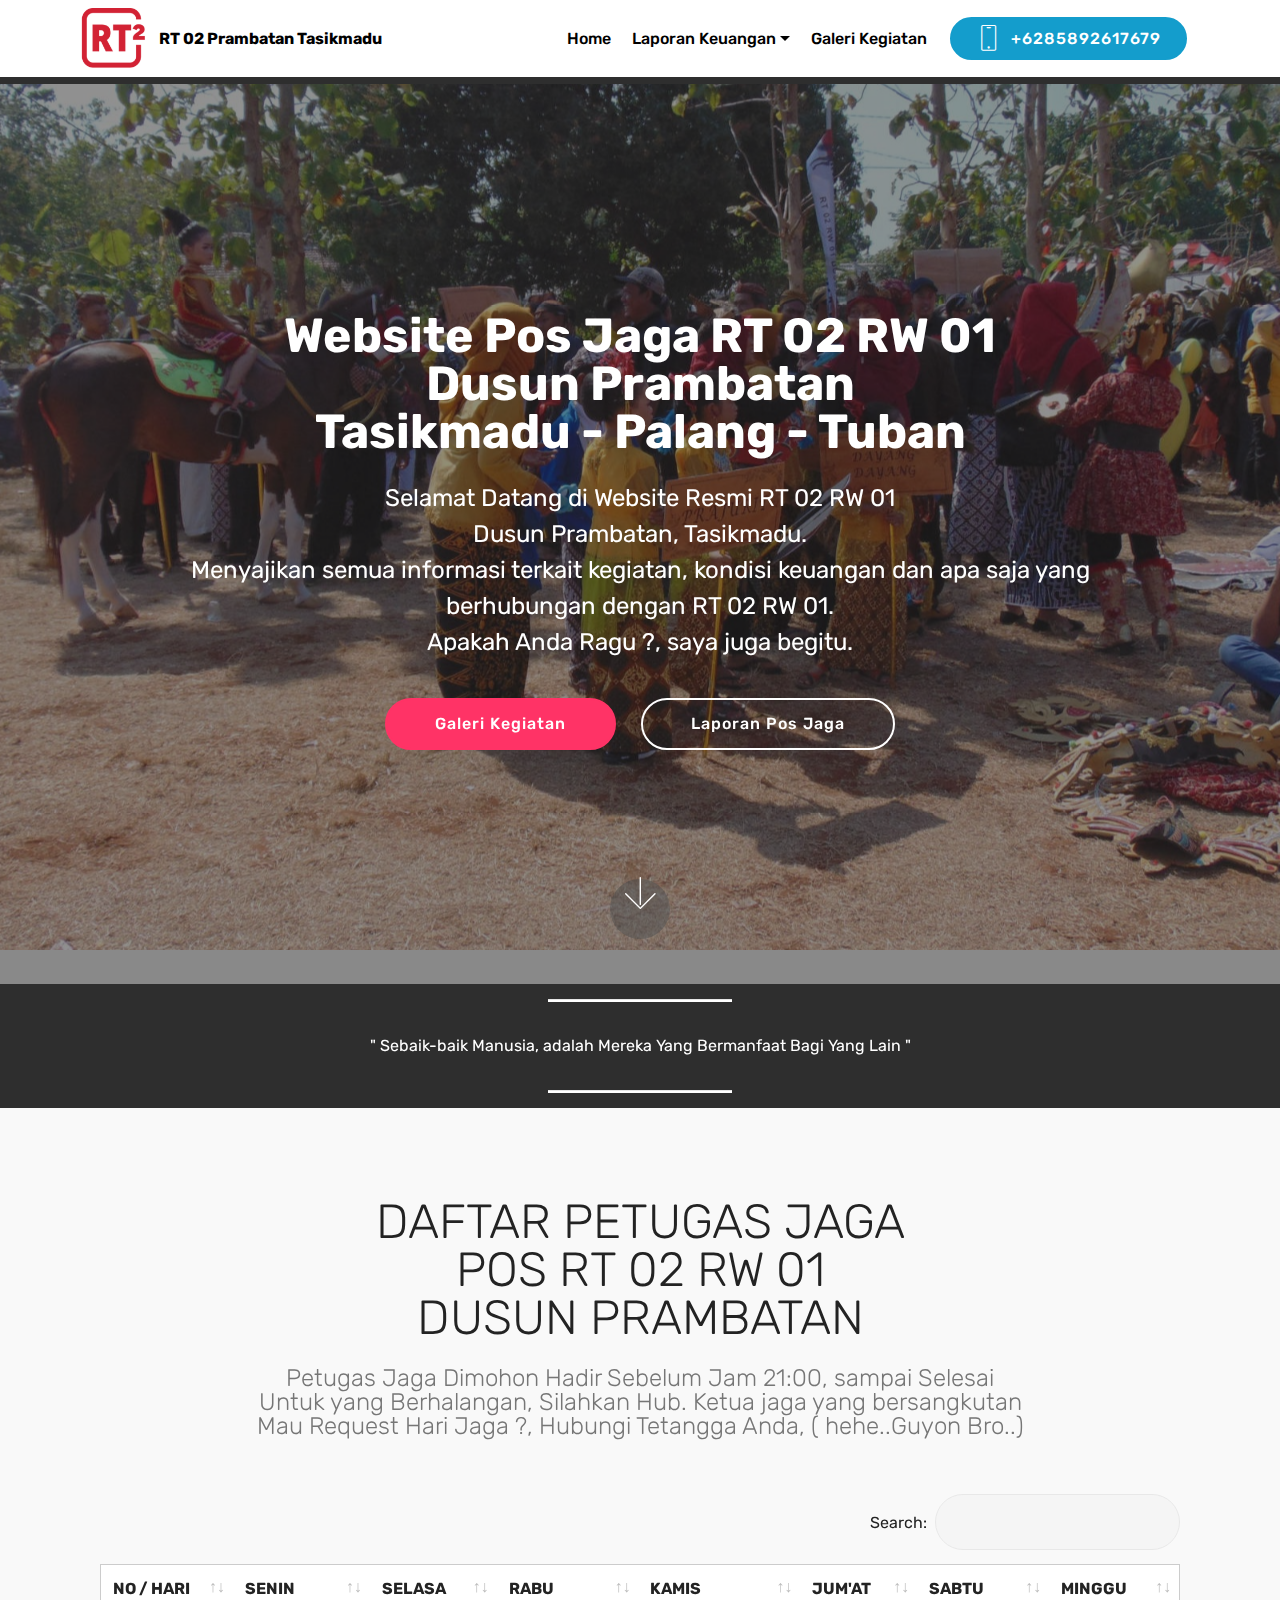
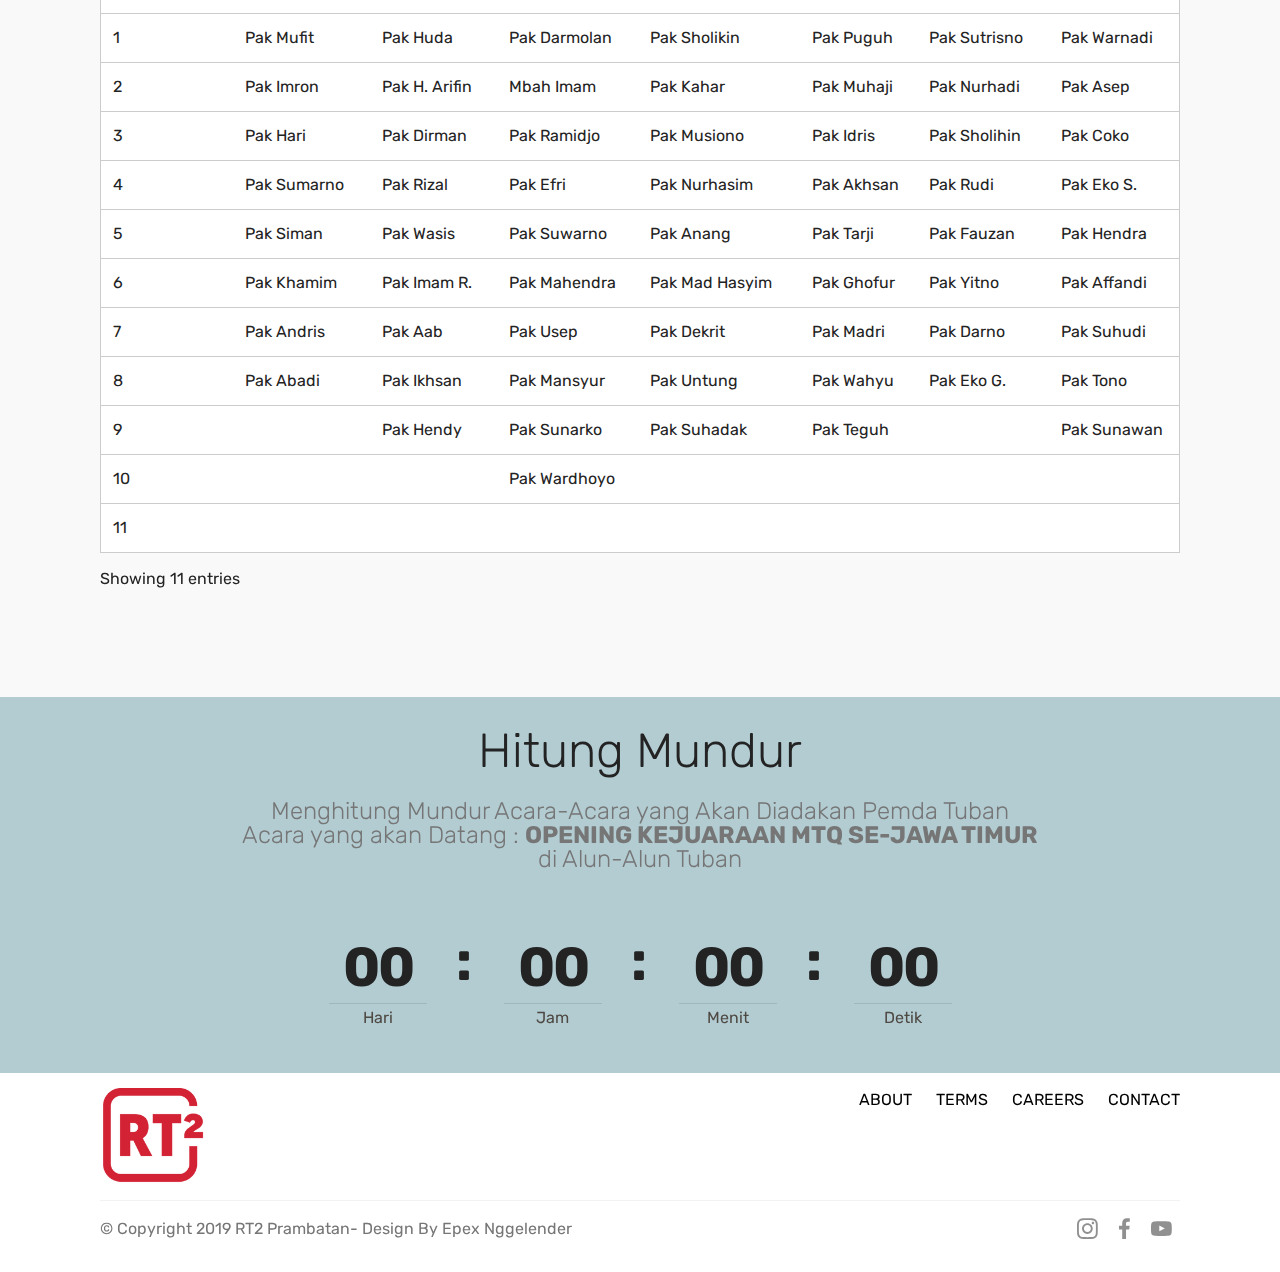
<file: index.html>
<!DOCTYPE html>
<html  >
<head>
  <!-- Site made with Mobirise Website Builder v4.10.15, https://mobirise.com -->
  <meta charset="UTF-8">
  <meta http-equiv="X-UA-Compatible" content="IE=edge">
  <meta name="generator" content="Mobirise v4.10.15, mobirise.com">
  <meta name="viewport" content="width=device-width, initial-scale=1, minimum-scale=1">
  <link rel="shortcut icon" href="assets/images/rt2-122x112.png" type="image/x-icon">
  <meta name="description" content="Pos RT 02 Dusun Prambatan Tasikmadu, Palang-Tuban">
  
  <title>Pos RT 02</title>
  <link rel="stylesheet" href="assets/web/assets/mobirise-icons/mobirise-icons.css">
  <link rel="stylesheet" href="assets/bootstrap/css/bootstrap.min.css">
  <link rel="stylesheet" href="assets/bootstrap/css/bootstrap-grid.min.css">
  <link rel="stylesheet" href="assets/bootstrap/css/bootstrap-reboot.min.css">
  <link rel="stylesheet" href="assets/socicon/css/styles.css">
  <link rel="stylesheet" href="assets/tether/tether.min.css">
  <link rel="stylesheet" href="assets/datatables/data-tables.bootstrap4.min.css">
  <link rel="stylesheet" href="assets/dropdown/css/style.css">
  <link rel="stylesheet" href="assets/theme/css/style.css">
  <link rel="preload" as="style" href="assets/mobirise/css/mbr-additional.css"><link rel="stylesheet" href="assets/mobirise/css/mbr-additional.css" type="text/css">
  
  
  
</head>
<body>
  <section class="menu cid-rEXi9DDuWA" once="menu" id="menu2-1">

    

    <nav class="navbar navbar-expand beta-menu navbar-dropdown align-items-center navbar-fixed-top navbar-toggleable-sm">
        <button class="navbar-toggler navbar-toggler-right" type="button" data-toggle="collapse" data-target="#navbarSupportedContent" aria-controls="navbarSupportedContent" aria-expanded="false" aria-label="Toggle navigation">
            <div class="hamburger">
                <span></span>
                <span></span>
                <span></span>
                <span></span>
            </div>
        </button>
        <div class="menu-logo">
            <div class="navbar-brand">
                <span class="navbar-logo">
                    <a href="index.html">
                        <img src="assets/images/rt2-122x112.png" alt="Mobirise" title="" style="height: 3.8rem;">
                    </a>
                </span>
                <span class="navbar-caption-wrap"><a class="navbar-caption text-black display-4" href="index.html">
                        RT 02 Prambatan Tasikmadu</a></span>
            </div>
        </div>
        <div class="collapse navbar-collapse" id="navbarSupportedContent">
            <ul class="navbar-nav nav-dropdown" data-app-modern-menu="true"><li class="nav-item">
                    <a class="nav-link link text-black display-4" href="index.html">Home</a>
                </li>
                <li class="nav-item dropdown">
                    <a class="nav-link link text-black dropdown-toggle display-4" href="index.html" data-toggle="dropdown-submenu" aria-expanded="true">
                        Laporan Keuangan</a><div class="dropdown-menu"><a class="text-black dropdown-item display-4" href="kas1.html" target="_blank">Kas Mingguan</a><a class="text-black dropdown-item display-4" href="Kas2.html" aria-expanded="false" target="_blank">Kas Bulanan</a></div>
                </li><li class="nav-item"><a class="nav-link link text-black display-4" href="Galeri.html">
                        Galeri Kegiatan</a></li></ul>
            <div class="navbar-buttons mbr-section-btn"><a class="btn btn-sm btn-primary display-4" href="https://wa.me/+6285892617679">
                    <span class="btn-icon mbri-mobile mbr-iconfont mbr-iconfont-btn">
                    </span>
                    +6285892617679</a></div>
        </div>
    </nav>
</section>

<section class="engine"><a href="https://mobirise.info/y">html site templates</a></section><section once="footers" class="cid-rEXjraUvrZ" id="footer6-5">

    

    

    <div class="container">
        <div class="media-container-row align-center mbr-white">
            <div class="col-12">
                <p class="mbr-text mb-0 mbr-fonts-style display-7">
                    © Copyright 2019 Mobirise - All Rights Reserved
                </p>
            </div>
        </div>
    </div>
</section>

<section class="cid-rEXjLshIij mbr-fullscreen mbr-parallax-background" id="header2-6">

    

    <div class="mbr-overlay" style="opacity: 0.5; background-color: rgb(35, 35, 35);"></div>

    <div class="container align-center">
        <div class="row justify-content-md-center">
            <div class="mbr-white col-md-10">
                <h1 class="mbr-section-title mbr-bold pb-3 mbr-fonts-style display-2">
                    Website Pos Jaga RT 02 RW 01<br>Dusun Prambatan<br>Tasikmadu - Palang - Tuban</h1>
                
                <p class="mbr-text pb-3 mbr-fonts-style display-5">
                    Selamat Datang di Website Resmi RT 02 RW 01<br>Dusun Prambatan, Tasikmadu.<br>Menyajikan semua informasi terkait kegiatan, kondisi keuangan dan apa saja yang berhubungan dengan RT 02 RW 01.<br>Apakah Anda Ragu ?, saya juga begitu.</p>
                <div class="mbr-section-btn"><a class="btn btn-md btn-secondary display-4" href="Galeri.html" target="_blank">Galeri Kegiatan</a>
                    <a class="btn btn-md btn-white-outline display-4" href="kas1.html">Laporan Pos Jaga</a></div>
            </div>
        </div>
    </div>
    <div class="mbr-arrow hidden-sm-down" aria-hidden="true">
        <a href="#next">
            <i class="mbri-down mbr-iconfont"></i>
        </a>
    </div>
</section>

<section class="mbr-section article content10 cid-rFnCY2EFdO" id="content10-s">
    
     

    <div class="container">
        <div class="inner-container" style="width: 66%;">
            <hr class="line" style="width: 25%;">
            <div class="section-text align-center mbr-white mbr-fonts-style display-7">
                    " Sebaik-baik Manusia, adalah Mereka Yang Bermanfaat Bagi Yang Lain "</div>
            <hr class="line" style="width: 25%;">
        </div>
    </div>
</section>

<section class="section-table cid-rEXsA5HZmd" id="table1-e">

  
  
  <div class="container container-table">
      <h2 class="mbr-section-title mbr-fonts-style align-center pb-3 display-2">DAFTAR PETUGAS JAGA<br>POS RT 02 RW 01<br>DUSUN PRAMBATAN</h2>
      <h3 class="mbr-section-subtitle mbr-fonts-style align-center pb-5 mbr-light display-5">Petugas Jaga Dimohon Hadir Sebelum Jam 21:00, sampai Selesai<br>Untuk yang Berhalangan, Silahkan Hub. Ketua jaga yang bersangkutan<br>Mau Request Hari Jaga ?, Hubungi Tetangga Anda, ( hehe..Guyon Bro..)</h3>
      <div class="table-wrapper">
        <div class="container">
          <div class="row search">
            <div class="col-md-6"></div>
            <div class="col-md-6">
                <div class="dataTables_filter">
                  <label class="searchInfo mbr-fonts-style display-7">Search:</label>
                  <input class="form-control input-sm" disabled="">
                </div>
            </div>
          </div>
        </div>

        <div class="container scroll">
          <table class="table isSearch" cellspacing="0">
            <thead>
              <tr class="table-heads ">
                  
                  
                  
                  
              <th class="head-item mbr-fonts-style display-7">
                      NO / HARI</th><th class="head-item mbr-fonts-style display-7">
                      SENIN</th><th class="head-item mbr-fonts-style display-7">
                      SELASA</th><th class="head-item mbr-fonts-style display-7">
                      RABU</th><th class="head-item mbr-fonts-style display-7">
                      KAMIS</th><th class="head-item mbr-fonts-style display-7">
                      JUM'AT</th><th class="head-item mbr-fonts-style display-7">
                      SABTU</th><th class="head-item mbr-fonts-style display-7">
                      MINGGU</th></tr>
            </thead>

            <tbody>
              
              
              
              
            <tr> 
                
                
                
                
              <td class="body-item mbr-fonts-style display-7">1</td><td class="body-item mbr-fonts-style display-7">Pak Mufit</td><td class="body-item mbr-fonts-style display-7">Pak Huda</td><td class="body-item mbr-fonts-style display-7">Pak Darmolan</td><td class="body-item mbr-fonts-style display-7">Pak Sholikin</td><td class="body-item mbr-fonts-style display-7">Pak Puguh</td><td class="body-item mbr-fonts-style display-7">Pak Sutrisno</td><td class="body-item mbr-fonts-style display-7">Pak Warnadi</td></tr><tr> 
                
                
                
                
              <td class="body-item mbr-fonts-style display-7">2</td><td class="body-item mbr-fonts-style display-7">Pak Imron</td><td class="body-item mbr-fonts-style display-7">Pak H. Arifin</td><td class="body-item mbr-fonts-style display-7">Mbah Imam</td><td class="body-item mbr-fonts-style display-7">Pak Kahar</td><td class="body-item mbr-fonts-style display-7">Pak Muhaji</td><td class="body-item mbr-fonts-style display-7">Pak Nurhadi</td><td class="body-item mbr-fonts-style display-7">Pak Asep</td></tr><tr> 
                
                
                
                
              <td class="body-item mbr-fonts-style display-7">3</td><td class="body-item mbr-fonts-style display-7">Pak Hari</td><td class="body-item mbr-fonts-style display-7">Pak Dirman</td><td class="body-item mbr-fonts-style display-7">Pak Ramidjo</td><td class="body-item mbr-fonts-style display-7">Pak Musiono</td><td class="body-item mbr-fonts-style display-7">Pak Idris</td><td class="body-item mbr-fonts-style display-7">Pak Sholihin</td><td class="body-item mbr-fonts-style display-7">Pak Coko</td></tr><tr> 
                
                
                
                
              <td class="body-item mbr-fonts-style display-7">4</td><td class="body-item mbr-fonts-style display-7">Pak Sumarno</td><td class="body-item mbr-fonts-style display-7">Pak Rizal</td><td class="body-item mbr-fonts-style display-7">Pak Efri</td><td class="body-item mbr-fonts-style display-7">Pak Nurhasim</td><td class="body-item mbr-fonts-style display-7">Pak Akhsan</td><td class="body-item mbr-fonts-style display-7">Pak Rudi</td><td class="body-item mbr-fonts-style display-7">Pak Eko S.</td></tr><tr> 
                
                
                
                
              <td class="body-item mbr-fonts-style display-7">5</td><td class="body-item mbr-fonts-style display-7">Pak Siman</td><td class="body-item mbr-fonts-style display-7">Pak Wasis</td><td class="body-item mbr-fonts-style display-7">Pak Suwarno</td><td class="body-item mbr-fonts-style display-7">Pak Anang</td><td class="body-item mbr-fonts-style display-7">Pak Tarji</td><td class="body-item mbr-fonts-style display-7">Pak Fauzan</td><td class="body-item mbr-fonts-style display-7">Pak Hendra</td></tr><tr> 
                
                
                
                
              <td class="body-item mbr-fonts-style display-7">6</td><td class="body-item mbr-fonts-style display-7">Pak Khamim</td><td class="body-item mbr-fonts-style display-7">Pak Imam R.</td><td class="body-item mbr-fonts-style display-7">Pak Mahendra</td><td class="body-item mbr-fonts-style display-7">Pak Mad Hasyim</td><td class="body-item mbr-fonts-style display-7">Pak Ghofur</td><td class="body-item mbr-fonts-style display-7">Pak Yitno</td><td class="body-item mbr-fonts-style display-7">Pak Affandi</td></tr><tr> 
                
                
                
                
              <td class="body-item mbr-fonts-style display-7">7</td><td class="body-item mbr-fonts-style display-7">Pak Andris</td><td class="body-item mbr-fonts-style display-7">Pak Aab</td><td class="body-item mbr-fonts-style display-7">Pak Usep</td><td class="body-item mbr-fonts-style display-7">Pak Dekrit</td><td class="body-item mbr-fonts-style display-7">Pak Madri</td><td class="body-item mbr-fonts-style display-7">Pak Darno</td><td class="body-item mbr-fonts-style display-7">Pak Suhudi</td></tr><tr> 
                
                
                
                
              <td class="body-item mbr-fonts-style display-7">8</td><td class="body-item mbr-fonts-style display-7">Pak Abadi</td><td class="body-item mbr-fonts-style display-7">Pak Ikhsan</td><td class="body-item mbr-fonts-style display-7">Pak Mansyur</td><td class="body-item mbr-fonts-style display-7">Pak Untung</td><td class="body-item mbr-fonts-style display-7">Pak Wahyu</td><td class="body-item mbr-fonts-style display-7">Pak Eko G.</td><td class="body-item mbr-fonts-style display-7">Pak Tono</td></tr><tr> 
                
                
                
                
              <td class="body-item mbr-fonts-style display-7">9</td><td class="body-item mbr-fonts-style display-7"></td><td class="body-item mbr-fonts-style display-7">Pak Hendy</td><td class="body-item mbr-fonts-style display-7">Pak Sunarko</td><td class="body-item mbr-fonts-style display-7">Pak Suhadak</td><td class="body-item mbr-fonts-style display-7">Pak Teguh</td><td class="body-item mbr-fonts-style display-7"></td><td class="body-item mbr-fonts-style display-7">Pak Sunawan</td></tr><tr> 
                
                
                
                
              <td class="body-item mbr-fonts-style display-7">10</td><td class="body-item mbr-fonts-style display-7"></td><td class="body-item mbr-fonts-style display-7"></td><td class="body-item mbr-fonts-style display-7">Pak Wardhoyo</td><td class="body-item mbr-fonts-style display-7"></td><td class="body-item mbr-fonts-style display-7"></td><td class="body-item mbr-fonts-style display-7"></td><td class="body-item mbr-fonts-style display-7"></td></tr><tr> 
                
                
                
                
              <td class="body-item mbr-fonts-style display-7">11</td><td class="body-item mbr-fonts-style display-7"></td><td class="body-item mbr-fonts-style display-7"></td><td class="body-item mbr-fonts-style display-7"></td><td class="body-item mbr-fonts-style display-7"></td><td class="body-item mbr-fonts-style display-7"></td><td class="body-item mbr-fonts-style display-7"></td><td class="body-item mbr-fonts-style display-7"></td></tr></tbody>
          </table>
        </div>
        <div class="container table-info-container">
          <div class="row info">
            <div class="col-md-6">
              <div class="dataTables_info mbr-fonts-style display-7">
                <span class="infoBefore">Showing</span>
                <span class="inactive infoRows"></span>
                <span class="infoAfter">entries</span>
                <span class="infoFilteredBefore">(filtered from</span>
                <span class="inactive infoRows"></span>
                <span class="infoFilteredAfter"> total entries)</span>
              </div>
            </div>
            <div class="col-md-6"></div>
          </div>
        </div>
      </div>
    </div>
</section>

<section class="countdown1 cid-rEZ4bxA7K0" id="countdown1-p">
    
    
    
    <div class="container ">
        <h2 class="mbr-section-title pb-3 align-center mbr-fonts-style display-2">
            Hitung Mundur</h2>
        <h3 class="mbr-section-subtitle align-center mbr-fonts-style display-5">
            Menghitung Mundur Acara-Acara yang Akan Diadakan Pemda Tuban<br>Acara yang akan Datang : <strong>OPENING KEJUARAAN MTQ SE-JAWA TIMUR</strong><br>di Alun-Alun Tuban</h3>
        
    </div>
    <div class="container countdown-cont align-center">
        <div class="daysCountdown" title="Hari"></div>
        <div class="hoursCountdown" title="Jam"></div> 
        <div class="minutesCountdown" title="Menit"></div> 
        <div class="secondsCountdown" title="Detik"></div>
        <div class="countdown pt-5 mt-2" data-due-date="2019/10/26"> 
        </div>
    </div>
</section>

<section class="cid-rEXlFCpnZX" id="footer5-7">

    

    

    <div class="container">
        <div class="media-container-row">
            <div class="col-md-3">
                <div class="media-wrap">
                    <a href="index.html">
                       <img src="assets/images/rt2-181x166.png" alt="Mobirise" title="">
                    </a>
                </div>
            </div>
            <div class="col-md-9">
                <p class="mbr-text align-right links mbr-fonts-style display-7">
                    <a href="About.html" class="text-black">ABOUT</a> &nbsp;&nbsp;&nbsp;&nbsp;
                    <a href="#" class="text-black">TERMS</a> &nbsp;&nbsp;&nbsp;&nbsp;
                    <a href="#" class="text-black">CAREERS</a> &nbsp;&nbsp;&nbsp;&nbsp;
                    <a href="#" class="text-black">CONTACT</a>
                </p>
            </div>
        </div>
        <div class="footer-lower">
            <div class="media-container-row">
                <div class="col-md-12">
                    <hr>
                </div>
            </div>
            <div class="media-container-row mbr-white">
                <div class="col-md-6 copyright">
                    <p class="mbr-text mbr-fonts-style display-7">
                        © Copyright 2019 RT2 Prambatan- Design By Epex Nggelender</p>
                </div>
                <div class="col-md-6">
                    <div class="social-list align-right">
                        <div class="soc-item">
                            <a href="https://twitter.com/mobirise" target="_blank">
                                <span class="mbr-iconfont mbr-iconfont-social socicon-instagram socicon"></span>
                            </a>
                        </div>
                        <div class="soc-item">
                            <a href="https://www.facebook.com/pages/Mobirise/1616226671953247" target="_blank">
                                <span class="socicon-facebook socicon mbr-iconfont mbr-iconfont-social"></span>
                            </a>
                        </div>
                        <div class="soc-item">
                            <a href="https://www.youtube.com/c/mobirise" target="_blank">
                                <span class="socicon-youtube socicon mbr-iconfont mbr-iconfont-social"></span>
                            </a>
                        </div>
                        
                        
                        
                    </div>
                </div>
            </div>
        </div>
    </div>
</section>


  <script src="assets/web/assets/jquery/jquery.min.js"></script>
  <script src="assets/popper/popper.min.js"></script>
  <script src="assets/bootstrap/js/bootstrap.min.js"></script>
  <script src="assets/smoothscroll/smooth-scroll.js"></script>
  <script src="assets/tether/tether.min.js"></script>
  <script src="assets/touchswipe/jquery.touch-swipe.min.js"></script>
  <script src="assets/parallax/jarallax.min.js"></script>
  <script src="assets/datatables/jquery.data-tables.min.js"></script>
  <script src="assets/datatables/data-tables.bootstrap4.min.js"></script>
  <script src="assets/countdown/jquery.countdown.min.js"></script>
  <script src="assets/dropdown/js/nav-dropdown.js"></script>
  <script src="assets/dropdown/js/navbar-dropdown.js"></script>
  <script src="assets/theme/js/script.js"></script>
  
  
</body>
</html>
</file>
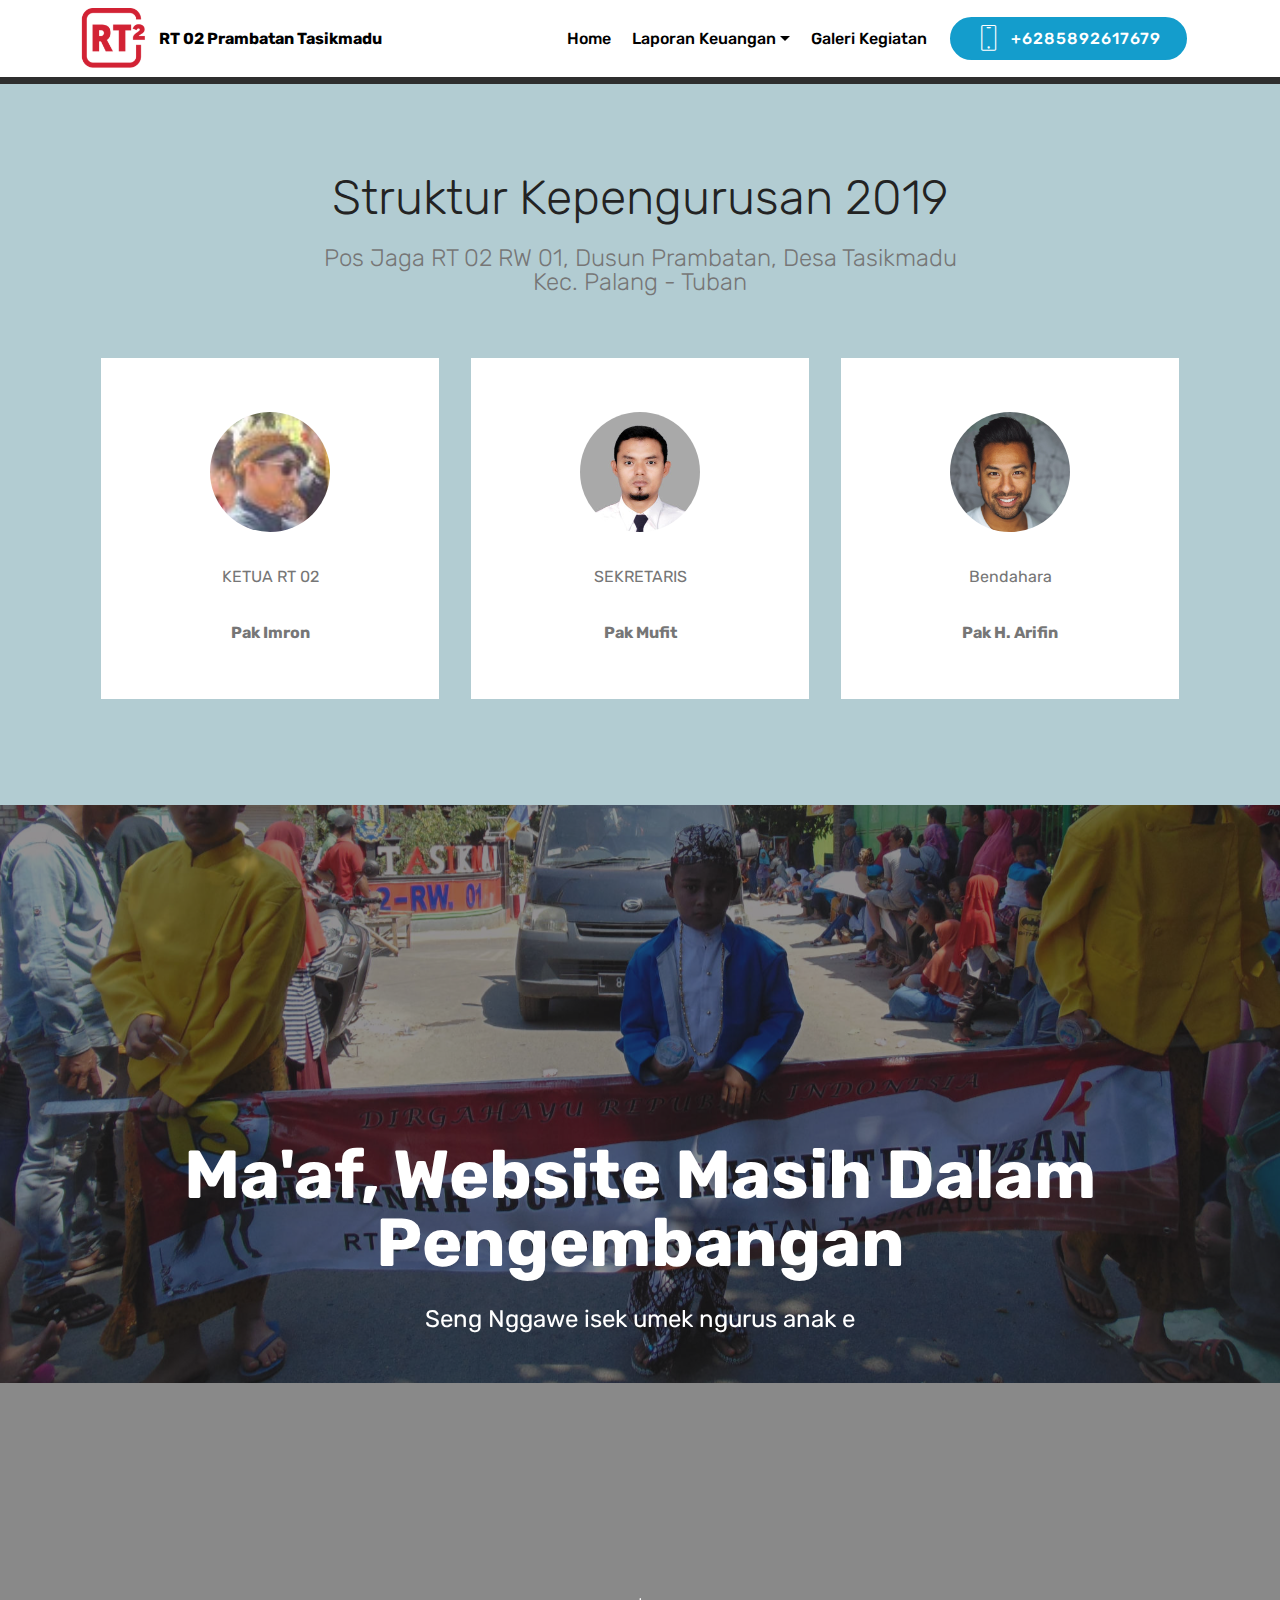
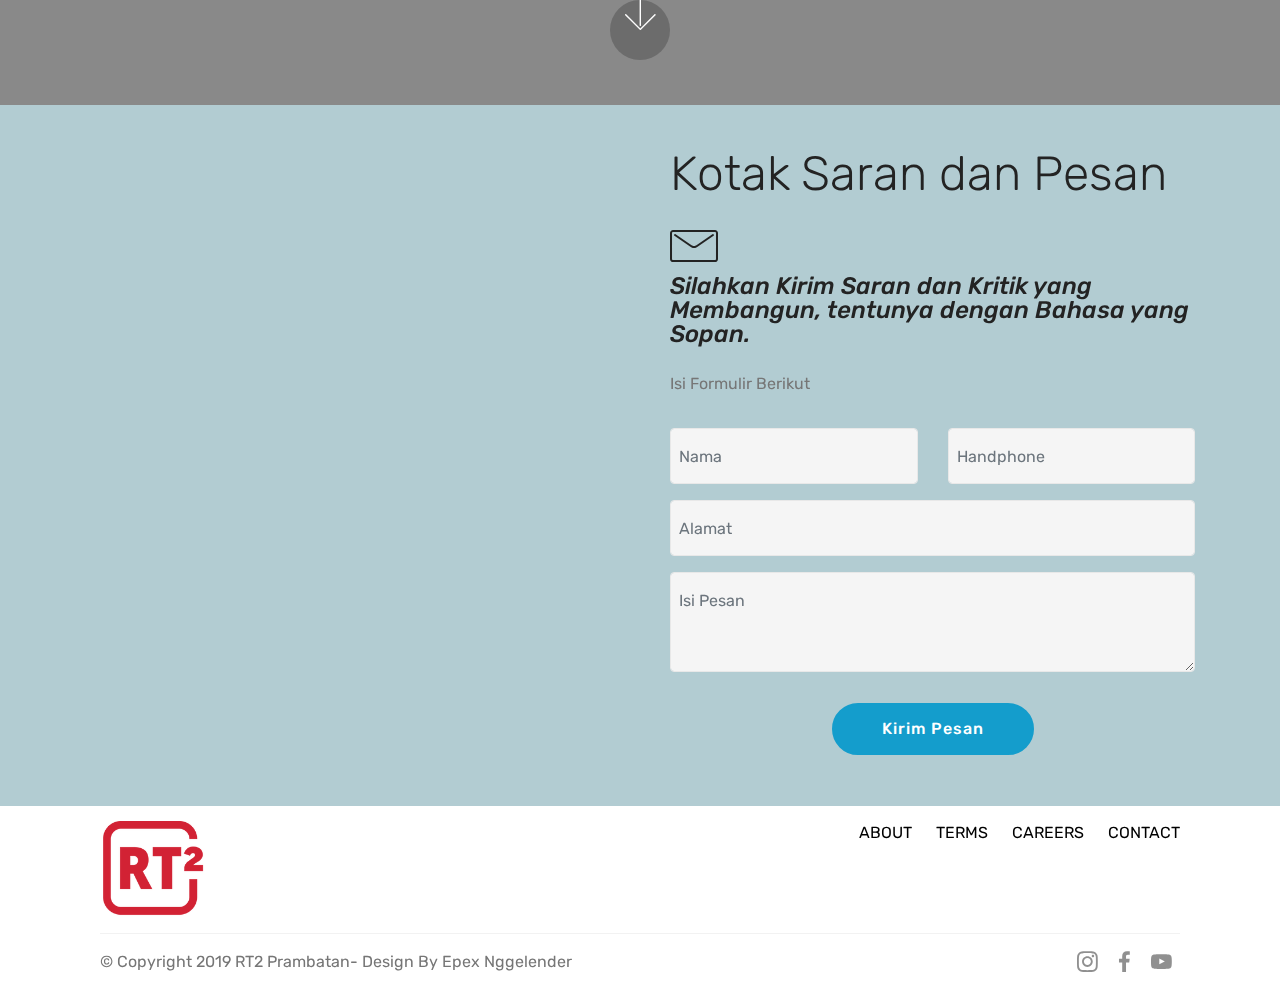
<file: About.html>
<!DOCTYPE html>
<html  >
<head>
  <!-- Site made with Mobirise Website Builder v4.10.15, https://mobirise.com -->
  <meta charset="UTF-8">
  <meta http-equiv="X-UA-Compatible" content="IE=edge">
  <meta name="generator" content="Mobirise v4.10.15, mobirise.com">
  <meta name="viewport" content="width=device-width, initial-scale=1, minimum-scale=1">
  <link rel="shortcut icon" href="assets/images/rt2-122x112.png" type="image/x-icon">
  <meta name="description" content="Web Maker Description">
  
  <title>About</title>
  <link rel="stylesheet" href="assets/web/assets/mobirise-icons/mobirise-icons.css">
  <link rel="stylesheet" href="assets/bootstrap/css/bootstrap.min.css">
  <link rel="stylesheet" href="assets/bootstrap/css/bootstrap-grid.min.css">
  <link rel="stylesheet" href="assets/bootstrap/css/bootstrap-reboot.min.css">
  <link rel="stylesheet" href="assets/socicon/css/styles.css">
  <link rel="stylesheet" href="assets/dropdown/css/style.css">
  <link rel="stylesheet" href="assets/tether/tether.min.css">
  <link rel="stylesheet" href="assets/theme/css/style.css">
  <link rel="preload" as="style" href="assets/mobirise/css/mbr-additional.css"><link rel="stylesheet" href="assets/mobirise/css/mbr-additional.css" type="text/css">
  
  
  
</head>
<body>
  <section class="menu cid-rEXi9DDuWA" once="menu" id="menu2-b">

    

    <nav class="navbar navbar-expand beta-menu navbar-dropdown align-items-center navbar-fixed-top navbar-toggleable-sm">
        <button class="navbar-toggler navbar-toggler-right" type="button" data-toggle="collapse" data-target="#navbarSupportedContent" aria-controls="navbarSupportedContent" aria-expanded="false" aria-label="Toggle navigation">
            <div class="hamburger">
                <span></span>
                <span></span>
                <span></span>
                <span></span>
            </div>
        </button>
        <div class="menu-logo">
            <div class="navbar-brand">
                <span class="navbar-logo">
                    <a href="index.html">
                        <img src="assets/images/rt2-122x112.png" alt="Mobirise" title="" style="height: 3.8rem;">
                    </a>
                </span>
                <span class="navbar-caption-wrap"><a class="navbar-caption text-black display-4" href="index.html">
                        RT 02 Prambatan Tasikmadu</a></span>
            </div>
        </div>
        <div class="collapse navbar-collapse" id="navbarSupportedContent">
            <ul class="navbar-nav nav-dropdown" data-app-modern-menu="true"><li class="nav-item">
                    <a class="nav-link link text-black display-4" href="index.html">Home</a>
                </li>
                <li class="nav-item dropdown open">
                    <a class="nav-link link text-black dropdown-toggle display-4" href="index.html" data-toggle="dropdown-submenu" aria-expanded="true">
                        Laporan Keuangan</a><div class="dropdown-menu"><a class="text-black dropdown-item display-4" href="kas1.html" target="_blank">Kas Mingguan</a><a class="text-black dropdown-item display-4" href="Kas2.html" aria-expanded="false" target="_blank">Kas Bulanan</a></div>
                </li><li class="nav-item"><a class="nav-link link text-black display-4" href="Galeri.html">
                        Galeri Kegiatan</a></li></ul>
            <div class="navbar-buttons mbr-section-btn"><a class="btn btn-sm btn-primary display-4" href="https://wa.me/+6285892617679">
                    <span class="btn-icon mbri-mobile mbr-iconfont mbr-iconfont-btn">
                    </span>
                    +6285892617679</a></div>
        </div>
    </nav>
</section>

<section class="engine"><a href="https://mobirise.info/t">amp templates</a></section><section once="footers" class="cid-rEXjraUvrZ" id="footer6-c">

    

    

    <div class="container">
        <div class="media-container-row align-center mbr-white">
            <div class="col-12">
                <p class="mbr-text mb-0 mbr-fonts-style display-7">
                    © Copyright 2019 Mobirise - All Rights Reserved
                </p>
            </div>
        </div>
    </div>
</section>

<section class="testimonials1 cid-rEZgmg9A84" id="testimonials1-r">

    

    
    <div class="container">
        <div class="media-container-row">
            <div class="title col-12 align-center">
                <h2 class="pb-3 mbr-fonts-style display-2">
                    Struktur Kepengurusan 2019</h2>
                <h3 class="mbr-section-subtitle mbr-light pb-3 mbr-fonts-style display-5">
                    Pos Jaga RT 02 RW 01, Dusun Prambatan, Desa Tasikmadu<br>Kec. Palang - Tuban</h3>
            </div>
        </div>
    </div>

    <div class="container pt-3 mt-2">
        <div class="media-container-row">
            <div class="mbr-testimonial p-3 align-center col-12 col-md-6 col-lg-4">
                <div class="panel-item p-3">
                    <div class="card-block">
                        <div class="testimonial-photo">
                            <img src="assets/images/dsc00795-240x180.jpeg" alt="" title="">
                        </div>
                        <p class="mbr-text mbr-fonts-style display-7">KETUA RT 02</p>
                    </div>
                    <div class="card-footer">
                        <div class="mbr-author-name mbr-bold mbr-fonts-style display-7">
                             Pak Imron</div>
                        <small class="mbr-author-desc mbr-italic mbr-light mbr-fonts-style display-7"></small>
                    </div>
                </div>
            </div>

            <div class="mbr-testimonial p-3 align-center col-12 col-md-6 col-lg-4">
                <div class="panel-item p-3">
                    <div class="card-block">
                        <div class="testimonial-photo">
                            <img src="assets/images/19.df1-240x341.jpg" alt="" title="">
                        </div>
                        <p class="mbr-text mbr-fonts-style display-7">
                           SEKRETARIS</p>
                    </div>
                    <div class="card-footer">
                        <div class="mbr-author-name mbr-bold mbr-fonts-style display-7">
                             Pak Mufit</div>
                        <small class="mbr-author-desc mbr-italic mbr-light mbr-fonts-style display-7"></small>
                    </div>
                </div>
            </div>

            <div class="mbr-testimonial p-3 align-center col-12 col-md-6 col-lg-4">
                <div class="panel-item p-3">
                    <div class="card-block">
                        <div class="testimonial-photo">
                            <img src="assets/images/face3.jpg">
                        </div>
                        <p class="mbr-text mbr-fonts-style display-7">
                           Bendahara</p>
                    </div>
                    <div class="card-footer">
                        <div class="mbr-author-name mbr-bold mbr-fonts-style display-7">
                             Pak H. Arifin</div>
                        <small class="mbr-author-desc mbr-italic mbr-light mbr-fonts-style display-7"></small>
                    </div>
                </div>
            </div>

            

            

            
        </div>
    </div>   
</section>

<section class="cid-rEXHlPp524 mbr-fullscreen mbr-parallax-background" id="header2-h">

    

    <div class="mbr-overlay" style="opacity: 0.5; background-color: rgb(35, 35, 35);"></div>

    <div class="container align-center">
        <div class="row justify-content-md-center">
            <div class="mbr-white col-md-10">
                <h1 class="mbr-section-title mbr-bold pb-3 mbr-fonts-style display-1">Ma'af, Website Masih Dalam Pengembangan</h1>
                
                <p class="mbr-text pb-3 mbr-fonts-style display-5">
                    Seng Nggawe isek umek ngurus anak e</p>
                
            </div>
        </div>
    </div>
    <div class="mbr-arrow hidden-sm-down" aria-hidden="true">
        <a href="#next">
            <i class="mbri-down mbr-iconfont"></i>
        </a>
    </div>
</section>

<section class="mbr-section form4 cid-rEY73LlrkD" id="form4-n">

    

    
    <div class="container">
        <div class="row">
            <div class="col-md-6">
                <div class="google-map"><iframe frameborder="0" style="border:0" src="https://www.google.com/maps/embed?pb=!1m18!1m12!1m3!1d854.8501060538396!2d112.09461852915136!3d-6.898446168292224!2m3!1f0!2f0!3f0!3m2!1i1024!2i768!4f13.1!3m3!1m2!1s0x2e7797d54b02f6ed%3A0x741a3e5ab568bd8!2sPrambatan%2C%20Tasikmadu%2C%20Kec.%20Palang%2C%20Kabupaten%20Tuban%2C%20Jawa%20Timur%2062391!5e1!3m2!1sid!2sid!4v1571155561825!5m2!1sid!2sid" allowfullscreen=""></iframe></div>
            </div>
            <div class="col-md-6">
                <h2 class="pb-3 align-left mbr-fonts-style display-2">
                    Kotak Saran dan Pesan</h2>
                <div>
                    <div class="icon-block pb-3 align-left">
                        <span class="icon-block__icon">
                            <span class="mbri-letter mbr-iconfont"></span>
                        </span>
                        <h4 class="icon-block__title align-left mbr-fonts-style display-5">
                            Silahkan Kirim Saran dan Kritik yang Membangun, tentunya dengan Bahasa yang Sopan.</h4>
                    </div>
                    <div class="icon-contacts pb-3">
                        <h5 class="align-left mbr-fonts-style display-7"></h5>
                        <p class="mbr-text align-left mbr-fonts-style display-7">Isi Formulir Berikut</p>
                    </div>
                </div>
                <div data-form-type="formoid">
                    <!---Formbuilder Form--->
                    <form action="https://mobirise.com/" method="POST" class="mbr-form form-with-styler" data-form-title="Mobirise Form"><input type="hidden" name="email" data-form-email="true" value="PEX/Da4ialpKjVx2szkSPSIAf6OlOXOUdhO1UrWlNoYfmidW6SfUdTWWL4bXmIFGbp+D+CtUa8GWGKTA6wBLIIyVbbqbsdBW7wKynkbMpzDVk82tFzb6eUtCAsQ3m3V9">
                        <div class="row">
                            <div hidden="hidden" data-form-alert="" class="alert alert-success col-12">Terimakasih atas Partisipasi Anda, Segera akan Kami Tanggapi Pesan Anda</div>
                            <div hidden="hidden" data-form-alert-danger="" class="alert alert-danger col-12">
                            </div>
                        </div>
                        <div class="dragArea row">
                            <div class="col-md-6  form-group" data-for="name">
                                <input type="text" name="name" placeholder="Nama" data-form-field="Name" required="required" class="form-control input display-7" id="name-form4-n">
                            </div>
                            <div class="col-md-6  form-group" data-for="phone">
                                <input type="text" name="phone" placeholder="Handphone" data-form-field="Phone" required="required" class="form-control input display-7" id="phone-form4-n">
                            </div>
                            <div data-for="email" class="col-md-12  form-group">
                                <input type="text" name="email" placeholder="Alamat" data-form-field="Email" class="form-control input display-7" required="required" id="email-form4-n">
                            </div>
                            <div data-for="message" class="col-md-12  form-group">
                                <textarea name="message" placeholder="Isi Pesan" data-form-field="Message" class="form-control input display-7" id="message-form4-n"></textarea>
                            </div>
                            <div class="col-md-12 input-group-btn  mt-2 align-center"><button type="submit" class="btn btn-primary btn-form display-4">Kirim Pesan</button></div>
                        </div>
                    </form><!---Formbuilder Form--->
                </div>
            </div>
        </div>
    </div>
</section>

<section class="cid-rEXI3TicUp" id="footer5-i">

    

    

    <div class="container">
        <div class="media-container-row">
            <div class="col-md-3">
                <div class="media-wrap">
                    <a href="index.html">
                       <img src="assets/images/rt2-181x166.png" alt="Mobirise" title="">
                    </a>
                </div>
            </div>
            <div class="col-md-9">
                <p class="mbr-text align-right links mbr-fonts-style display-7">
                    <a href="About.html" class="text-black">ABOUT</a> &nbsp;&nbsp;&nbsp;&nbsp;
                    <a href="#" class="text-black">TERMS</a> &nbsp;&nbsp;&nbsp;&nbsp;
                    <a href="#" class="text-black">CAREERS</a> &nbsp;&nbsp;&nbsp;&nbsp;
                    <a href="#" class="text-black">CONTACT</a>
                </p>
            </div>
        </div>
        <div class="footer-lower">
            <div class="media-container-row">
                <div class="col-md-12">
                    <hr>
                </div>
            </div>
            <div class="media-container-row mbr-white">
                <div class="col-md-6 copyright">
                    <p class="mbr-text mbr-fonts-style display-7">
                        © Copyright 2019 RT2 Prambatan- Design By Epex Nggelender</p>
                </div>
                <div class="col-md-6">
                    <div class="social-list align-right">
                        <div class="soc-item">
                            <a href="https://twitter.com/mobirise" target="_blank">
                                <span class="mbr-iconfont mbr-iconfont-social socicon-instagram socicon"></span>
                            </a>
                        </div>
                        <div class="soc-item">
                            <a href="https://www.facebook.com/pages/Mobirise/1616226671953247" target="_blank">
                                <span class="socicon-facebook socicon mbr-iconfont mbr-iconfont-social"></span>
                            </a>
                        </div>
                        <div class="soc-item">
                            <a href="https://www.youtube.com/c/mobirise" target="_blank">
                                <span class="socicon-youtube socicon mbr-iconfont mbr-iconfont-social"></span>
                            </a>
                        </div>
                        
                        
                        
                    </div>
                </div>
            </div>
        </div>
    </div>
</section>


  <script src="assets/web/assets/jquery/jquery.min.js"></script>
  <script src="assets/popper/popper.min.js"></script>
  <script src="assets/bootstrap/js/bootstrap.min.js"></script>
  <script src="assets/smoothscroll/smooth-scroll.js"></script>
  <script src="assets/dropdown/js/nav-dropdown.js"></script>
  <script src="assets/dropdown/js/navbar-dropdown.js"></script>
  <script src="assets/touchswipe/jquery.touch-swipe.min.js"></script>
  <script src="assets/parallax/jarallax.min.js"></script>
  <script src="assets/tether/tether.min.js"></script>
  <script src="assets/theme/js/script.js"></script>
  <script src="assets/formoid/formoid.min.js"></script>
  
  
</body>
</html>
</file>
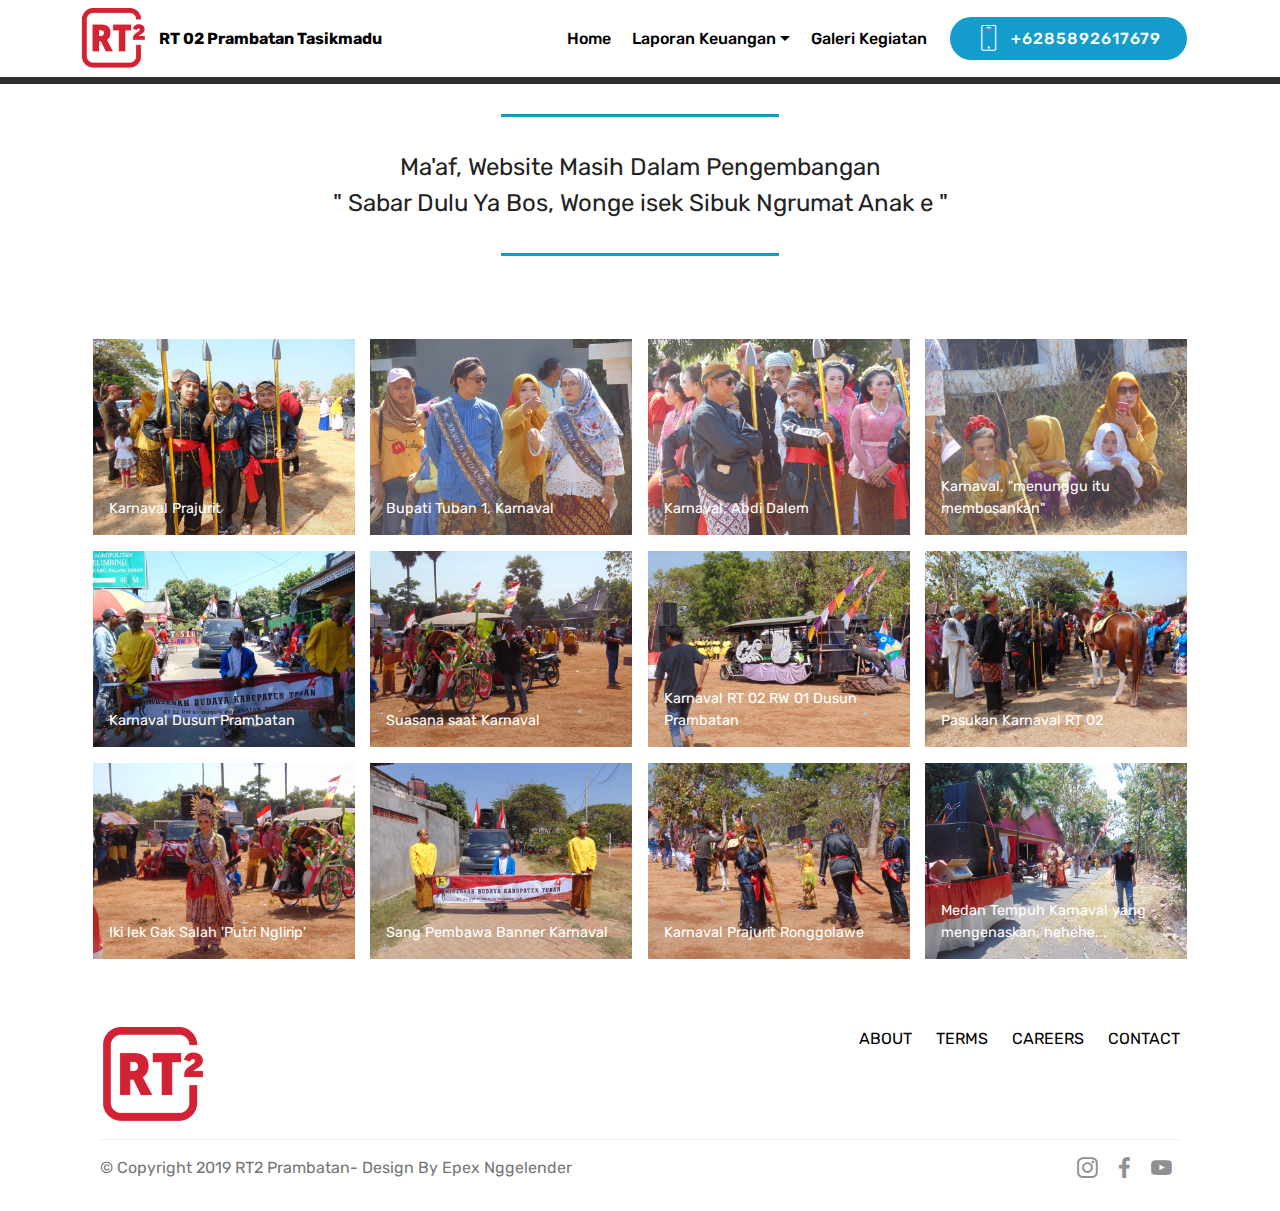
<file: Galeri.html>
<!DOCTYPE html>
<html  >
<head>
  <!-- Site made with Mobirise Website Builder v4.10.15, https://mobirise.com -->
  <meta charset="UTF-8">
  <meta http-equiv="X-UA-Compatible" content="IE=edge">
  <meta name="generator" content="Mobirise v4.10.15, mobirise.com">
  <meta name="viewport" content="width=device-width, initial-scale=1, minimum-scale=1">
  <link rel="shortcut icon" href="assets/images/rt2-122x112.png" type="image/x-icon">
  <meta name="description" content="Galeri Foto Kegiatan RT 02 RW 01 Dusun Prambatan, Tasikmadu">
  
  <title>Galeri</title>
  <link rel="stylesheet" href="assets/web/assets/mobirise-icons/mobirise-icons.css">
  <link rel="stylesheet" href="assets/bootstrap/css/bootstrap.min.css">
  <link rel="stylesheet" href="assets/bootstrap/css/bootstrap-grid.min.css">
  <link rel="stylesheet" href="assets/bootstrap/css/bootstrap-reboot.min.css">
  <link rel="stylesheet" href="assets/socicon/css/styles.css">
  <link rel="stylesheet" href="assets/dropdown/css/style.css">
  <link rel="stylesheet" href="assets/tether/tether.min.css">
  <link rel="stylesheet" href="assets/theme/css/style.css">
  <link rel="stylesheet" href="assets/gallery/style.css">
  <link rel="preload" as="style" href="assets/mobirise/css/mbr-additional.css"><link rel="stylesheet" href="assets/mobirise/css/mbr-additional.css" type="text/css">
  
  
  
</head>
<body>
  <section class="menu cid-rEXi9DDuWA" once="menu" id="menu2-4">

    

    <nav class="navbar navbar-expand beta-menu navbar-dropdown align-items-center navbar-fixed-top navbar-toggleable-sm">
        <button class="navbar-toggler navbar-toggler-right" type="button" data-toggle="collapse" data-target="#navbarSupportedContent" aria-controls="navbarSupportedContent" aria-expanded="false" aria-label="Toggle navigation">
            <div class="hamburger">
                <span></span>
                <span></span>
                <span></span>
                <span></span>
            </div>
        </button>
        <div class="menu-logo">
            <div class="navbar-brand">
                <span class="navbar-logo">
                    <a href="index.html">
                        <img src="assets/images/rt2-122x112.png" alt="Mobirise" title="" style="height: 3.8rem;">
                    </a>
                </span>
                <span class="navbar-caption-wrap"><a class="navbar-caption text-black display-4" href="index.html">
                        RT 02 Prambatan Tasikmadu</a></span>
            </div>
        </div>
        <div class="collapse navbar-collapse" id="navbarSupportedContent">
            <ul class="navbar-nav nav-dropdown" data-app-modern-menu="true"><li class="nav-item">
                    <a class="nav-link link text-black display-4" href="index.html">Home</a>
                </li>
                <li class="nav-item dropdown open">
                    <a class="nav-link link text-black dropdown-toggle display-4" href="index.html" data-toggle="dropdown-submenu" aria-expanded="true">
                        Laporan Keuangan</a><div class="dropdown-menu"><a class="text-black dropdown-item display-4" href="kas1.html" target="_blank">Kas Mingguan</a><a class="text-black dropdown-item display-4" href="Kas2.html" aria-expanded="false" target="_blank">Kas Bulanan</a></div>
                </li><li class="nav-item"><a class="nav-link link text-black display-4" href="Galeri.html">
                        Galeri Kegiatan</a></li></ul>
            <div class="navbar-buttons mbr-section-btn"><a class="btn btn-sm btn-primary display-4" href="https://wa.me/+6285892617679">
                    <span class="btn-icon mbri-mobile mbr-iconfont mbr-iconfont-btn">
                    </span>
                    +6285892617679</a></div>
        </div>
    </nav>
</section>

<section class="engine"><a href="https://mobirise.info/i">free site creation software</a></section><section once="footers" class="cid-rEXjraUvrZ" id="footer6-5">

    

    

    <div class="container">
        <div class="media-container-row align-center mbr-white">
            <div class="col-12">
                <p class="mbr-text mb-0 mbr-fonts-style display-7">
                    © Copyright 2019 Mobirise - All Rights Reserved
                </p>
            </div>
        </div>
    </div>
</section>

<section class="mbr-section article content9 cid-rEXxjXzMtY" id="content9-f">
    
     

    <div class="container">
        <div class="inner-container" style="width: 100%;">
            <hr class="line" style="width: 25%;">
            <div class="section-text align-center mbr-fonts-style display-5">Ma'af, Website Masih Dalam Pengembangan<br>" Sabar Dulu Ya Bos, Wonge isek Sibuk Ngrumat Anak e "</div>
            <hr class="line" style="width: 25%;">
        </div>
        </div>
</section>

<section class="mbr-gallery mbr-slider-carousel cid-rEXxFae9iL" id="gallery1-g">

    

    <div class="container">
        <div><!-- Filter --><!-- Gallery --><div class="mbr-gallery-row"><div class="mbr-gallery-layout-default"><div><div><div class="mbr-gallery-item mbr-gallery-item--p1" data-video-url="false" data-tags="Awesome"><div href="#lb-gallery1-g" data-slide-to="0" data-toggle="modal"><img src="assets/images/dsc00782-2000x1500-800x600.jpg" alt="" title=""><span class="icon-focus"></span><span class="mbr-gallery-title mbr-fonts-style display-7">Karnaval Prajurit</span></div></div><div class="mbr-gallery-item mbr-gallery-item--p1" data-video-url="false" data-tags="Responsive"><div href="#lb-gallery1-g" data-slide-to="1" data-toggle="modal"><img src="assets/images/dsc00792-2000x1500-800x600.jpg" alt="" title=""><span class="icon-focus"></span><span class="mbr-gallery-title mbr-fonts-style display-7">Bupati Tuban 1, Karnaval</span></div></div><div class="mbr-gallery-item mbr-gallery-item--p1" data-video-url="false" data-tags="Creative"><div href="#lb-gallery1-g" data-slide-to="2" data-toggle="modal"><img src="assets/images/dsc00795-2000x1500-800x600.jpg" alt="" title=""><span class="icon-focus"></span><span class="mbr-gallery-title mbr-fonts-style display-7">Karnaval, Abdi Dalem</span></div></div><div class="mbr-gallery-item mbr-gallery-item--p1" data-video-url="false" data-tags="Animated"><div href="#lb-gallery1-g" data-slide-to="3" data-toggle="modal"><img src="assets/images/dsc00794-2000x1500-800x600.jpg" alt="" title=""><span class="icon-focus"></span><span class="mbr-gallery-title mbr-fonts-style display-7">Karnaval, "menunggu itu membosankan"</span></div></div><div class="mbr-gallery-item mbr-gallery-item--p1" data-video-url="false" data-tags="Awesome"><div href="#lb-gallery1-g" data-slide-to="4" data-toggle="modal"><img src="assets/images/dsc00810-2000x1500-800x600.jpg" alt="" title=""><span class="icon-focus"></span><span class="mbr-gallery-title mbr-fonts-style display-7">Karnaval Dusun Prambatan</span></div></div><div class="mbr-gallery-item mbr-gallery-item--p1" data-video-url="false" data-tags="Awesome"><div href="#lb-gallery1-g" data-slide-to="5" data-toggle="modal"><img src="assets/images/dsc00800-2000x1500-800x600.jpg" alt="" title=""><span class="icon-focus"></span><span class="mbr-gallery-title mbr-fonts-style display-7">Suasana saat Karnaval</span></div></div><div class="mbr-gallery-item mbr-gallery-item--p1" data-video-url="false" data-tags="Responsive"><div href="#lb-gallery1-g" data-slide-to="6" data-toggle="modal"><img src="assets/images/dsc00789-2000x1500-800x600.jpg" alt="" title=""><span class="icon-focus"></span><span class="mbr-gallery-title mbr-fonts-style display-7">Karnaval RT 02 RW 01 Dusun Prambatan</span></div></div><div class="mbr-gallery-item mbr-gallery-item--p1" data-video-url="false" data-tags="Animated"><div href="#lb-gallery1-g" data-slide-to="7" data-toggle="modal"><img src="assets/images/dsc00787-2000x1500-800x600.jpg" alt="" title=""><span class="icon-focus"></span><span class="mbr-gallery-title mbr-fonts-style display-7">Pasukan Karnaval RT 02</span></div></div><div class="mbr-gallery-item mbr-gallery-item--p1" data-video-url="false" data-tags="Awesome"><div href="#lb-gallery1-g" data-slide-to="8" data-toggle="modal"><img src="assets/images/dsc00799-2000x1500-800x600.jpg" alt="" title=""><span class="icon-focus"></span><span class="mbr-gallery-title mbr-fonts-style display-7">Iki lek Gak Salah 'Putri Nglirip'</span></div></div><div class="mbr-gallery-item mbr-gallery-item--p1" data-video-url="false" data-tags="Awesome"><div href="#lb-gallery1-g" data-slide-to="9" data-toggle="modal"><img src="assets/images/dsc00805-2000x1500-800x600.jpg" alt="" title=""><span class="icon-focus"></span><span class="mbr-gallery-title mbr-fonts-style display-7">Sang Pembawa Banner Karnaval</span></div></div><div class="mbr-gallery-item mbr-gallery-item--p1" data-video-url="false" data-tags="Awesome"><div href="#lb-gallery1-g" data-slide-to="10" data-toggle="modal"><img src="assets/images/dsc00801-2000x1500-800x600.jpg" alt="" title=""><span class="icon-focus"></span><span class="mbr-gallery-title mbr-fonts-style display-7">Karnaval Prajurit Ronggolawe</span></div></div><div class="mbr-gallery-item mbr-gallery-item--p1" data-video-url="false" data-tags="Awesome"><div href="#lb-gallery1-g" data-slide-to="11" data-toggle="modal"><img src="assets/images/dsc00815-2000x1500-800x600.jpg" alt="" title=""><span class="icon-focus"></span><span class="mbr-gallery-title mbr-fonts-style display-7">Medan Tempuh Karnaval yang mengenaskan, hehehe...</span></div></div></div></div><div class="clearfix"></div></div></div><!-- Lightbox --><div data-app-prevent-settings="" class="mbr-slider modal fade carousel slide" tabindex="-1" data-keyboard="true" data-interval="false" id="lb-gallery1-g"><div class="modal-dialog"><div class="modal-content"><div class="modal-body"><div class="carousel-inner"><div class="carousel-item active"><img src="assets/images/dsc00782-2000x1500.jpg" alt="" title=""></div><div class="carousel-item"><img src="assets/images/dsc00792-2000x1500.jpg" alt="" title=""></div><div class="carousel-item"><img src="assets/images/dsc00795-2000x1500.jpg" alt="" title=""></div><div class="carousel-item"><img src="assets/images/dsc00794-2000x1500.jpg" alt="" title=""></div><div class="carousel-item"><img src="assets/images/dsc00810-2000x1500.jpg" alt="" title=""></div><div class="carousel-item"><img src="assets/images/dsc00800-2000x1500.jpg" alt="" title=""></div><div class="carousel-item"><img src="assets/images/dsc00789-2000x1500.jpg" alt="" title=""></div><div class="carousel-item"><img src="assets/images/dsc00787-2000x1500.jpg" alt="" title=""></div><div class="carousel-item"><img src="assets/images/dsc00799-2000x1500.jpg" alt="" title=""></div><div class="carousel-item"><img src="assets/images/dsc00805-2000x1500.jpg" alt="" title=""></div><div class="carousel-item"><img src="assets/images/dsc00801-2000x1500.jpg" alt="" title=""></div><div class="carousel-item"><img src="assets/images/dsc00815-2000x1500.jpg" alt="" title=""></div></div><a class="carousel-control carousel-control-prev" role="button" data-slide="prev" href="#lb-gallery1-g"><span class="mbri-left mbr-iconfont" aria-hidden="true"></span><span class="sr-only">Previous</span></a><a class="carousel-control carousel-control-next" role="button" data-slide="next" href="#lb-gallery1-g"><span class="mbri-right mbr-iconfont" aria-hidden="true"></span><span class="sr-only">Next</span></a><a class="close" href="#" role="button" data-dismiss="modal"><span class="sr-only">Close</span></a></div></div></div></div></div>
    </div>

</section>

<section class="cid-rEXmcRr4Cg" id="footer5-8">

    

    

    <div class="container">
        <div class="media-container-row">
            <div class="col-md-3">
                <div class="media-wrap">
                    <a href="https://mobirise.co/">
                       <img src="assets/images/rt2-181x166.png" alt="Mobirise" title="">
                    </a>
                </div>
            </div>
            <div class="col-md-9">
                <p class="mbr-text align-right links mbr-fonts-style display-7">
                    <a href="#" class="text-black">ABOUT</a> &nbsp;&nbsp;&nbsp;&nbsp;
                    <a href="#" class="text-black">TERMS</a> &nbsp;&nbsp;&nbsp;&nbsp;
                    <a href="#" class="text-black">CAREERS</a> &nbsp;&nbsp;&nbsp;&nbsp;
                    <a href="#" class="text-black">CONTACT</a>
                </p>
            </div>
        </div>
        <div class="footer-lower">
            <div class="media-container-row">
                <div class="col-md-12">
                    <hr>
                </div>
            </div>
            <div class="media-container-row mbr-white">
                <div class="col-md-6 copyright">
                    <p class="mbr-text mbr-fonts-style display-7">
                        © Copyright 2019 RT2 Prambatan- Design By Epex Nggelender</p>
                </div>
                <div class="col-md-6">
                    <div class="social-list align-right">
                        <div class="soc-item">
                            <a href="https://twitter.com/mobirise" target="_blank">
                                <span class="mbr-iconfont mbr-iconfont-social socicon-instagram socicon"></span>
                            </a>
                        </div>
                        <div class="soc-item">
                            <a href="https://www.facebook.com/pages/Mobirise/1616226671953247" target="_blank">
                                <span class="socicon-facebook socicon mbr-iconfont mbr-iconfont-social"></span>
                            </a>
                        </div>
                        <div class="soc-item">
                            <a href="https://www.youtube.com/c/mobirise" target="_blank">
                                <span class="socicon-youtube socicon mbr-iconfont mbr-iconfont-social"></span>
                            </a>
                        </div>
                        
                        
                        
                    </div>
                </div>
            </div>
        </div>
    </div>
</section>


  <script src="assets/web/assets/jquery/jquery.min.js"></script>
  <script src="assets/popper/popper.min.js"></script>
  <script src="assets/bootstrap/js/bootstrap.min.js"></script>
  <script src="assets/smoothscroll/smooth-scroll.js"></script>
  <script src="assets/dropdown/js/nav-dropdown.js"></script>
  <script src="assets/dropdown/js/navbar-dropdown.js"></script>
  <script src="assets/tether/tether.min.js"></script>
  <script src="assets/masonry/masonry.pkgd.min.js"></script>
  <script src="assets/imagesloaded/imagesloaded.pkgd.min.js"></script>
  <script src="assets/bootstrapcarouselswipe/bootstrap-carousel-swipe.js"></script>
  <script src="assets/vimeoplayer/jquery.mb.vimeo_player.js"></script>
  <script src="assets/touchswipe/jquery.touch-swipe.min.js"></script>
  <script src="assets/theme/js/script.js"></script>
  <script src="assets/gallery/player.min.js"></script>
  <script src="assets/gallery/script.js"></script>
  <script src="assets/slidervideo/script.js"></script>
  
  
</body>
</html>
</file>
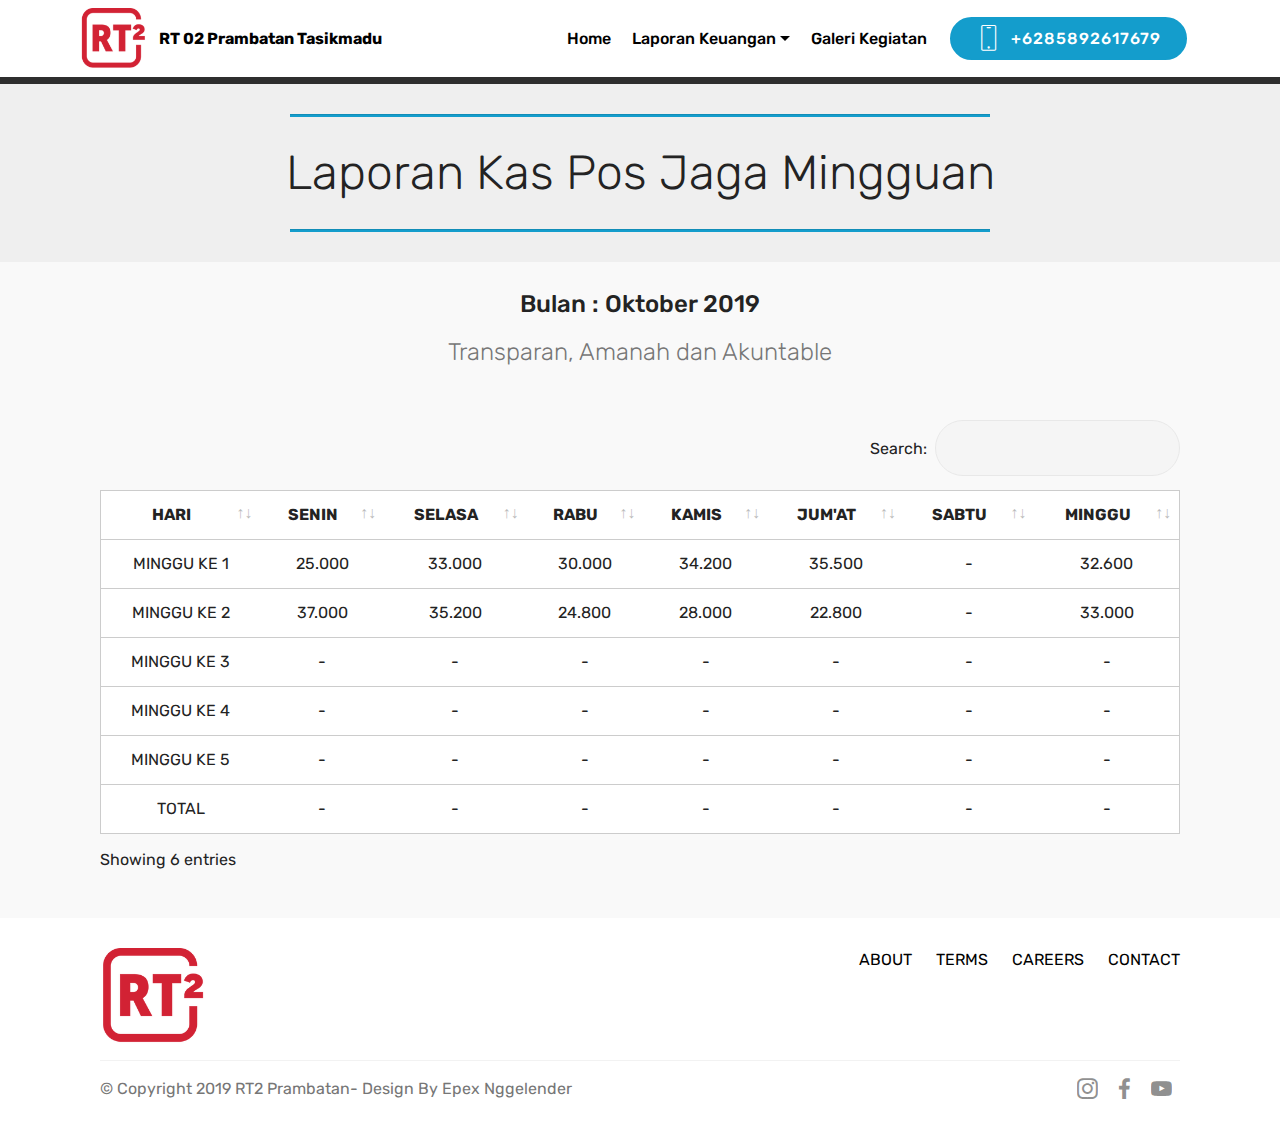
<file: kas1.html>
<!DOCTYPE html>
<html  >
<head>
  <!-- Site made with Mobirise Website Builder v4.10.15, https://mobirise.com -->
  <meta charset="UTF-8">
  <meta http-equiv="X-UA-Compatible" content="IE=edge">
  <meta name="generator" content="Mobirise v4.10.15, mobirise.com">
  <meta name="viewport" content="width=device-width, initial-scale=1, minimum-scale=1">
  <link rel="shortcut icon" href="assets/images/rt2-122x112.png" type="image/x-icon">
  <meta name="description" content="Site Generator Description">
  
  <title>Kas Mingguan</title>
  <link rel="stylesheet" href="assets/web/assets/mobirise-icons/mobirise-icons.css">
  <link rel="stylesheet" href="assets/bootstrap/css/bootstrap.min.css">
  <link rel="stylesheet" href="assets/bootstrap/css/bootstrap-grid.min.css">
  <link rel="stylesheet" href="assets/bootstrap/css/bootstrap-reboot.min.css">
  <link rel="stylesheet" href="assets/socicon/css/styles.css">
  <link rel="stylesheet" href="assets/tether/tether.min.css">
  <link rel="stylesheet" href="assets/dropdown/css/style.css">
  <link rel="stylesheet" href="assets/datatables/data-tables.bootstrap4.min.css">
  <link rel="stylesheet" href="assets/theme/css/style.css">
  <link rel="preload" as="style" href="assets/mobirise/css/mbr-additional.css"><link rel="stylesheet" href="assets/mobirise/css/mbr-additional.css" type="text/css">
  
  
  
</head>
<body>
  <section class="menu cid-rEXi9DDuWA" once="menu" id="menu2-3">

    

    <nav class="navbar navbar-expand beta-menu navbar-dropdown align-items-center navbar-fixed-top navbar-toggleable-sm">
        <button class="navbar-toggler navbar-toggler-right" type="button" data-toggle="collapse" data-target="#navbarSupportedContent" aria-controls="navbarSupportedContent" aria-expanded="false" aria-label="Toggle navigation">
            <div class="hamburger">
                <span></span>
                <span></span>
                <span></span>
                <span></span>
            </div>
        </button>
        <div class="menu-logo">
            <div class="navbar-brand">
                <span class="navbar-logo">
                    <a href="index.html">
                        <img src="assets/images/rt2-122x112.png" alt="Mobirise" title="" style="height: 3.8rem;">
                    </a>
                </span>
                <span class="navbar-caption-wrap"><a class="navbar-caption text-black display-4" href="index.html">
                        RT 02 Prambatan Tasikmadu</a></span>
            </div>
        </div>
        <div class="collapse navbar-collapse" id="navbarSupportedContent">
            <ul class="navbar-nav nav-dropdown" data-app-modern-menu="true"><li class="nav-item">
                    <a class="nav-link link text-black display-4" href="index.html">Home</a>
                </li>
                <li class="nav-item dropdown open">
                    <a class="nav-link link text-black dropdown-toggle display-4" href="index.html" data-toggle="dropdown-submenu" aria-expanded="true">
                        Laporan Keuangan</a><div class="dropdown-menu"><a class="text-black dropdown-item display-4" href="kas1.html" target="_blank">Kas Mingguan</a><a class="text-black dropdown-item display-4" href="Kas2.html" aria-expanded="false" target="_blank">Kas Bulanan</a></div>
                </li><li class="nav-item"><a class="nav-link link text-black display-4" href="Galeri.html">
                        Galeri Kegiatan</a></li></ul>
            <div class="navbar-buttons mbr-section-btn"><a class="btn btn-sm btn-primary display-4" href="https://wa.me/+6285892617679">
                    <span class="btn-icon mbri-mobile mbr-iconfont mbr-iconfont-btn">
                    </span>
                    +6285892617679</a></div>
        </div>
    </nav>
</section>

<section class="engine"><a href="https://mobirise.info/c">web builder</a></section><section once="footers" class="cid-rEXjraUvrZ" id="footer6-5">

    

    

    <div class="container">
        <div class="media-container-row align-center mbr-white">
            <div class="col-12">
                <p class="mbr-text mb-0 mbr-fonts-style display-7">
                    © Copyright 2019 Mobirise - All Rights Reserved
                </p>
            </div>
        </div>
    </div>
</section>

<section class="mbr-section article content9 cid-rEZeuFEpUZ" id="content9-q">
    
     

    <div class="container">
        <div class="inner-container" style="width: 100%;">
            <hr class="line" style="width: 63%;">
            <div class="section-text align-center mbr-fonts-style display-2">Laporan Kas Pos Jaga Mingguan</div>
            <hr class="line" style="width: 63%;">
        </div>
        </div>
</section>

<section class="section-table cid-rEXnaK6lMP" id="table1-d">

  
  
  <div class="container container-table">
      <h2 class="mbr-section-title mbr-fonts-style align-center pb-3 display-5">
          Bulan : Oktober 2019</h2>
      <h3 class="mbr-section-subtitle mbr-fonts-style align-center pb-5 mbr-light display-5">
            Transparan, Amanah dan Akuntable</h3>
      <div class="table-wrapper">
        <div class="container">
          <div class="row search">
            <div class="col-md-6"></div>
            <div class="col-md-6">
                <div class="dataTables_filter">
                  <label class="searchInfo mbr-fonts-style display-7">Search:</label>
                  <input class="form-control input-sm" disabled="">
                </div>
            </div>
          </div>
        </div>

        <div class="container scroll">
          <table class="table isSearch" cellspacing="0">
            <thead>
              <tr class="table-heads ">
                  
                  
                  
                  
              <th class="head-item mbr-fonts-style display-7">HARI</th><th class="head-item mbr-fonts-style display-7">
                      SENIN</th><th class="head-item mbr-fonts-style display-7">
                      SELASA</th><th class="head-item mbr-fonts-style display-7">
                      RABU</th><th class="head-item mbr-fonts-style display-7">
                      KAMIS</th><th class="head-item mbr-fonts-style display-7">
                      JUM'AT</th><th class="head-item mbr-fonts-style display-7">
                      SABTU</th><th class="head-item mbr-fonts-style display-7">
                      MINGGU</th></tr>
            </thead>

            <tbody>
              
              
              
              
            <tr> 
                
                
                
                
              <td class="body-item mbr-fonts-style display-7">MINGGU KE 1</td><td class="body-item mbr-fonts-style display-7">25.000</td><td class="body-item mbr-fonts-style display-7">33.000</td><td class="body-item mbr-fonts-style display-7">30.000</td><td class="body-item mbr-fonts-style display-7">34.200</td><td class="body-item mbr-fonts-style display-7">35.500</td><td class="body-item mbr-fonts-style display-7">-</td><td class="body-item mbr-fonts-style display-7">32.600</td></tr><tr>
                
                
                
                
              <td class="body-item mbr-fonts-style display-7">MINGGU KE 2</td><td class="body-item mbr-fonts-style display-7">37.000</td><td class="body-item mbr-fonts-style display-7">35.200</td><td class="body-item mbr-fonts-style display-7">24.800</td><td class="body-item mbr-fonts-style display-7">28.000</td><td class="body-item mbr-fonts-style display-7">22.800</td><td class="body-item mbr-fonts-style display-7">-</td><td class="body-item mbr-fonts-style display-7">33.000</td></tr><tr>
                
                
                
                
              <td class="body-item mbr-fonts-style display-7">MINGGU KE 3</td><td class="body-item mbr-fonts-style display-7">-</td><td class="body-item mbr-fonts-style display-7">-</td><td class="body-item mbr-fonts-style display-7">-</td><td class="body-item mbr-fonts-style display-7">-</td><td class="body-item mbr-fonts-style display-7">-</td><td class="body-item mbr-fonts-style display-7">-</td><td class="body-item mbr-fonts-style display-7">-</td></tr><tr>
                
                
                
                
              <td class="body-item mbr-fonts-style display-7">MINGGU KE 4</td><td class="body-item mbr-fonts-style display-7">-</td><td class="body-item mbr-fonts-style display-7">-</td><td class="body-item mbr-fonts-style display-7">-</td><td class="body-item mbr-fonts-style display-7">-</td><td class="body-item mbr-fonts-style display-7">-</td><td class="body-item mbr-fonts-style display-7">-</td><td class="body-item mbr-fonts-style display-7">-</td></tr><tr>
                
                
                
                
              <td class="body-item mbr-fonts-style display-7">MINGGU KE 5</td><td class="body-item mbr-fonts-style display-7">-</td><td class="body-item mbr-fonts-style display-7">-</td><td class="body-item mbr-fonts-style display-7">-</td><td class="body-item mbr-fonts-style display-7">-</td><td class="body-item mbr-fonts-style display-7">-</td><td class="body-item mbr-fonts-style display-7">-</td><td class="body-item mbr-fonts-style display-7">-</td></tr><tr>
                
                
                
                
              <td class="body-item mbr-fonts-style display-7">TOTAL</td><td class="body-item mbr-fonts-style display-7">-</td><td class="body-item mbr-fonts-style display-7">-</td><td class="body-item mbr-fonts-style display-7">-</td><td class="body-item mbr-fonts-style display-7">-</td><td class="body-item mbr-fonts-style display-7">-</td><td class="body-item mbr-fonts-style display-7">-</td><td class="body-item mbr-fonts-style display-7">-</td></tr></tbody>
          </table>
        </div>
        <div class="container table-info-container">
          <div class="row info">
            <div class="col-md-6">
              <div class="dataTables_info mbr-fonts-style display-7">
                <span class="infoBefore">Showing</span>
                <span class="inactive infoRows"></span>
                <span class="infoAfter">entries</span>
                <span class="infoFilteredBefore">(filtered from</span>
                <span class="inactive infoRows"></span>
                <span class="infoFilteredAfter"> total entries)</span>
              </div>
            </div>
            <div class="col-md-6"></div>
          </div>
        </div>
      </div>
    </div>
</section>

<section class="cid-rEXmiX2c9D" id="footer5-9">

    

    

    <div class="container">
        <div class="media-container-row">
            <div class="col-md-3">
                <div class="media-wrap">
                    <a href="https://mobirise.co/">
                       <img src="assets/images/rt2-181x166.png" alt="Mobirise" title="">
                    </a>
                </div>
            </div>
            <div class="col-md-9">
                <p class="mbr-text align-right links mbr-fonts-style display-7">
                    <a href="About.html" class="text-black">ABOUT</a> &nbsp;&nbsp;&nbsp;&nbsp;
                    <a href="#" class="text-black">TERMS</a> &nbsp;&nbsp;&nbsp;&nbsp;
                    <a href="#" class="text-black">CAREERS</a> &nbsp;&nbsp;&nbsp;&nbsp;
                    <a href="#" class="text-black">CONTACT</a>
                </p>
            </div>
        </div>
        <div class="footer-lower">
            <div class="media-container-row">
                <div class="col-md-12">
                    <hr>
                </div>
            </div>
            <div class="media-container-row mbr-white">
                <div class="col-md-6 copyright">
                    <p class="mbr-text mbr-fonts-style display-7">
                        © Copyright 2019 RT2 Prambatan- Design By Epex Nggelender</p>
                </div>
                <div class="col-md-6">
                    <div class="social-list align-right">
                        <div class="soc-item">
                            <a href="https://twitter.com/mobirise" target="_blank">
                                <span class="mbr-iconfont mbr-iconfont-social socicon-instagram socicon"></span>
                            </a>
                        </div>
                        <div class="soc-item">
                            <a href="https://www.facebook.com/pages/Mobirise/1616226671953247" target="_blank">
                                <span class="socicon-facebook socicon mbr-iconfont mbr-iconfont-social"></span>
                            </a>
                        </div>
                        <div class="soc-item">
                            <a href="https://www.youtube.com/c/mobirise" target="_blank">
                                <span class="socicon-youtube socicon mbr-iconfont mbr-iconfont-social"></span>
                            </a>
                        </div>
                        
                        
                        
                    </div>
                </div>
            </div>
        </div>
    </div>
</section>


  <script src="assets/web/assets/jquery/jquery.min.js"></script>
  <script src="assets/popper/popper.min.js"></script>
  <script src="assets/bootstrap/js/bootstrap.min.js"></script>
  <script src="assets/tether/tether.min.js"></script>
  <script src="assets/dropdown/js/nav-dropdown.js"></script>
  <script src="assets/dropdown/js/navbar-dropdown.js"></script>
  <script src="assets/touchswipe/jquery.touch-swipe.min.js"></script>
  <script src="assets/datatables/jquery.data-tables.min.js"></script>
  <script src="assets/datatables/data-tables.bootstrap4.min.js"></script>
  <script src="assets/smoothscroll/smooth-scroll.js"></script>
  <script src="assets/theme/js/script.js"></script>
  
  
</body>
</html>
</file>
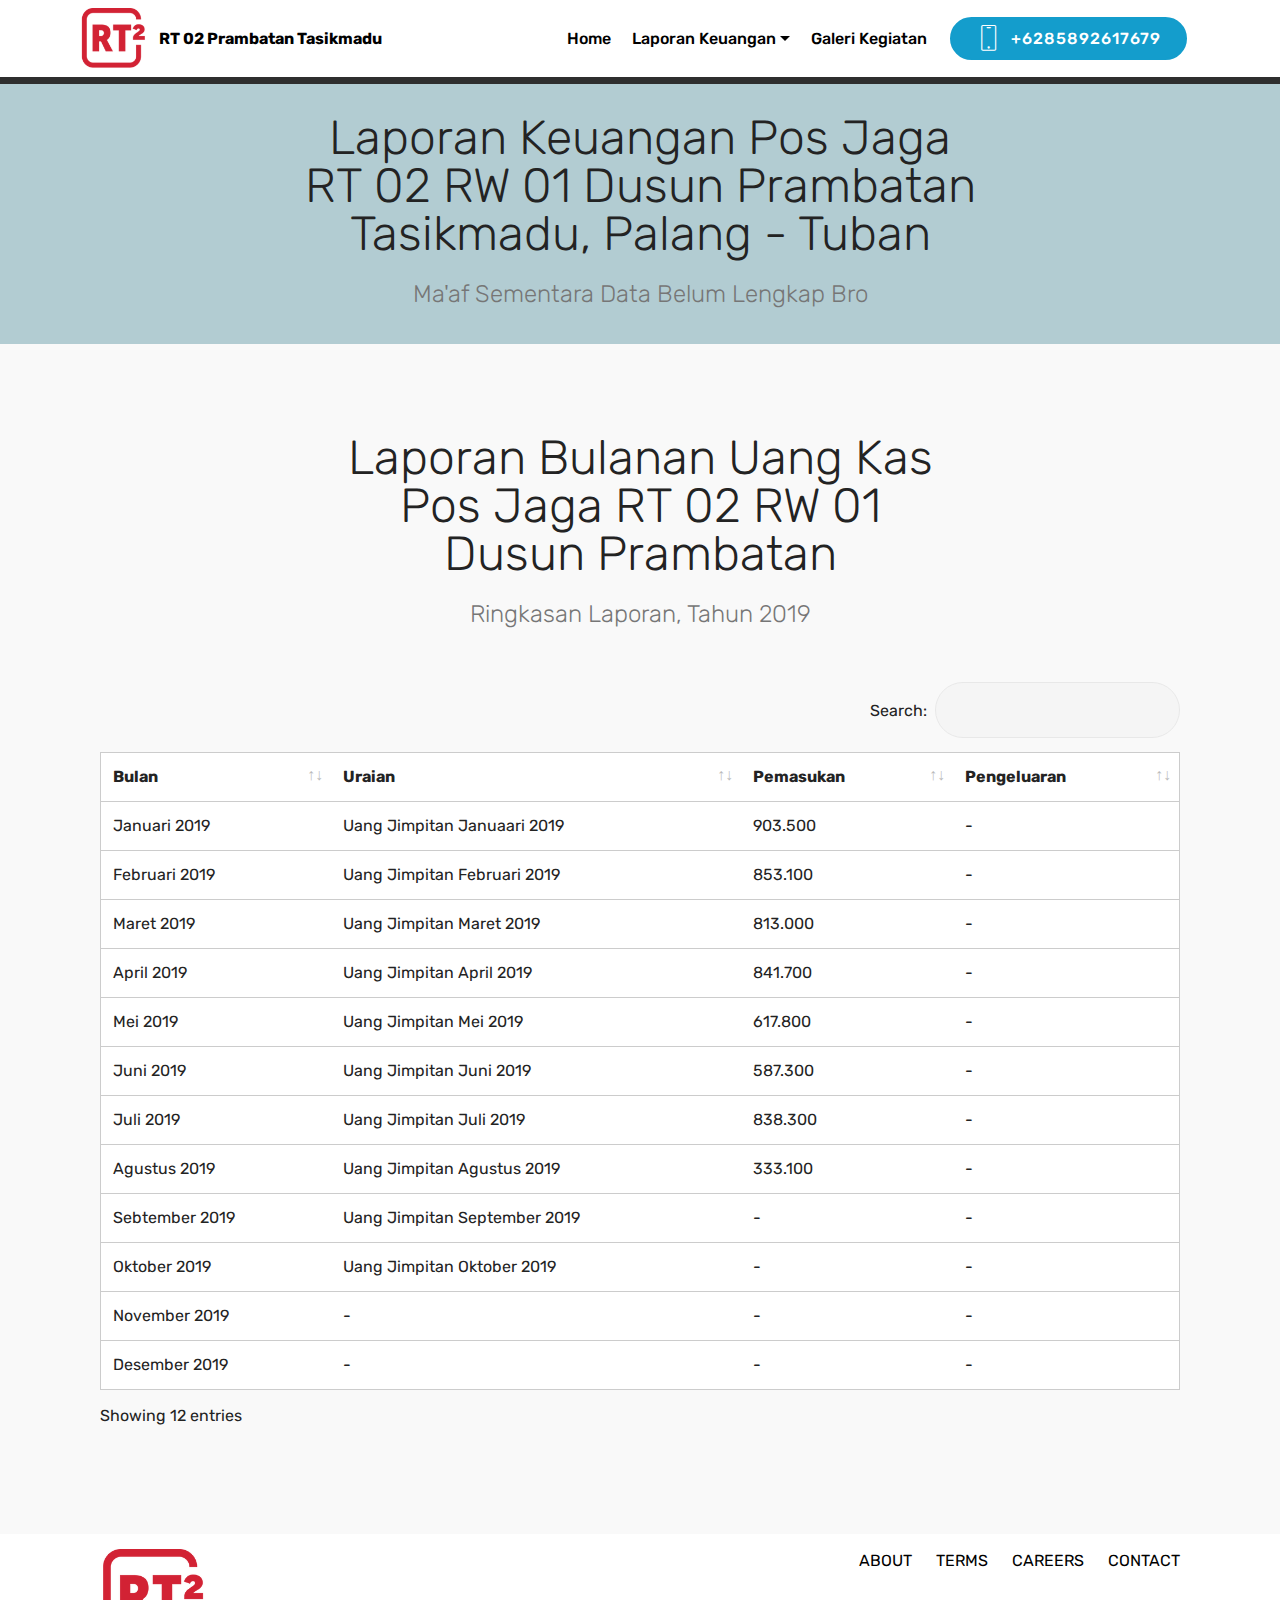
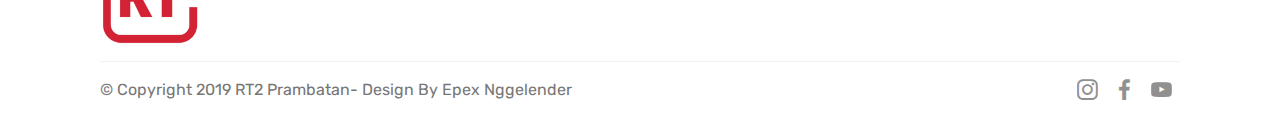
<file: Kas2.html>
<!DOCTYPE html>
<html  >
<head>
  <!-- Site made with Mobirise Website Builder v4.10.15, https://mobirise.com -->
  <meta charset="UTF-8">
  <meta http-equiv="X-UA-Compatible" content="IE=edge">
  <meta name="generator" content="Mobirise v4.10.15, mobirise.com">
  <meta name="viewport" content="width=device-width, initial-scale=1, minimum-scale=1">
  <link rel="shortcut icon" href="assets/images/rt2-122x112.png" type="image/x-icon">
  <meta name="description" content="Web Page Builder Description">
  
  <title>Kas Bulanan</title>
  <link rel="stylesheet" href="assets/web/assets/mobirise-icons/mobirise-icons.css">
  <link rel="stylesheet" href="assets/bootstrap/css/bootstrap.min.css">
  <link rel="stylesheet" href="assets/bootstrap/css/bootstrap-grid.min.css">
  <link rel="stylesheet" href="assets/bootstrap/css/bootstrap-reboot.min.css">
  <link rel="stylesheet" href="assets/socicon/css/styles.css">
  <link rel="stylesheet" href="assets/tether/tether.min.css">
  <link rel="stylesheet" href="assets/dropdown/css/style.css">
  <link rel="stylesheet" href="assets/datatables/data-tables.bootstrap4.min.css">
  <link rel="stylesheet" href="assets/theme/css/style.css">
  <link rel="preload" as="style" href="assets/mobirise/css/mbr-additional.css"><link rel="stylesheet" href="assets/mobirise/css/mbr-additional.css" type="text/css">
  
  
  
</head>
<body>
  <section class="menu cid-rEXi9DDuWA" once="menu" id="menu2-2">

    

    <nav class="navbar navbar-expand beta-menu navbar-dropdown align-items-center navbar-fixed-top navbar-toggleable-sm">
        <button class="navbar-toggler navbar-toggler-right" type="button" data-toggle="collapse" data-target="#navbarSupportedContent" aria-controls="navbarSupportedContent" aria-expanded="false" aria-label="Toggle navigation">
            <div class="hamburger">
                <span></span>
                <span></span>
                <span></span>
                <span></span>
            </div>
        </button>
        <div class="menu-logo">
            <div class="navbar-brand">
                <span class="navbar-logo">
                    <a href="index.html">
                        <img src="assets/images/rt2-122x112.png" alt="Mobirise" title="" style="height: 3.8rem;">
                    </a>
                </span>
                <span class="navbar-caption-wrap"><a class="navbar-caption text-black display-4" href="index.html">
                        RT 02 Prambatan Tasikmadu</a></span>
            </div>
        </div>
        <div class="collapse navbar-collapse" id="navbarSupportedContent">
            <ul class="navbar-nav nav-dropdown" data-app-modern-menu="true"><li class="nav-item">
                    <a class="nav-link link text-black display-4" href="index.html">Home</a>
                </li>
                <li class="nav-item dropdown open">
                    <a class="nav-link link text-black dropdown-toggle display-4" href="index.html" data-toggle="dropdown-submenu" aria-expanded="true">
                        Laporan Keuangan</a><div class="dropdown-menu"><a class="text-black dropdown-item display-4" href="kas1.html" target="_blank">Kas Mingguan</a><a class="text-black dropdown-item display-4" href="Kas2.html" aria-expanded="false" target="_blank">Kas Bulanan</a></div>
                </li><li class="nav-item"><a class="nav-link link text-black display-4" href="Galeri.html">
                        Galeri Kegiatan</a></li></ul>
            <div class="navbar-buttons mbr-section-btn"><a class="btn btn-sm btn-primary display-4" href="https://wa.me/+6285892617679">
                    <span class="btn-icon mbri-mobile mbr-iconfont mbr-iconfont-btn">
                    </span>
                    +6285892617679</a></div>
        </div>
    </nav>
</section>

<section class="engine"><a href="https://mobirise.info/y">html website templates</a></section><section once="footers" class="cid-rEXjraUvrZ" id="footer6-5">

    

    

    <div class="container">
        <div class="media-container-row align-center mbr-white">
            <div class="col-12">
                <p class="mbr-text mb-0 mbr-fonts-style display-7">
                    © Copyright 2019 Mobirise - All Rights Reserved
                </p>
            </div>
        </div>
    </div>
</section>

<section class="mbr-section content4 cid-rEXIhNMiWY" id="content4-j">

    

    <div class="container">
        <div class="media-container-row">
            <div class="title col-12 col-md-8">
                <h2 class="align-center pb-3 mbr-fonts-style display-2">
                    Laporan Keuangan Pos Jaga<br>RT 02 RW 01 Dusun Prambatan<br>Tasikmadu, Palang - Tuban</h2>
                <h3 class="mbr-section-subtitle align-center mbr-light mbr-fonts-style display-5">
                    Ma'af Sementara Data Belum Lengkap Bro</h3>
                
            </div>
        </div>
    </div>
</section>

<section class="section-table cid-rEY1y8nwOJ" id="table1-k">

  
  
  <div class="container container-table">
      <h2 class="mbr-section-title mbr-fonts-style align-center pb-3 display-2">
          Laporan Bulanan Uang Kas<br>Pos Jaga RT 02 RW 01<br>Dusun Prambatan</h2>
      <h3 class="mbr-section-subtitle mbr-fonts-style align-center pb-5 mbr-light display-5">
            Ringkasan Laporan, Tahun 2019</h3>
      <div class="table-wrapper">
        <div class="container">
          <div class="row search">
            <div class="col-md-6"></div>
            <div class="col-md-6">
                <div class="dataTables_filter">
                  <label class="searchInfo mbr-fonts-style display-7">Search:</label>
                  <input class="form-control input-sm" disabled="">
                </div>
            </div>
          </div>
        </div>

        <div class="container scroll">
          <table class="table isSearch" cellspacing="0">
            <thead>
              <tr class="table-heads ">
                  
                  
                  
                  
              <th class="head-item mbr-fonts-style display-7">Bulan</th><th class="head-item mbr-fonts-style display-7">Uraian</th><th class="head-item mbr-fonts-style display-7">Pemasukan</th><th class="head-item mbr-fonts-style display-7">Pengeluaran</th></tr>
            </thead>

            <tbody>
              
              
              
              
            <tr> 
                
                
                
                
              <td class="body-item mbr-fonts-style display-7">Januari 2019</td><td class="body-item mbr-fonts-style display-7">Uang Jimpitan Januaari 2019</td><td class="body-item mbr-fonts-style display-7">903.500</td><td class="body-item mbr-fonts-style display-7">-</td></tr><tr> 
                
                
                
                
              <td class="body-item mbr-fonts-style display-7">Februari 2019</td><td class="body-item mbr-fonts-style display-7">Uang Jimpitan Februari 2019</td><td class="body-item mbr-fonts-style display-7">853.100</td><td class="body-item mbr-fonts-style display-7">-</td></tr><tr> 
                
                
                
                
              <td class="body-item mbr-fonts-style display-7">Maret 2019</td><td class="body-item mbr-fonts-style display-7">Uang Jimpitan Maret 2019</td><td class="body-item mbr-fonts-style display-7">813.000</td><td class="body-item mbr-fonts-style display-7">-</td></tr><tr> 
                
                
                
                
              <td class="body-item mbr-fonts-style display-7">April 2019</td><td class="body-item mbr-fonts-style display-7">Uang Jimpitan April 2019</td><td class="body-item mbr-fonts-style display-7">841.700</td><td class="body-item mbr-fonts-style display-7">-</td></tr><tr> 
                
                
                
                
              <td class="body-item mbr-fonts-style display-7">Mei 2019</td><td class="body-item mbr-fonts-style display-7">Uang Jimpitan Mei 2019</td><td class="body-item mbr-fonts-style display-7">617.800</td><td class="body-item mbr-fonts-style display-7">-</td></tr><tr> 
                
                
                
                
              <td class="body-item mbr-fonts-style display-7">Juni 2019</td><td class="body-item mbr-fonts-style display-7">Uang Jimpitan Juni 2019</td><td class="body-item mbr-fonts-style display-7">587.300</td><td class="body-item mbr-fonts-style display-7">-</td></tr><tr> 
                
                
                
                
              <td class="body-item mbr-fonts-style display-7">Juli 2019</td><td class="body-item mbr-fonts-style display-7">Uang Jimpitan Juli 2019</td><td class="body-item mbr-fonts-style display-7">838.300</td><td class="body-item mbr-fonts-style display-7">-</td></tr><tr> 
                
                
                
                
              <td class="body-item mbr-fonts-style display-7">Agustus 2019</td><td class="body-item mbr-fonts-style display-7">Uang Jimpitan Agustus 2019</td><td class="body-item mbr-fonts-style display-7">333.100</td><td class="body-item mbr-fonts-style display-7">-</td></tr><tr> 
                
                
                
                
              <td class="body-item mbr-fonts-style display-7">Sebtember 2019</td><td class="body-item mbr-fonts-style display-7">Uang Jimpitan September 2019</td><td class="body-item mbr-fonts-style display-7">-</td><td class="body-item mbr-fonts-style display-7">-</td></tr><tr> 
                
                
                
                
              <td class="body-item mbr-fonts-style display-7">Oktober 2019</td><td class="body-item mbr-fonts-style display-7">Uang Jimpitan Oktober 2019</td><td class="body-item mbr-fonts-style display-7">-</td><td class="body-item mbr-fonts-style display-7">-</td></tr><tr> 
                
                
                
                
              <td class="body-item mbr-fonts-style display-7">November 2019</td><td class="body-item mbr-fonts-style display-7">-</td><td class="body-item mbr-fonts-style display-7">-</td><td class="body-item mbr-fonts-style display-7">-</td></tr><tr> 
                
                
                
                
              <td class="body-item mbr-fonts-style display-7">Desember 2019</td><td class="body-item mbr-fonts-style display-7">-</td><td class="body-item mbr-fonts-style display-7">-</td><td class="body-item mbr-fonts-style display-7">-</td></tr></tbody>
          </table>
        </div>
        <div class="container table-info-container">
          <div class="row info">
            <div class="col-md-6">
              <div class="dataTables_info mbr-fonts-style display-7">
                <span class="infoBefore">Showing</span>
                <span class="inactive infoRows"></span>
                <span class="infoAfter">entries</span>
                <span class="infoFilteredBefore">(filtered from</span>
                <span class="inactive infoRows"></span>
                <span class="infoFilteredAfter"> total entries)</span>
              </div>
            </div>
            <div class="col-md-6"></div>
          </div>
        </div>
      </div>
    </div>
</section>

<section class="cid-rEY6hTEVqr" id="footer5-l">

    

    

    <div class="container">
        <div class="media-container-row">
            <div class="col-md-3">
                <div class="media-wrap">
                    <a href="https://mobirise.co/">
                       <img src="assets/images/rt2-181x166.png" alt="Mobirise" title="">
                    </a>
                </div>
            </div>
            <div class="col-md-9">
                <p class="mbr-text align-right links mbr-fonts-style display-7">
                    <a href="#" class="text-black">ABOUT</a> &nbsp;&nbsp;&nbsp;&nbsp;
                    <a href="#" class="text-black">TERMS</a> &nbsp;&nbsp;&nbsp;&nbsp;
                    <a href="#" class="text-black">CAREERS</a> &nbsp;&nbsp;&nbsp;&nbsp;
                    <a href="#" class="text-black">CONTACT</a>
                </p>
            </div>
        </div>
        <div class="footer-lower">
            <div class="media-container-row">
                <div class="col-md-12">
                    <hr>
                </div>
            </div>
            <div class="media-container-row mbr-white">
                <div class="col-md-6 copyright">
                    <p class="mbr-text mbr-fonts-style display-7">
                        © Copyright 2019 RT2 Prambatan- Design By Epex Nggelender</p>
                </div>
                <div class="col-md-6">
                    <div class="social-list align-right">
                        <div class="soc-item">
                            <a href="https://twitter.com/mobirise" target="_blank">
                                <span class="mbr-iconfont mbr-iconfont-social socicon-instagram socicon"></span>
                            </a>
                        </div>
                        <div class="soc-item">
                            <a href="https://www.facebook.com/pages/Mobirise/1616226671953247" target="_blank">
                                <span class="socicon-facebook socicon mbr-iconfont mbr-iconfont-social"></span>
                            </a>
                        </div>
                        <div class="soc-item">
                            <a href="https://www.youtube.com/c/mobirise" target="_blank">
                                <span class="socicon-youtube socicon mbr-iconfont mbr-iconfont-social"></span>
                            </a>
                        </div>
                        
                        
                        
                    </div>
                </div>
            </div>
        </div>
    </div>
</section>


  <script src="assets/web/assets/jquery/jquery.min.js"></script>
  <script src="assets/popper/popper.min.js"></script>
  <script src="assets/bootstrap/js/bootstrap.min.js"></script>
  <script src="assets/tether/tether.min.js"></script>
  <script src="assets/dropdown/js/nav-dropdown.js"></script>
  <script src="assets/dropdown/js/navbar-dropdown.js"></script>
  <script src="assets/touchswipe/jquery.touch-swipe.min.js"></script>
  <script src="assets/datatables/jquery.data-tables.min.js"></script>
  <script src="assets/datatables/data-tables.bootstrap4.min.js"></script>
  <script src="assets/smoothscroll/smooth-scroll.js"></script>
  <script src="assets/theme/js/script.js"></script>
  
  
</body>
</html>
</file>
<file: assets/web/assets/mobirise-icons/mobirise-icons.css>
@font-face {
  font-family: 'MobiriseIcons';
  src:  url('mobirise-icons.eot?spat4u');
  src:  url('mobirise-icons.eot?spat4u#iefix') format('embedded-opentype'),
    url('mobirise-icons.ttf?spat4u') format('truetype'),
    url('mobirise-icons.woff?spat4u') format('woff'),
    url('mobirise-icons.svg?spat4u#MobiriseIcons') format('svg');
  font-weight: normal;
  font-style: normal;
  font-display: swap;
}

[class^="mbri-"], [class*=" mbri-"] {
  /* use !important to prevent issues with browser extensions that change fonts */
  font-family: MobiriseIcons !important;
  speak: none;
  font-style: normal;
  font-weight: normal;
  font-variant: normal;
  text-transform: none;
  line-height: 1;

  /* Better Font Rendering =========== */
  -webkit-font-smoothing: antialiased;
  -moz-osx-font-smoothing: grayscale;
}

.mbri-add-submenu:before {
  content: "\e900";
}
.mbri-alert:before {
  content: "\e901";
}
.mbri-align-center:before {
  content: "\e902";
}
.mbri-align-justify:before {
  content: "\e903";
}
.mbri-align-left:before {
  content: "\e904";
}
.mbri-align-right:before {
  content: "\e905";
}
.mbri-android:before {
  content: "\e906";
}
.mbri-apple:before {
  content: "\e907";
}
.mbri-arrow-down:before {
  content: "\e908";
}
.mbri-arrow-next:before {
  content: "\e909";
}
.mbri-arrow-prev:before {
  content: "\e90a";
}
.mbri-arrow-up:before {
  content: "\e90b";
}
.mbri-bold:before {
  content: "\e90c";
}
.mbri-bookmark:before {
  content: "\e90d";
}
.mbri-bootstrap:before {
  content: "\e90e";
}
.mbri-briefcase:before {
  content: "\e90f";
}
.mbri-browse:before {
  content: "\e910";
}
.mbri-bulleted-list:before {
  content: "\e911";
}
.mbri-calendar:before {
  content: "\e912";
}
.mbri-camera:before {
  content: "\e913";
}
.mbri-cart-add:before {
  content: "\e914";
}
.mbri-cart-full:before {
  content: "\e915";
}
.mbri-cash:before {
  content: "\e916";
}
.mbri-change-style:before {
  content: "\e917";
}
.mbri-chat:before {
  content: "\e918";
}
.mbri-clock:before {
  content: "\e919";
}
.mbri-close:before {
  content: "\e91a";
}
.mbri-cloud:before {
  content: "\e91b";
}
.mbri-code:before {
  content: "\e91c";
}
.mbri-contact-form:before {
  content: "\e91d";
}
.mbri-credit-card:before {
  content: "\e91e";
}
.mbri-cursor-click:before {
  content: "\e91f";
}
.mbri-cust-feedback:before {
  content: "\e920";
}
.mbri-database:before {
  content: "\e921";
}
.mbri-delivery:before {
  content: "\e922";
}
.mbri-desktop:before {
  content: "\e923";
}
.mbri-devices:before {
  content: "\e924";
}
.mbri-down:before {
  content: "\e925";
}
.mbri-download:before {
  content: "\e989";
}
.mbri-drag-n-drop:before {
  content: "\e927";
}
.mbri-drag-n-drop2:before {
  content: "\e928";
}
.mbri-edit:before {
  content: "\e929";
}
.mbri-edit2:before {
  content: "\e92a";
}
.mbri-error:before {
  content: "\e92b";
}
.mbri-extension:before {
  content: "\e92c";
}
.mbri-features:before {
  content: "\e92d";
}
.mbri-file:before {
  content: "\e92e";
}
.mbri-flag:before {
  content: "\e92f";
}
.mbri-folder:before {
  content: "\e930";
}
.mbri-gift:before {
  content: "\e931";
}
.mbri-github:before {
  content: "\e932";
}
.mbri-globe:before {
  content: "\e933";
}
.mbri-globe-2:before {
  content: "\e934";
}
.mbri-growing-chart:before {
  content: "\e935";
}
.mbri-hearth:before {
  content: "\e936";
}
.mbri-help:before {
  content: "\e937";
}
.mbri-home:before {
  content: "\e938";
}
.mbri-hot-cup:before {
  content: "\e939";
}
.mbri-idea:before {
  content: "\e93a";
}
.mbri-image-gallery:before {
  content: "\e93b";
}
.mbri-image-slider:before {
  content: "\e93c";
}
.mbri-info:before {
  content: "\e93d";
}
.mbri-italic:before {
  content: "\e93e";
}
.mbri-key:before {
  content: "\e93f";
}
.mbri-laptop:before {
  content: "\e940";
}
.mbri-layers:before {
  content: "\e941";
}
.mbri-left-right:before {
  content: "\e942";
}
.mbri-left:before {
  content: "\e943";
}
.mbri-letter:before {
  content: "\e944";
}
.mbri-like:before {
  content: "\e945";
}
.mbri-link:before {
  content: "\e946";
}
.mbri-lock:before {
  content: "\e947";
}
.mbri-login:before {
  content: "\e948";
}
.mbri-logout:before {
  content: "\e949";
}
.mbri-magic-stick:before {
  content: "\e94a";
}
.mbri-map-pin:before {
  content: "\e94b";
}
.mbri-menu:before {
  content: "\e94c";
}
.mbri-mobile:before {
  content: "\e94d";
}
.mbri-mobile2:before {
  content: "\e94e";
}
.mbri-mobirise:before {
  content: "\e94f";
}
.mbri-more-horizontal:before {
  content: "\e950";
}
.mbri-more-vertical:before {
  content: "\e951";
}
.mbri-music:before {
  content: "\e952";
}
.mbri-new-file:before {
  content: "\e953";
}
.mbri-numbered-list:before {
  content: "\e954";
}
.mbri-opened-folder:before {
  content: "\e955";
}
.mbri-pages:before {
  content: "\e956";
}
.mbri-paper-plane:before {
  content: "\e957";
}
.mbri-paperclip:before {
  content: "\e958";
}
.mbri-photo:before {
  content: "\e959";
}
.mbri-photos:before {
  content: "\e95a";
}
.mbri-pin:before {
  content: "\e95b";
}
.mbri-play:before {
  content: "\e95c";
}
.mbri-plus:before {
  content: "\e95d";
}
.mbri-preview:before {
  content: "\e95e";
}
.mbri-print:before {
  content: "\e95f";
}
.mbri-protect:before {
  content: "\e960";
}
.mbri-question:before {
  content: "\e961";
}
.mbri-quote-left:before {
  content: "\e962";
}
.mbri-quote-right:before {
  content: "\e963";
}
.mbri-refresh:before {
  content: "\e964";
}
.mbri-responsive:before {
  content: "\e965";
}
.mbri-right:before {
  content: "\e966";
}
.mbri-rocket:before {
  content: "\e967";
}
.mbri-sad-face:before {
  content: "\e968";
}
.mbri-sale:before {
  content: "\e969";
}
.mbri-save:before {
  content: "\e96a";
}
.mbri-search:before {
  content: "\e96b";
}
.mbri-setting:before {
  content: "\e96c";
}
.mbri-setting2:before {
  content: "\e96d";
}
.mbri-setting3:before {
  content: "\e96e";
}
.mbri-share:before {
  content: "\e96f";
}
.mbri-shopping-bag:before {
  content: "\e970";
}
.mbri-shopping-basket:before {
  content: "\e971";
}
.mbri-shopping-cart:before {
  content: "\e972";
}
.mbri-sites:before {
  content: "\e973";
}
.mbri-smile-face:before {
  content: "\e974";
}
.mbri-speed:before {
  content: "\e975";
}
.mbri-star:before {
  content: "\e976";
}
.mbri-success:before {
  content: "\e977";
}
.mbri-sun:before {
  content: "\e978";
}
.mbri-sun2:before {
  content: "\e979";
}
.mbri-tablet:before {
  content: "\e97a";
}
.mbri-tablet-vertical:before {
  content: "\e97b";
}
.mbri-target:before {
  content: "\e97c";
}
.mbri-timer:before {
  content: "\e97d";
}
.mbri-to-ftp:before {
  content: "\e97e";
}
.mbri-to-local-drive:before {
  content: "\e97f";
}
.mbri-touch-swipe:before {
  content: "\e980";
}
.mbri-touch:before {
  content: "\e981";
}
.mbri-trash:before {
  content: "\e982";
}
.mbri-underline:before {
  content: "\e983";
}
.mbri-unlink:before {
  content: "\e984";
}
.mbri-unlock:before {
  content: "\e985";
}
.mbri-up-down:before {
  content: "\e986";
}
.mbri-up:before {
  content: "\e987";
}
.mbri-update:before {
  content: "\e988";
}
.mbri-upload:before {
 content: "\e926"; 
}
.mbri-user:before {
  content: "\e98a";
}
.mbri-user2:before {
  content: "\e98b";
}
.mbri-users:before {
  content: "\e98c";
}
.mbri-video:before {
  content: "\e98d";
}
.mbri-video-play:before {
  content: "\e98e";
}
.mbri-watch:before {
  content: "\e98f";
}
.mbri-website-theme:before {
  content: "\e990";
}
.mbri-wifi:before {
  content: "\e991";
}
.mbri-windows:before {
  content: "\e992";
}
.mbri-zoom-out:before {
  content: "\e993";
}
.mbri-redo:before {
  content: "\e994";
}
.mbri-undo:before {
  content: "\e995";
}
</file>
<file: assets/socicon/css/styles.css>
@charset "UTF-8";

@font-face {
  font-family: "socicon";
  src:url("../fonts/socicon.eot");
  src:url("../fonts/socicon.eot?#iefix") format("embedded-opentype"),
    url("../fonts/socicon.woff") format("woff"),
    url("../fonts/socicon.ttf") format("truetype"),
    url("../fonts/socicon.svg#socicon") format("svg");
  font-weight: normal;
  font-style: normal;
  font-display:swap;
}

[data-icon]:before {
  font-family: "socicon" !important;
  content: attr(data-icon);
  font-style: normal !important;
  font-weight: normal !important;
  font-variant: normal !important;
  text-transform: none !important;
  speak: none;
  line-height: 1;
  -webkit-font-smoothing: antialiased;
  -moz-osx-font-smoothing: grayscale;
}

[class^="socicon-"]:before,
[class*=" socicon-"]:before {
  font-family: "socicon" !important;
  font-style: normal !important;
  font-weight: normal !important;
  font-variant: normal !important;
  text-transform: none !important;
  speak: none;
  line-height: 1;
  -webkit-font-smoothing: antialiased;
  -moz-osx-font-smoothing: grayscale;
}

.socicon-modelmayhem:before {
  content: "\e000";
}
.socicon-mixcloud:before {
  content: "\e001";
}
.socicon-drupal:before {
  content: "\e002";
}
.socicon-swarm:before {
  content: "\e003";
}
.socicon-istock:before {
  content: "\e004";
}
.socicon-yammer:before {
  content: "\e005";
}
.socicon-ello:before {
  content: "\e006";
}
.socicon-stackoverflow:before {
  content: "\e007";
}
.socicon-persona:before {
  content: "\e008";
}
.socicon-triplej:before {
  content: "\e009";
}
.socicon-houzz:before {
  content: "\e00a";
}
.socicon-rss:before {
  content: "\e00b";
}
.socicon-paypal:before {
  content: "\e00c";
}
.socicon-odnoklassniki:before {
  content: "\e00d";
}
.socicon-airbnb:before {
  content: "\e00e";
}
.socicon-periscope:before {
  content: "\e00f";
}
.socicon-outlook:before {
  content: "\e010";
}
.socicon-coderwall:before {
  content: "\e011";
}
.socicon-tripadvisor:before {
  content: "\e012";
}
.socicon-appnet:before {
  content: "\e013";
}
.socicon-goodreads:before {
  content: "\e014";
}
.socicon-tripit:before {
  content: "\e015";
}
.socicon-lanyrd:before {
  content: "\e016";
}
.socicon-slideshare:before {
  content: "\e017";
}
.socicon-buffer:before {
  content: "\e018";
}
.socicon-disqus:before {
  content: "\e019";
}
.socicon-vkontakte:before {
  content: "\e01a";
}
.socicon-whatsapp:before {
  content: "\e01b";
}
.socicon-patreon:before {
  content: "\e01c";
}
.socicon-storehouse:before {
  content: "\e01d";
}
.socicon-pocket:before {
  content: "\e01e";
}
.socicon-mail:before {
  content: "\e01f";
}
.socicon-blogger:before {
  content: "\e020";
}
.socicon-technorati:before {
  content: "\e021";
}
.socicon-reddit:before {
  content: "\e022";
}
.socicon-dribbble:before {
  content: "\e023";
}
.socicon-stumbleupon:before {
  content: "\e024";
}
.socicon-digg:before {
  content: "\e025";
}
.socicon-envato:before {
  content: "\e026";
}
.socicon-behance:before {
  content: "\e027";
}
.socicon-delicious:before {
  content: "\e028";
}
.socicon-deviantart:before {
  content: "\e029";
}
.socicon-forrst:before {
  content: "\e02a";
}
.socicon-play:before {
  content: "\e02b";
}
.socicon-zerply:before {
  content: "\e02c";
}
.socicon-wikipedia:before {
  content: "\e02d";
}
.socicon-apple:before {
  content: "\e02e";
}
.socicon-flattr:before {
  content: "\e02f";
}
.socicon-github:before {
  content: "\e030";
}
.socicon-renren:before {
  content: "\e031";
}
.socicon-friendfeed:before {
  content: "\e032";
}
.socicon-newsvine:before {
  content: "\e033";
}
.socicon-identica:before {
  content: "\e034";
}
.socicon-bebo:before {
  content: "\e035";
}
.socicon-zynga:before {
  content: "\e036";
}
.socicon-steam:before {
  content: "\e037";
}
.socicon-xbox:before {
  content: "\e038";
}
.socicon-windows:before {
  content: "\e039";
}
.socicon-qq:before {
  content: "\e03a";
}
.socicon-douban:before {
  content: "\e03b";
}
.socicon-meetup:before {
  content: "\e03c";
}
.socicon-playstation:before {
  content: "\e03d";
}
.socicon-android:before {
  content: "\e03e";
}
.socicon-snapchat:before {
  content: "\e03f";
}
.socicon-twitter:before {
  content: "\e040";
}
.socicon-facebook:before {
  content: "\e041";
}
.socicon-googleplus:before {
  content: "\e042";
}
.socicon-pinterest:before {
  content: "\e043";
}
.socicon-foursquare:before {
  content: "\e044";
}
.socicon-yahoo:before {
  content: "\e045";
}
.socicon-skype:before {
  content: "\e046";
}
.socicon-yelp:before {
  content: "\e047";
}
.socicon-feedburner:before {
  content: "\e048";
}
.socicon-linkedin:before {
  content: "\e049";
}
.socicon-viadeo:before {
  content: "\e04a";
}
.socicon-xing:before {
  content: "\e04b";
}
.socicon-myspace:before {
  content: "\e04c";
}
.socicon-soundcloud:before {
  content: "\e04d";
}
.socicon-spotify:before {
  content: "\e04e";
}
.socicon-grooveshark:before {
  content: "\e04f";
}
.socicon-lastfm:before {
  content: "\e050";
}
.socicon-youtube:before {
  content: "\e051";
}
.socicon-vimeo:before {
  content: "\e052";
}
.socicon-dailymotion:before {
  content: "\e053";
}
.socicon-vine:before {
  content: "\e054";
}
.socicon-flickr:before {
  content: "\e055";
}
.socicon-500px:before {
  content: "\e056";
}
.socicon-wordpress:before {
  content: "\e058";
}
.socicon-tumblr:before {
  content: "\e059";
}
.socicon-twitch:before {
  content: "\e05a";
}
.socicon-8tracks:before {
  content: "\e05b";
}
.socicon-amazon:before {
  content: "\e05c";
}
.socicon-icq:before {
  content: "\e05d";
}
.socicon-smugmug:before {
  content: "\e05e";
}
.socicon-ravelry:before {
  content: "\e05f";
}
.socicon-weibo:before {
  content: "\e060";
}
.socicon-baidu:before {
  content: "\e061";
}
.socicon-angellist:before {
  content: "\e062";
}
.socicon-ebay:before {
  content: "\e063";
}
.socicon-imdb:before {
  content: "\e064";
}
.socicon-stayfriends:before {
  content: "\e065";
}
.socicon-residentadvisor:before {
  content: "\e066";
}
.socicon-google:before {
  content: "\e067";
}
.socicon-yandex:before {
  content: "\e068";
}
.socicon-sharethis:before {
  content: "\e069";
}
.socicon-bandcamp:before {
  content: "\e06a";
}
.socicon-itunes:before {
  content: "\e06b";
}
.socicon-deezer:before {
  content: "\e06c";
}
.socicon-telegram:before {
  content: "\e06e";
}
.socicon-openid:before {
  content: "\e06f";
}
.socicon-amplement:before {
  content: "\e070";
}
.socicon-viber:before {
  content: "\e071";
}
.socicon-zomato:before {
  content: "\e072";
}
.socicon-draugiem:before {
  content: "\e074";
}
.socicon-endomodo:before {
  content: "\e075";
}
.socicon-filmweb:before {
  content: "\e076";
}
.socicon-stackexchange:before {
  content: "\e077";
}
.socicon-wykop:before {
  content: "\e078";
}
.socicon-teamspeak:before {
  content: "\e079";
}
.socicon-teamviewer:before {
  content: "\e07a";
}
.socicon-ventrilo:before {
  content: "\e07b";
}
.socicon-younow:before {
  content: "\e07c";
}
.socicon-raidcall:before {
  content: "\e07d";
}
.socicon-mumble:before {
  content: "\e07e";
}
.socicon-medium:before {
  content: "\e06d";
}
.socicon-bebee:before {
  content: "\e07f";
}
.socicon-hitbox:before {
  content: "\e080";
}
.socicon-reverbnation:before {
  content: "\e081";
}
.socicon-formulr:before {
  content: "\e082";
}
.socicon-instagram:before {
  content: "\e057";
}
.socicon-battlenet:before {
  content: "\e083";
}
.socicon-chrome:before {
  content: "\e084";
}
.socicon-discord:before {
  content: "\e086";
}
.socicon-issuu:before {
  content: "\e087";
}
.socicon-macos:before {
  content: "\e088";
}
.socicon-firefox:before {
  content: "\e089";
}
.socicon-opera:before {
  content: "\e08d";
}
.socicon-keybase:before {
  content: "\e090";
}
.socicon-alliance:before {
  content: "\e091";
}
.socicon-livejournal:before {
  content: "\e092";
}
.socicon-googlephotos:before {
  content: "\e093";
}
.socicon-horde:before {
  content: "\e094";
}
.socicon-etsy:before {
  content: "\e095";
}
.socicon-zapier:before {
  content: "\e096";
}
.socicon-google-scholar:before {
  content: "\e097";
}
.socicon-researchgate:before {
  content: "\e098";
}
.socicon-wechat:before {
  content: "\e099";
}
.socicon-strava:before {
  content: "\e09a";
}
.socicon-line:before {
  content: "\e09b";
}
.socicon-lyft:before {
  content: "\e09c";
}
.socicon-uber:before {
  content: "\e09d";
}
.socicon-songkick:before {
  content: "\e09e";
}
.socicon-viewbug:before {
  content: "\e09f";
}
.socicon-googlegroups:before {
  content: "\e0a0";
}
.socicon-quora:before {
  content: "\e073";
}
.socicon-diablo:before {
  content: "\e085";
}
.socicon-blizzard:before {
  content: "\e0a1";
}
.socicon-hearthstone:before {
  content: "\e08b";
}
.socicon-heroes:before {
  content: "\e08a";
}
.socicon-overwatch:before {
  content: "\e08c";
}
.socicon-warcraft:before {
  content: "\e08e";
}
.socicon-starcraft:before {
  content: "\e08f";
}
.socicon-beam:before {
  content: "\e0a2";
}
.socicon-curse:before {
  content: "\e0a3";
}
.socicon-player:before {
  content: "\e0a4";
}
.socicon-streamjar:before {
  content: "\e0a5";
}
.socicon-nintendo:before {
  content: "\e0a6";
}
.socicon-hellocoton:before {
  content: "\e0a7";
}
</file>
<file: assets/dropdown/css/style.css>
.navbar-dropdown {
  left: 0;
  padding: 0;
  position: absolute;
  right: 0;
  top: 0;
  transition: all 0.45s ease;
  z-index: 1030;
  background: #282828; }
  .navbar-dropdown .navbar-logo {
    margin-right: 0.8rem;
    transition: margin 0.3s ease-in-out;
    vertical-align: middle; }
    .navbar-dropdown .navbar-logo img {
      height: 3.125rem;
      transition: all 0.3s ease-in-out; }
    .navbar-dropdown .navbar-logo.mbr-iconfont {
      font-size: 3.125rem;
      line-height: 3.125rem; }
  .navbar-dropdown .navbar-caption {
    font-weight: 700;
    white-space: normal;
    vertical-align: -4px;
    line-height: 3.125rem !important; }
    .navbar-dropdown .navbar-caption, .navbar-dropdown .navbar-caption:hover {
      color: inherit;
      text-decoration: none; }
  .navbar-dropdown .mbr-iconfont + .navbar-caption {
    vertical-align: -1px; }
  .navbar-dropdown.navbar-fixed-top {
    position: fixed; }
  .navbar-dropdown .navbar-brand span {
    vertical-align: -4px; }
  .navbar-dropdown.bg-color.transparent {
    background: none; }
  .navbar-dropdown.navbar-short .navbar-brand {
    padding: 0.625rem 0; }
    .navbar-dropdown.navbar-short .navbar-brand span {
      vertical-align: -1px; }
  .navbar-dropdown.navbar-short .navbar-caption {
    line-height: 2.375rem !important;
    vertical-align: -2px; }
  .navbar-dropdown.navbar-short .navbar-logo {
    margin-right: 0.5rem; }
    .navbar-dropdown.navbar-short .navbar-logo img {
      height: 2.375rem; }
    .navbar-dropdown.navbar-short .navbar-logo.mbr-iconfont {
      font-size: 2.375rem;
      line-height: 2.375rem; }
  .navbar-dropdown.navbar-short .mbr-table-cell {
    height: 3.625rem; }
  .navbar-dropdown .navbar-close {
    left: 0.6875rem;
    position: fixed;
    top: 0.75rem;
    z-index: 1000; }
  .navbar-dropdown .hamburger-icon {
    content: "";
    display: inline-block;
    vertical-align: middle;
    width: 16px;
    -webkit-box-shadow: 0 -6px 0 1px #282828,0 0 0 1px #282828,0 6px 0 1px #282828;
    -moz-box-shadow: 0 -6px 0 1px #282828,0 0 0 1px #282828,0 6px 0 1px #282828;
    box-shadow: 0 -6px 0 1px #282828,0 0 0 1px #282828,0 6px 0 1px #282828; }

.dropdown-menu .dropdown-toggle[data-toggle="dropdown-submenu"]::after {
  border-bottom: 0.35em solid transparent;
  border-left: 0.35em solid;
  border-right: 0;
  border-top: 0.35em solid transparent;
  margin-left: 0.3rem; }

.dropdown-menu .dropdown-item:focus {
  outline: 0; }

.nav-dropdown {
  font-size: 0.75rem;
  font-weight: 500;
  height: auto !important; }
  .nav-dropdown .nav-btn {
    padding-left: 1rem; }
  .nav-dropdown .link {
    margin: .667em 1.667em;
    font-weight: 500;
    padding: 0;
    transition: color .2s ease-in-out; }
    .nav-dropdown .link.dropdown-toggle {
      margin-right: 2.583em; }
      .nav-dropdown .link.dropdown-toggle::after {
        margin-left: .25rem;
        border-top: 0.35em solid;
        border-right: 0.35em solid transparent;
        border-left: 0.35em solid transparent;
        border-bottom: 0; }
      .nav-dropdown .link.dropdown-toggle[aria-expanded="true"] {
        margin: 0;
        padding: 0.667em 3.263em  0.667em 1.667em; }
  .nav-dropdown .link::after,
  .nav-dropdown .dropdown-item::after {
    color: inherit; }
  .nav-dropdown .btn {
    font-size: 0.75rem;
    font-weight: 700;
    letter-spacing: 0;
    margin-bottom: 0;
    padding-left: 1.25rem;
    padding-right: 1.25rem; }
  .nav-dropdown .dropdown-menu {
    border-radius: 0;
    border: 0;
    left: 0;
    margin: 0;
    padding-bottom: 1.25rem;
    padding-top: 1.25rem;
    position: relative; }
  .nav-dropdown .dropdown-submenu {
    margin-left: 0.125rem;
    top: 0; }
  .nav-dropdown .dropdown-item {
    font-weight: 500;
    line-height: 2;
    padding: 0.3846em 4.615em 0.3846em 1.5385em;
    position: relative;
    transition: color .2s ease-in-out, background-color .2s ease-in-out; }
    .nav-dropdown .dropdown-item::after {
      margin-top: -0.3077em;
      position: absolute;
      right: 1.1538em;
      top: 50%; }
    .nav-dropdown .dropdown-item:focus, .nav-dropdown .dropdown-item:hover {
      background: none; }

@media (max-width: 767px) {
  .nav-dropdown.navbar-toggleable-sm {
    bottom: 0;
    display: none;
    left: 0;
    overflow-x: hidden;
    position: fixed;
    top: 0;
    transform: translateX(-100%);
    -ms-transform: translateX(-100%);
    -webkit-transform: translateX(-100%);
    width: 18.75rem;
    z-index: 999; } }
.nav-dropdown.navbar-toggleable-xl {
  bottom: 0;
  display: none;
  left: 0;
  overflow-x: hidden;
  position: fixed;
  top: 0;
  transform: translateX(-100%);
  -ms-transform: translateX(-100%);
  -webkit-transform: translateX(-100%);
  width: 18.75rem;
  z-index: 999; }

.nav-dropdown-sm {
  display: block !important;
  overflow-x: hidden;
  overflow: auto;
  padding-top: 3.875rem; }
  .nav-dropdown-sm::after {
    content: "";
    display: block;
    height: 3rem;
    width: 100%; }
  .nav-dropdown-sm.collapse.in ~ .navbar-close {
    display: block !important; }
  .nav-dropdown-sm.collapsing, .nav-dropdown-sm.collapse.in {
    transform: translateX(0);
    -ms-transform: translateX(0);
    -webkit-transform: translateX(0);
    transition: all 0.25s ease-out;
    -webkit-transition: all 0.25s ease-out;
    background: #282828; }
  .nav-dropdown-sm.collapsing[aria-expanded="false"] {
    transform: translateX(-100%);
    -ms-transform: translateX(-100%);
    -webkit-transform: translateX(-100%); }
  .nav-dropdown-sm .nav-item {
    display: block;
    margin-left: 0 !important;
    padding-left: 0; }
  .nav-dropdown-sm .link,
  .nav-dropdown-sm .dropdown-item {
    border-top: 1px dotted rgba(255, 255, 255, 0.1);
    font-size: 0.8125rem;
    line-height: 1.6;
    margin: 0 !important;
    padding: 0.875rem 2.4rem 0.875rem 1.5625rem !important;
    position: relative;
    white-space: normal; }
    .nav-dropdown-sm .link:focus, .nav-dropdown-sm .link:hover,
    .nav-dropdown-sm .dropdown-item:focus,
    .nav-dropdown-sm .dropdown-item:hover {
      background: rgba(0, 0, 0, 0.2) !important;
      color: #c0a375; }
  .nav-dropdown-sm .nav-btn {
    position: relative;
    padding: 1.5625rem 1.5625rem 0 1.5625rem; }
    .nav-dropdown-sm .nav-btn::before {
      border-top: 1px dotted rgba(255, 255, 255, 0.1);
      content: "";
      left: 0;
      position: absolute;
      top: 0;
      width: 100%; }
    .nav-dropdown-sm .nav-btn + .nav-btn {
      padding-top: 0.625rem; }
      .nav-dropdown-sm .nav-btn + .nav-btn::before {
        display: none; }
  .nav-dropdown-sm .btn {
    padding: 0.625rem 0; }
  .nav-dropdown-sm .dropdown-toggle[data-toggle="dropdown-submenu"]::after {
    margin-left: .25rem;
    border-top: 0.35em solid;
    border-right: 0.35em solid transparent;
    border-left: 0.35em solid transparent;
    border-bottom: 0; }
  .nav-dropdown-sm .dropdown-toggle[data-toggle="dropdown-submenu"][aria-expanded="true"]::after {
    border-top: 0;
    border-right: 0.35em solid transparent;
    border-left: 0.35em solid transparent;
    border-bottom: 0.35em solid; }
  .nav-dropdown-sm .dropdown-menu {
    margin: 0;
    padding: 0;
    position: relative;
    top: 0;
    left: 0;
    width: 100%;
    border: 0;
    float: none;
    border-radius: 0;
    background: none; }
  .nav-dropdown-sm .dropdown-submenu {
    left: 100%;
    margin-left: 0.125rem;
    margin-top: -1.25rem;
    top: 0; }

.navbar-toggleable-sm .nav-dropdown .dropdown-menu {
  position: absolute; }

.navbar-toggleable-sm .nav-dropdown .dropdown-submenu {
  left: 100%;
  margin-left: 0.125rem;
  margin-top: -1.25rem;
  top: 0; }

.navbar-toggleable-sm.opened .nav-dropdown .dropdown-menu {
  position: relative; }

.navbar-toggleable-sm.opened .nav-dropdown .dropdown-submenu {
  left: 0;
  margin-left: 00rem;
  margin-top: 0rem;
  top: 0; }

.is-builder .nav-dropdown.collapsing {
  transition: none !important; }

/*# sourceMappingURL=style.css.map */
</file>
<file: assets/theme/css/style.css>
/*!
 * Mobirise v4 theme (https://mobirise.com/)
 * Copyright 2017 Mobirise
 */
section {
  background-color: #eeeeee;
}

body {
  font-style: normal;
  line-height: 1.5;
}

section,
.container,
.container-fluid {
  position: relative;
  word-wrap: break-word;
}

a.mbr-iconfont:hover {
  text-decoration: none;
}

.article .lead p,
.article .lead ul,
.article .lead ol,
.article .lead pre,
.article .lead blockquote {
  margin-bottom: 0;
}

ul,
ol,
pre,
blockquote {
  margin-bottom: 2.3125rem;
}

pre {
  background: #f4f4f4;
  padding: 10px 24px;
  white-space: pre-wrap;
}

.inactive {
  -webkit-user-select: none;
  -moz-user-select: none;
  -ms-user-select: none;
  user-select: none;
  pointer-events: none;
  -webkit-user-drag: none;
  user-drag: none;
}

.mbr-section__comments .row {
  justify-content: center;
  -webkit-justify-content: center;
}

a {
  font-style: normal;
  font-weight: 400;
  cursor: pointer;
}

a, a:hover {
  text-decoration: none;
}

figure {
  margin-bottom: 0;
}

body {
  color: #232323;
}

h1,
h2,
h3,
h4,
h5,
h6,
.h1,
.h2,
.h3,
.h4,
.h5,
.h6,
.display-1,
.display-2,
.display-3,
.display-4 {
  line-height: 1;
  word-break: break-word;
  word-wrap: break-word;
}

b,
strong {
  font-weight: bold;
}

blockquote {
  padding: 10px 0 10px 20px;
  position: relative;
  border-left: 2px solid;
  border-color: #ff3366;
}

input:-webkit-autofill, input:-webkit-autofill:hover, input:-webkit-autofill:focus, input:-webkit-autofill:active {
  transition-delay: 9999s;
  transition-property: background-color, color;
}

textarea[type='hidden'] {
  display: none;
}

body {
  position: relative;
}

section {
  background-position: 50% 50%;
  background-repeat: no-repeat;
  background-size: cover;
}

section .mbr-background-video,
section .mbr-background-video-preview {
  position: absolute;
  bottom: 0;
  left: 0;
  right: 0;
  top: 0;
}

.hidden {
  visibility: hidden;
}

.mbr-z-index20 {
  z-index: 20;
}

/*! Base colors */
.mbr-white {
  color: #ffffff;
}

.mbr-black {
  color: #000000;
}

.mbr-bg-white {
  background-color: #ffffff;
}

.mbr-bg-black {
  background-color: #000000;
}

/*! Text-aligns */
.align-left {
  text-align: left;
}

.align-center {
  text-align: center;
}

.align-right {
  text-align: right;
}

@media (max-width: 767px) {
  .align-left,
  .align-center,
  .align-right,
  .mbr-section-btn,
  .mbr-section-title {
    text-align: center;
  }
}

/*! Font-weight  */
.mbr-light {
  font-weight: 300;
}

.mbr-regular {
  font-weight: 400;
}

.mbr-semibold {
  font-weight: 500;
}

.mbr-bold {
  font-weight: 700;
}

/*! Media  */
.media-size-item {
  -webkit-flex: 1 1 auto;
  -moz-flex: 1 1 auto;
  -ms-flex: 1 1 auto;
  -o-flex: 1 1 auto;
  flex: 1 1 auto;
}

.media-content {
  -webkit-flex-basis: 100%;
  flex-basis: 100%;
}

.media-container-row {
  display: -ms-flexbox;
  display: -webkit-flex;
  display: flex;
  -webkit-flex-direction: row;
  -ms-flex-direction: row;
  flex-direction: row;
  -webkit-flex-wrap: wrap;
  -ms-flex-wrap: wrap;
  flex-wrap: wrap;
  -webkit-justify-content: center;
  -ms-flex-pack: center;
  justify-content: center;
  -webkit-align-content: center;
  -ms-flex-line-pack: center;
  align-content: center;
  -webkit-align-items: start;
  -ms-flex-align: start;
  align-items: start;
}

.media-container-row .media-size-item {
  width: 400px;
}

.media-container-column {
  display: -ms-flexbox;
  display: -webkit-flex;
  display: flex;
  -webkit-flex-direction: column;
  -ms-flex-direction: column;
  flex-direction: column;
  -webkit-flex-wrap: wrap;
  -ms-flex-wrap: wrap;
  flex-wrap: wrap;
  -webkit-justify-content: center;
  -ms-flex-pack: center;
  justify-content: center;
  -webkit-align-content: center;
  -ms-flex-line-pack: center;
  align-content: center;
  -webkit-align-items: stretch;
  -ms-flex-align: stretch;
  align-items: stretch;
}

.media-container-column > * {
  width: 100%;
}

@media (min-width: 992px) {
  .media-container-row {
    -webkit-flex-wrap: nowrap;
    -ms-flex-wrap: nowrap;
    flex-wrap: nowrap;
  }
}

figure {
  overflow: hidden;
}

figure[mbr-media-size] {
  transition: width 0.1s;
}

.mbr-figure img,
.mbr-figure iframe {
  display: block;
  width: 100%;
}

.card {
  background-color: transparent;
  border: none;
}

.card-box {
  width: 100%;
}

.card-img {
  text-align: center;
  flex-shrink: 0;
  -webkit-flex-shrink: 0;
}

.media {
  max-width: 100%;
  margin: 0 auto;
}

.mbr-figure {
  -ms-flex-item-align: center;
  -ms-grid-row-align: center;
  -webkit-align-self: center;
  align-self: center;
}

.media-container > div {
  max-width: 100%;
}

.mbr-figure img,
.card-img img {
  width: 100%;
}

@media (max-width: 991px) {
  .media-size-item {
    width: auto !important;
  }
  .media {
    width: auto;
  }
  .mbr-figure {
    width: 100% !important;
  }
}

/*! Buttons */
.btn {
  font-weight: 500;
  border-width: 2px;
  font-style: normal;
  letter-spacing: 1px;
  margin: .4rem .8rem;
  white-space: normal;
  -webkit-transition: all .3s ease-in-out;
  -moz-transition: all .3s ease-in-out;
  transition: all .3s ease-in-out;
  display: inline-flex;
  align-items: center;
  justify-content: center;
  word-break: break-word;
  -webkit-align-items: center;
  -webkit-justify-content: center;
  display: -webkit-inline-flex;
}

.btn-sm {
  font-weight: 500;
  letter-spacing: 1px;
  -webkit-transition: all .3s ease-in-out;
  -moz-transition: all .3s ease-in-out;
  transition: all .3s ease-in-out;
}

.btn-md {
  font-weight: 500;
  letter-spacing: 1px;
  margin: .4rem .8rem !important;
  -webkit-transition: all .3s ease-in-out;
  -moz-transition: all .3s ease-in-out;
  transition: all .3s ease-in-out;
}

.btn-lg {
  font-weight: 500;
  letter-spacing: 1px;
  margin: .4rem .8rem !important;
  -webkit-transition: all .3s ease-in-out;
  -moz-transition: all .3s ease-in-out;
  transition: all .3s ease-in-out;
}

.mbr-section-btn {
  margin-left: -0.25rem;
  margin-right: -0.25rem;
  font-size: 0;
}

nav .mbr-section-btn {
  margin-left: 0rem;
  margin-right: 0rem;
}

.btn-form {
  border-radius: 0;
}

.btn-form:hover {
  cursor: pointer;
}

/*! Btn icon margin */
.btn .mbr-iconfont,
.btn.btn-sm .mbr-iconfont {
  cursor: pointer;
  margin-right: 0.5rem;
}

.btn.btn-md .mbr-iconfont,
.btn.btn-md .mbr-iconfont {
  margin-right: 0.8rem;
}

.mbr-regular {
  font-weight: 400;
}

.mbr-semibold {
  font-weight: 500;
}

.mbr-bold {
  font-weight: 700;
}

[type='submit'] {
  -webkit-appearance: none;
}

/*! Full-screen */
.mbr-fullscreen .mbr-overlay {
  min-height: 100vh;
}

.mbr-fullscreen {
  display: flex;
  display: -webkit-flex;
  display: -moz-flex;
  display: -ms-flex;
  display: -o-flex;
  align-items: center;
  -webkit-align-items: center;
  min-height: 100vh;
  padding-top: 3rem;
  padding-bottom: 3rem;
}

/*! Map */
.map {
  height: 25rem;
  position: relative;
}

.map iframe {
  width: 100%;
  height: 100%;
}

.mbr-overlay {
  background-color: #000;
  bottom: 0;
  left: 0;
  opacity: .5;
  position: absolute;
  right: 0;
  top: 0;
  z-index: 0;
  pointer-events: none;
}

/* Form */
blockquote {
  font-style: italic;
  padding: 10px 0 10px 20px;
  font-size: 1.09rem;
  position: relative;
  border-width: 3px;
}

.form-control {
  background-color: #f5f5f5;
  box-shadow: none;
  color: #565656;
  line-height: 1.43;
  min-height: 3.5em;
  padding: 1.07em .5em;
}

.form-control, .form-control:focus {
  border: 1px solid #e8e8e8;
}

.form-active .form-control:invalid {
  border-color: red;
}

.form-control-label {
  position: relative;
  cursor: pointer;
  margin-bottom: .357em;
  padding: 0;
}

.alert {
  color: #ffffff;
  border-radius: 0;
  border: 0;
  font-size: .875rem;
  line-height: 1.5;
  margin-bottom: 1.875rem;
  padding: 1.25rem;
  position: relative;
}

.alert.alert-form::after {
  background-color: inherit;
  bottom: -7px;
  content: "";
  display: block;
  height: 14px;
  left: 50%;
  margin-left: -7px;
  position: absolute;
  transform: rotate(45deg);
  width: 14px;
  -webkit-transform: rotate(45deg);
}

.form-asterisk {
  font-family: initial;
  position: absolute;
  top: -2px;
  font-weight: normal;
}

/*! Scroll to top arrow */
#scrollToTop a i:before {
  content: '';
  position: absolute;
  height: 40%;
  top: 25%;
  background: #fff;
  width: 2px;
  left: calc(50% - 1px);
}

#scrollToTop a i:after {
  content: '';
  position: absolute;
  display: block;
  border-top: 2px solid #fff;
  border-right: 2px solid #fff;
  width: 40%;
  height: 40%;
  left: 30%;
  bottom: 30%;
  transform: rotate(135deg);
  -webkit-transform: rotate(135deg);
}

.mbr-arrow-up {
  bottom: 25px;
  right: 90px;
  position: fixed;
  text-align: right;
  z-index: 5000;
  color: #ffffff;
  font-size: 32px;
  transform: rotate(180deg);
  -webkit-transform: rotate(180deg);
}

.mbr-arrow-up a {
  background: rgba(0, 0, 0, 0.2);
  border-radius: 3px;
  color: #fff;
  display: inline-block;
  height: 60px;
  width: 60px;
  outline-style: none !important;
  position: relative;
  text-decoration: none;
  transition: all 0.3s ease-in-out;
  cursor: pointer;
  text-align: center;
}

.mbr-arrow-up a:hover {
  background-color: rgba(0, 0, 0, 0.4);
}

.mbr-arrow-up a i {
  line-height: 60px;
}

.mbr-arrow-up-icon {
  display: block;
  color: #fff;
}

.mbr-arrow-up-icon::before {
  content: '\203a';
  display: inline-block;
  font-family: serif;
  font-size: 32px;
  line-height: 1;
  font-style: normal;
  position: relative;
  top: 6px;
  left: -4px;
  -webkit-transform: rotate(-90deg);
  transform: rotate(-90deg);
}

/*! Arrow Down */
.mbr-arrow {
  position: absolute;
  bottom: 45px;
  left: 50%;
  width: 60px;
  height: 60px;
  cursor: pointer;
  background-color: rgba(80, 80, 80, 0.5);
  border-radius: 50%;
  -webkit-transform: translateX(-50%);
  transform: translateX(-50%);
}

.mbr-arrow > a {
  display: inline-block;
  text-decoration: none;
  outline-style: none;
  -webkit-animation: arrowdown 1.7s ease-in-out infinite;
  animation: arrowdown 1.7s ease-in-out infinite;
}

.mbr-arrow > a > i {
  position: absolute;
  top: -2px;
  left: 15px;
  font-size: 2rem;
}

@keyframes arrowdown {
  0% {
    transform: translateY(0px);
    -webkit-transform: translateY(0px);
  }
  50% {
    transform: translateY(-5px);
    -webkit-transform: translateY(-5px);
  }
  100% {
    transform: translateY(0px);
    -webkit-transform: translateY(0px);
  }
}

@-webkit-keyframes arrowdown {
  0% {
    transform: translateY(0px);
    -webkit-transform: translateY(0px);
  }
  50% {
    transform: translateY(-5px);
    -webkit-transform: translateY(-5px);
  }
  100% {
    transform: translateY(0px);
    -webkit-transform: translateY(0px);
  }
}

@media (max-width: 500px) {
  .mbr-arrow-up {
    left: 50%;
    right: auto;
    transform: translateX(-50%) rotate(180deg);
    -webkit-transform: translateX(-50%) rotate(180deg);
  }
}

/*Gradients animation*/
@keyframes gradient-animation {
  from {
    background-position: 0% 100%;
    animation-timing-function: ease-in-out;
  }
  to {
    background-position: 100% 0%;
    animation-timing-function: ease-in-out;
  }
}

@-webkit-keyframes gradient-animation {
  from {
    background-position: 0% 100%;
    animation-timing-function: ease-in-out;
  }
  to {
    background-position: 100% 0%;
    animation-timing-function: ease-in-out;
  }
}

.bg-gradient {
  background-size: 200% 200%;
  animation: gradient-animation 5s infinite alternate;
  -webkit-animation: gradient-animation 5s infinite alternate;
}

.menu .navbar-brand {
  display: -webkit-flex;
}

.menu .navbar-brand span {
  display: flex;
  display: -webkit-flex;
}

.menu .navbar-brand .navbar-caption-wrap {
  display: -webkit-flex;
}

.menu .navbar-brand .navbar-logo img {
  display: -webkit-flex;
}

@media (min-width: 768px) and (max-width: 1023px) {
  .menu .navbar-toggleable-sm .navbar-nav {
    display: -webkit-box;
    display: -webkit-flex;
    display: -ms-flexbox;
  }
}

@media (max-width: 1023px) {
  .menu .navbar-collapse {
    max-height: 93.5vh;
  }
  .menu .navbar-collapse.show {
    overflow: auto;
  }
}

@media (min-width: 1024px) {
  .menu .navbar-nav.nav-dropdown {
    display: -webkit-flex;
  }
  .menu .navbar-toggleable-sm .navbar-collapse {
    display: -webkit-flex !important;
  }
  .menu .collapsed .navbar-collapse {
    max-height: 93.5vh;
  }
  .menu .collapsed .navbar-collapse.show {
    overflow: auto;
  }
}

@media (max-width: 767px) {
  .menu .navbar-collapse {
    max-height: 80vh;
  }
}

/* Others*/
.note-check a[data-value=Rubik] {
  font-style: normal;
}

.mbr-arrow a {
  color: #ffffff;
}

@media (max-width: 767px) {
  .mbr-arrow {
    display: none;
  }
}

.navbar {
  display: -webkit-flex;
  -webkit-flex-wrap: wrap;
  -webkit-align-items: center;
  -webkit-justify-content: space-between;
}

.navbar-collapse {
  -webkit-flex-basis: 100%;
  -webkit-flex-grow: 1;
  -webkit-align-items: center;
}

.nav-dropdown .link {
  padding: 0.667em 1.667em !important;
  margin: 0 !important;
}

.nav {
  display: -webkit-flex;
  -webkit-flex-wrap: wrap;
}

.row {
  display: -webkit-flex;
  -webkit-flex-wrap: wrap;
}

.justify-content-center {
  -webkit-justify-content: center;
}

.form-inline {
  display: -webkit-flex;
  -webkit-flex-flow: row wrap;
  -webkit-align-items: center;
}

.card-wrapper {
  -webkit-flex: 1;
}

.carousel-control {
  z-index: 10;
  display: -webkit-flex;
  -webkit-align-items: center;
  -webkit-justify-content: center;
}

.carousel-controls {
  display: -webkit-flex;
}

.media {
  display: -webkit-flex;
}

.form-group:focus {
  outline: none;
}

.jq-selectbox__select {
  padding: 1.07em 0.5em;
  position: absolute;
  top: 0;
  left: 0;
  width: 100%;
}

.jq-selectbox__dropdown {
  position: absolute;
  top: 100% !important;
  left: 0 !important;
  width: 100% !important;
}

.jq-selectbox__trigger-arrow {
  transform: translateY(-50%);
}

.jq-selectbox li {
  padding: 1.07em 0.5em;
}

input[type='range'] {
  padding-left: 0 !important;
  padding-right: 0 !important;
}

.modal-dialog,
.modal-content {
  height: 100%;
}

.modal-dialog .carousel-inner {
  height: 100%;
}

.carousel-item {
  text-align: center;
}

.carousel-item img {
  margin: auto;
}

.navbar-toggler {
  -webkit-align-self: flex-start;
  -ms-flex-item-align: start;
  align-self: flex-start;
  padding: 0.25rem 0.75rem;
  font-size: 1.25rem;
  line-height: 1;
  background: transparent;
  border: 1px solid transparent;
  -webkit-border-radius: 0.25rem;
  border-radius: 0.25rem;
}

.navbar-toggler:focus,
.navbar-toggler:hover {
  text-decoration: none;
}

.navbar-toggler-icon {
  display: inline-block;
  width: 1.5em;
  height: 1.5em;
  vertical-align: middle;
  content: '';
  background: no-repeat center center;
  -webkit-background-size: 100% 100%;
  -o-background-size: 100% 100%;
  background-size: 100% 100%;
}

.navbar-toggler-left {
  position: absolute;
  left: 1rem;
}

.navbar-toggler-right {
  position: absolute;
  right: 1rem;
}

@media (max-width: 575px) {
  .navbar-toggleable .navbar-nav .dropdown-menu {
    position: static;
    float: none;
  }
  .navbar-toggleable > .container {
    padding-right: 0;
    padding-left: 0;
  }
}

@media (min-width: 576px) {
  .navbar-toggleable {
    -webkit-box-orient: horizontal;
    -webkit-box-direction: normal;
    -webkit-flex-direction: row;
    -ms-flex-direction: row;
    flex-direction: row;
    -webkit-flex-wrap: nowrap;
    -ms-flex-wrap: nowrap;
    flex-wrap: nowrap;
    -webkit-box-align: center;
    -webkit-align-items: center;
    -ms-flex-align: center;
    align-items: center;
  }
  .navbar-toggleable .navbar-nav {
    -webkit-box-orient: horizontal;
    -webkit-box-direction: normal;
    -webkit-flex-direction: row;
    -ms-flex-direction: row;
    flex-direction: row;
  }
  .navbar-toggleable .navbar-nav .nav-link {
    padding-right: 0.5rem;
    padding-left: 0.5rem;
  }
  .navbar-toggleable > .container {
    display: -webkit-box;
    display: -webkit-flex;
    display: -ms-flexbox;
    display: flex;
    -webkit-flex-wrap: nowrap;
    -ms-flex-wrap: nowrap;
    flex-wrap: nowrap;
    -webkit-box-align: center;
    -webkit-align-items: center;
    -ms-flex-align: center;
    align-items: center;
  }
  .navbar-toggleable .navbar-collapse {
    display: -webkit-box !important;
    display: -webkit-flex !important;
    display: -ms-flexbox !important;
    display: flex !important;
    width: 100%;
  }
  .navbar-toggleable .navbar-toggler {
    display: none;
  }
}

@media (max-width: 767px) {
  .navbar-toggleable-sm .navbar-nav .dropdown-menu {
    position: static;
    float: none;
  }
  .navbar-toggleable-sm > .container {
    padding-right: 0;
    padding-left: 0;
  }
}

@media (min-width: 768px) {
  .navbar-toggleable-sm {
    -webkit-box-orient: horizontal;
    -webkit-box-direction: normal;
    -webkit-flex-direction: row;
    -ms-flex-direction: row;
    flex-direction: row;
    -webkit-flex-wrap: nowrap;
    -ms-flex-wrap: nowrap;
    flex-wrap: nowrap;
    -webkit-box-align: center;
    -webkit-align-items: center;
    -ms-flex-align: center;
    align-items: center;
  }
  .navbar-toggleable-sm .navbar-nav {
    -webkit-box-orient: horizontal;
    -webkit-box-direction: normal;
    -webkit-flex-direction: row;
    -ms-flex-direction: row;
    flex-direction: row;
  }
  .navbar-toggleable-sm .navbar-nav .nav-link {
    padding-right: 0.5rem;
    padding-left: 0.5rem;
  }
  .navbar-toggleable-sm > .container {
    display: -webkit-box;
    display: -webkit-flex;
    display: -ms-flexbox;
    display: flex;
    -webkit-flex-wrap: nowrap;
    -ms-flex-wrap: nowrap;
    flex-wrap: nowrap;
    -webkit-box-align: center;
    -webkit-align-items: center;
    -ms-flex-align: center;
    align-items: center;
  }
  .navbar-toggleable-sm .navbar-collapse {
    display: none;
    width: 100%;
  }
  .navbar-toggleable-sm .navbar-toggler {
    display: none;
  }
}

@media (max-width: 1023px) {
  .navbar-toggleable-md .navbar-nav .dropdown-menu {
    position: static;
    float: none;
  }
  .navbar-toggleable-md > .container {
    padding-right: 0;
    padding-left: 0;
  }
}

@media (min-width: 1024px) {
  .navbar-toggleable-md {
    -webkit-box-orient: horizontal;
    -webkit-box-direction: normal;
    -webkit-flex-direction: row;
    -ms-flex-direction: row;
    flex-direction: row;
    -webkit-flex-wrap: nowrap;
    -ms-flex-wrap: nowrap;
    flex-wrap: nowrap;
    -webkit-box-align: center;
    -webkit-align-items: center;
    -ms-flex-align: center;
    align-items: center;
  }
  .navbar-toggleable-md .navbar-nav {
    -webkit-box-orient: horizontal;
    -webkit-box-direction: normal;
    -webkit-flex-direction: row;
    -ms-flex-direction: row;
    flex-direction: row;
  }
  .navbar-toggleable-md .navbar-nav .nav-link {
    padding-right: 0.5rem;
    padding-left: 0.5rem;
  }
  .navbar-toggleable-md > .container {
    display: -webkit-box;
    display: -webkit-flex;
    display: -ms-flexbox;
    display: flex;
    -webkit-flex-wrap: nowrap;
    -ms-flex-wrap: nowrap;
    flex-wrap: nowrap;
    -webkit-box-align: center;
    -webkit-align-items: center;
    -ms-flex-align: center;
    align-items: center;
  }
  .navbar-toggleable-md .navbar-collapse {
    display: -webkit-box !important;
    display: -webkit-flex !important;
    display: -ms-flexbox !important;
    display: flex !important;
    width: 100%;
  }
  .navbar-toggleable-md .navbar-toggler {
    display: none;
  }
}

@media (max-width: 1199px) {
  .navbar-toggleable-lg .navbar-nav .dropdown-menu {
    position: static;
    float: none;
  }
  .navbar-toggleable-lg > .container {
    padding-right: 0;
    padding-left: 0;
  }
}

@media (min-width: 1200px) {
  .navbar-toggleable-lg {
    -webkit-box-orient: horizontal;
    -webkit-box-direction: normal;
    -webkit-flex-direction: row;
    -ms-flex-direction: row;
    flex-direction: row;
    -webkit-flex-wrap: nowrap;
    -ms-flex-wrap: nowrap;
    flex-wrap: nowrap;
    -webkit-box-align: center;
    -webkit-align-items: center;
    -ms-flex-align: center;
    align-items: center;
  }
  .navbar-toggleable-lg .navbar-nav {
    -webkit-box-orient: horizontal;
    -webkit-box-direction: normal;
    -webkit-flex-direction: row;
    -ms-flex-direction: row;
    flex-direction: row;
  }
  .navbar-toggleable-lg .navbar-nav .nav-link {
    padding-right: 0.5rem;
    padding-left: 0.5rem;
  }
  .navbar-toggleable-lg > .container {
    display: -webkit-box;
    display: -webkit-flex;
    display: -ms-flexbox;
    display: flex;
    -webkit-flex-wrap: nowrap;
    -ms-flex-wrap: nowrap;
    flex-wrap: nowrap;
    -webkit-box-align: center;
    -webkit-align-items: center;
    -ms-flex-align: center;
    align-items: center;
  }
  .navbar-toggleable-lg .navbar-collapse {
    display: -webkit-box !important;
    display: -webkit-flex !important;
    display: -ms-flexbox !important;
    display: flex !important;
    width: 100%;
  }
  .navbar-toggleable-lg .navbar-toggler {
    display: none;
  }
}

.navbar-toggleable-xl {
  -webkit-box-orient: horizontal;
  -webkit-box-direction: normal;
  -webkit-flex-direction: row;
  -ms-flex-direction: row;
  flex-direction: row;
  -webkit-flex-wrap: nowrap;
  -ms-flex-wrap: nowrap;
  flex-wrap: nowrap;
  -webkit-box-align: center;
  -webkit-align-items: center;
  -ms-flex-align: center;
  align-items: center;
}

.navbar-toggleable-xl .navbar-nav .dropdown-menu {
  position: static;
  float: none;
}

.navbar-toggleable-xl > .container {
  padding-right: 0;
  padding-left: 0;
}

.navbar-toggleable-xl .navbar-nav {
  -webkit-box-orient: horizontal;
  -webkit-box-direction: normal;
  -webkit-flex-direction: row;
  -ms-flex-direction: row;
  flex-direction: row;
}

.navbar-toggleable-xl .navbar-nav .nav-link {
  padding-right: 0.5rem;
  padding-left: 0.5rem;
}

.navbar-toggleable-xl > .container {
  display: -webkit-box;
  display: -webkit-flex;
  display: -ms-flexbox;
  display: flex;
  -webkit-flex-wrap: nowrap;
  -ms-flex-wrap: nowrap;
  flex-wrap: nowrap;
  -webkit-box-align: center;
  -webkit-align-items: center;
  -ms-flex-align: center;
  align-items: center;
}

.navbar-toggleable-xl .navbar-collapse {
  display: -webkit-box !important;
  display: -webkit-flex !important;
  display: -ms-flexbox !important;
  display: flex !important;
  width: 100%;
}

.navbar-toggleable-xl .navbar-toggler {
  display: none;
}

.card-img {
  width: auto;
}

.menu .navbar.collapsed:not(.beta-menu) {
  flex-direction: column;
  -webkit-flex-direction: column;
}

.carousel-item.active,
.carousel-item-next,
.carousel-item-prev {
  display: -webkit-box;
  display: -webkit-flex;
  display: -ms-flexbox;
  display: flex;
}

.note-air-layout .dropup .dropdown-menu,
.note-air-layout .navbar-fixed-bottom .dropdown .dropdown-menu {
  bottom: initial !important;
}

html,
body {
  height: auto;
  min-height: 100vh;
}

.dropup .dropdown-toggle::after {
  display: none;
}
.engine {
	position: absolute;
	text-indent: -2400px;
	text-align: center;
	padding: 0;
	top: 0;
	left: -2400px;
}
</file>
<file: assets/mobirise/css/mbr-additional.css>
@import url(https://fonts.googleapis.com/css?family=Rubik:300,300i,400,400i,500,500i,700,700i,900,900i&display=swap);





body {
  font-family: Rubik;
}
.display-1 {
  font-family: 'Rubik', sans-serif;
  font-size: 4.25rem;
  font-display: swap;
}
.display-1 > .mbr-iconfont {
  font-size: 6.8rem;
}
.display-2 {
  font-family: 'Rubik', sans-serif;
  font-size: 3rem;
  font-display: swap;
}
.display-2 > .mbr-iconfont {
  font-size: 4.8rem;
}
.display-4 {
  font-family: 'Rubik', sans-serif;
  font-size: 1rem;
  font-display: swap;
}
.display-4 > .mbr-iconfont {
  font-size: 1.6rem;
}
.display-5 {
  font-family: 'Rubik', sans-serif;
  font-size: 1.5rem;
  font-display: swap;
}
.display-5 > .mbr-iconfont {
  font-size: 2.4rem;
}
.display-7 {
  font-family: 'Rubik', sans-serif;
  font-size: 1rem;
  font-display: swap;
}
.display-7 > .mbr-iconfont {
  font-size: 1.6rem;
}
/* ---- Fluid typography for mobile devices ---- */
/* 1.4 - font scale ratio ( bootstrap == 1.42857 ) */
/* 100vw - current viewport width */
/* (48 - 20)  48 == 48rem == 768px, 20 == 20rem == 320px(minimal supported viewport) */
/* 0.65 - min scale variable, may vary */
@media (max-width: 768px) {
  .display-1 {
    font-size: 3.4rem;
    font-size: calc( 2.1374999999999997rem + (4.25 - 2.1374999999999997) * ((100vw - 20rem) / (48 - 20)));
    line-height: calc( 1.4 * (2.1374999999999997rem + (4.25 - 2.1374999999999997) * ((100vw - 20rem) / (48 - 20))));
  }
  .display-2 {
    font-size: 2.4rem;
    font-size: calc( 1.7rem + (3 - 1.7) * ((100vw - 20rem) / (48 - 20)));
    line-height: calc( 1.4 * (1.7rem + (3 - 1.7) * ((100vw - 20rem) / (48 - 20))));
  }
  .display-4 {
    font-size: 0.8rem;
    font-size: calc( 1rem + (1 - 1) * ((100vw - 20rem) / (48 - 20)));
    line-height: calc( 1.4 * (1rem + (1 - 1) * ((100vw - 20rem) / (48 - 20))));
  }
  .display-5 {
    font-size: 1.2rem;
    font-size: calc( 1.175rem + (1.5 - 1.175) * ((100vw - 20rem) / (48 - 20)));
    line-height: calc( 1.4 * (1.175rem + (1.5 - 1.175) * ((100vw - 20rem) / (48 - 20))));
  }
}
/* Buttons */
.btn {
  padding: 1rem 3rem;
  border-radius: 3px;
}
.btn-sm {
  padding: 0.6rem 1.5rem;
  border-radius: 3px;
}
.btn-md {
  padding: 1rem 3rem;
  border-radius: 3px;
}
.btn-lg {
  padding: 1.2rem 3.2rem;
  border-radius: 3px;
}
.bg-primary {
  background-color: #149dcc !important;
}
.bg-success {
  background-color: #f7ed4a !important;
}
.bg-info {
  background-color: #82786e !important;
}
.bg-warning {
  background-color: #879a9f !important;
}
.bg-danger {
  background-color: #b1a374 !important;
}
.btn-primary,
.btn-primary:active {
  background-color: #149dcc !important;
  border-color: #149dcc !important;
  color: #ffffff !important;
}
.btn-primary:hover,
.btn-primary:focus,
.btn-primary.focus,
.btn-primary.active {
  color: #ffffff !important;
  background-color: #0d6786 !important;
  border-color: #0d6786 !important;
}
.btn-primary.disabled,
.btn-primary:disabled {
  color: #ffffff !important;
  background-color: #0d6786 !important;
  border-color: #0d6786 !important;
}
.btn-secondary,
.btn-secondary:active {
  background-color: #ff3366 !important;
  border-color: #ff3366 !important;
  color: #ffffff !important;
}
.btn-secondary:hover,
.btn-secondary:focus,
.btn-secondary.focus,
.btn-secondary.active {
  color: #ffffff !important;
  background-color: #e50039 !important;
  border-color: #e50039 !important;
}
.btn-secondary.disabled,
.btn-secondary:disabled {
  color: #ffffff !important;
  background-color: #e50039 !important;
  border-color: #e50039 !important;
}
.btn-info,
.btn-info:active {
  background-color: #82786e !important;
  border-color: #82786e !important;
  color: #ffffff !important;
}
.btn-info:hover,
.btn-info:focus,
.btn-info.focus,
.btn-info.active {
  color: #ffffff !important;
  background-color: #59524b !important;
  border-color: #59524b !important;
}
.btn-info.disabled,
.btn-info:disabled {
  color: #ffffff !important;
  background-color: #59524b !important;
  border-color: #59524b !important;
}
.btn-success,
.btn-success:active {
  background-color: #f7ed4a !important;
  border-color: #f7ed4a !important;
  color: #3f3c03 !important;
}
.btn-success:hover,
.btn-success:focus,
.btn-success.focus,
.btn-success.active {
  color: #3f3c03 !important;
  background-color: #eadd0a !important;
  border-color: #eadd0a !important;
}
.btn-success.disabled,
.btn-success:disabled {
  color: #3f3c03 !important;
  background-color: #eadd0a !important;
  border-color: #eadd0a !important;
}
.btn-warning,
.btn-warning:active {
  background-color: #879a9f !important;
  border-color: #879a9f !important;
  color: #ffffff !important;
}
.btn-warning:hover,
.btn-warning:focus,
.btn-warning.focus,
.btn-warning.active {
  color: #ffffff !important;
  background-color: #617479 !important;
  border-color: #617479 !important;
}
.btn-warning.disabled,
.btn-warning:disabled {
  color: #ffffff !important;
  background-color: #617479 !important;
  border-color: #617479 !important;
}
.btn-danger,
.btn-danger:active {
  background-color: #b1a374 !important;
  border-color: #b1a374 !important;
  color: #ffffff !important;
}
.btn-danger:hover,
.btn-danger:focus,
.btn-danger.focus,
.btn-danger.active {
  color: #ffffff !important;
  background-color: #8b7d4e !important;
  border-color: #8b7d4e !important;
}
.btn-danger.disabled,
.btn-danger:disabled {
  color: #ffffff !important;
  background-color: #8b7d4e !important;
  border-color: #8b7d4e !important;
}
.btn-white {
  color: #333333 !important;
}
.btn-white,
.btn-white:active {
  background-color: #ffffff !important;
  border-color: #ffffff !important;
  color: #808080 !important;
}
.btn-white:hover,
.btn-white:focus,
.btn-white.focus,
.btn-white.active {
  color: #808080 !important;
  background-color: #d9d9d9 !important;
  border-color: #d9d9d9 !important;
}
.btn-white.disabled,
.btn-white:disabled {
  color: #808080 !important;
  background-color: #d9d9d9 !important;
  border-color: #d9d9d9 !important;
}
.btn-black,
.btn-black:active {
  background-color: #333333 !important;
  border-color: #333333 !important;
  color: #ffffff !important;
}
.btn-black:hover,
.btn-black:focus,
.btn-black.focus,
.btn-black.active {
  color: #ffffff !important;
  background-color: #0d0d0d !important;
  border-color: #0d0d0d !important;
}
.btn-black.disabled,
.btn-black:disabled {
  color: #ffffff !important;
  background-color: #0d0d0d !important;
  border-color: #0d0d0d !important;
}
.btn-primary-outline,
.btn-primary-outline:active {
  background: none;
  border-color: #0b566f;
  color: #0b566f;
}
.btn-primary-outline:hover,
.btn-primary-outline:focus,
.btn-primary-outline.focus,
.btn-primary-outline.active {
  color: #ffffff;
  background-color: #149dcc;
  border-color: #149dcc;
}
.btn-primary-outline.disabled,
.btn-primary-outline:disabled {
  color: #ffffff !important;
  background-color: #149dcc !important;
  border-color: #149dcc !important;
}
.btn-secondary-outline,
.btn-secondary-outline:active {
  background: none;
  border-color: #cc0033;
  color: #cc0033;
}
.btn-secondary-outline:hover,
.btn-secondary-outline:focus,
.btn-secondary-outline.focus,
.btn-secondary-outline.active {
  color: #ffffff;
  background-color: #ff3366;
  border-color: #ff3366;
}
.btn-secondary-outline.disabled,
.btn-secondary-outline:disabled {
  color: #ffffff !important;
  background-color: #ff3366 !important;
  border-color: #ff3366 !important;
}
.btn-info-outline,
.btn-info-outline:active {
  background: none;
  border-color: #4b453f;
  color: #4b453f;
}
.btn-info-outline:hover,
.btn-info-outline:focus,
.btn-info-outline.focus,
.btn-info-outline.active {
  color: #ffffff;
  background-color: #82786e;
  border-color: #82786e;
}
.btn-info-outline.disabled,
.btn-info-outline:disabled {
  color: #ffffff !important;
  background-color: #82786e !important;
  border-color: #82786e !important;
}
.btn-success-outline,
.btn-success-outline:active {
  background: none;
  border-color: #d2c609;
  color: #d2c609;
}
.btn-success-outline:hover,
.btn-success-outline:focus,
.btn-success-outline.focus,
.btn-success-outline.active {
  color: #3f3c03;
  background-color: #f7ed4a;
  border-color: #f7ed4a;
}
.btn-success-outline.disabled,
.btn-success-outline:disabled {
  color: #3f3c03 !important;
  background-color: #f7ed4a !important;
  border-color: #f7ed4a !important;
}
.btn-warning-outline,
.btn-warning-outline:active {
  background: none;
  border-color: #55666b;
  color: #55666b;
}
.btn-warning-outline:hover,
.btn-warning-outline:focus,
.btn-warning-outline.focus,
.btn-warning-outline.active {
  color: #ffffff;
  background-color: #879a9f;
  border-color: #879a9f;
}
.btn-warning-outline.disabled,
.btn-warning-outline:disabled {
  color: #ffffff !important;
  background-color: #879a9f !important;
  border-color: #879a9f !important;
}
.btn-danger-outline,
.btn-danger-outline:active {
  background: none;
  border-color: #7a6e45;
  color: #7a6e45;
}
.btn-danger-outline:hover,
.btn-danger-outline:focus,
.btn-danger-outline.focus,
.btn-danger-outline.active {
  color: #ffffff;
  background-color: #b1a374;
  border-color: #b1a374;
}
.btn-danger-outline.disabled,
.btn-danger-outline:disabled {
  color: #ffffff !important;
  background-color: #b1a374 !important;
  border-color: #b1a374 !important;
}
.btn-black-outline,
.btn-black-outline:active {
  background: none;
  border-color: #000000;
  color: #000000;
}
.btn-black-outline:hover,
.btn-black-outline:focus,
.btn-black-outline.focus,
.btn-black-outline.active {
  color: #ffffff;
  background-color: #333333;
  border-color: #333333;
}
.btn-black-outline.disabled,
.btn-black-outline:disabled {
  color: #ffffff !important;
  background-color: #333333 !important;
  border-color: #333333 !important;
}
.btn-white-outline,
.btn-white-outline:active,
.btn-white-outline.active {
  background: none;
  border-color: #ffffff;
  color: #ffffff;
}
.btn-white-outline:hover,
.btn-white-outline:focus,
.btn-white-outline.focus {
  color: #333333;
  background-color: #ffffff;
  border-color: #ffffff;
}
.text-primary {
  color: #149dcc !important;
}
.text-secondary {
  color: #ff3366 !important;
}
.text-success {
  color: #f7ed4a !important;
}
.text-info {
  color: #82786e !important;
}
.text-warning {
  color: #879a9f !important;
}
.text-danger {
  color: #b1a374 !important;
}
.text-white {
  color: #ffffff !important;
}
.text-black {
  color: #000000 !important;
}
a.text-primary:hover,
a.text-primary:focus {
  color: #0b566f !important;
}
a.text-secondary:hover,
a.text-secondary:focus {
  color: #cc0033 !important;
}
a.text-success:hover,
a.text-success:focus {
  color: #d2c609 !important;
}
a.text-info:hover,
a.text-info:focus {
  color: #4b453f !important;
}
a.text-warning:hover,
a.text-warning:focus {
  color: #55666b !important;
}
a.text-danger:hover,
a.text-danger:focus {
  color: #7a6e45 !important;
}
a.text-white:hover,
a.text-white:focus {
  color: #b3b3b3 !important;
}
a.text-black:hover,
a.text-black:focus {
  color: #4d4d4d !important;
}
.alert-success {
  background-color: #70c770;
}
.alert-info {
  background-color: #82786e;
}
.alert-warning {
  background-color: #879a9f;
}
.alert-danger {
  background-color: #b1a374;
}
.mbr-section-btn a.btn:not(.btn-form) {
  border-radius: 100px;
}
.mbr-section-btn a.btn:not(.btn-form):hover,
.mbr-section-btn a.btn:not(.btn-form):focus {
  box-shadow: none !important;
}
.mbr-section-btn a.btn:not(.btn-form):hover,
.mbr-section-btn a.btn:not(.btn-form):focus {
  box-shadow: 0 10px 40px 0 rgba(0, 0, 0, 0.2) !important;
  -webkit-box-shadow: 0 10px 40px 0 rgba(0, 0, 0, 0.2) !important;
}
.mbr-gallery-filter li a {
  border-radius: 100px !important;
}
.mbr-gallery-filter li.active .btn {
  background-color: #149dcc;
  border-color: #149dcc;
  color: #ffffff;
}
.mbr-gallery-filter li.active .btn:focus {
  box-shadow: none;
}
.nav-tabs .nav-link {
  border-radius: 100px !important;
}
a,
a:hover {
  color: #149dcc;
}
.mbr-plan-header.bg-primary .mbr-plan-subtitle,
.mbr-plan-header.bg-primary .mbr-plan-price-desc {
  color: #b4e6f8;
}
.mbr-plan-header.bg-success .mbr-plan-subtitle,
.mbr-plan-header.bg-success .mbr-plan-price-desc {
  color: #ffffff;
}
.mbr-plan-header.bg-info .mbr-plan-subtitle,
.mbr-plan-header.bg-info .mbr-plan-price-desc {
  color: #beb8b2;
}
.mbr-plan-header.bg-warning .mbr-plan-subtitle,
.mbr-plan-header.bg-warning .mbr-plan-price-desc {
  color: #ced6d8;
}
.mbr-plan-header.bg-danger .mbr-plan-subtitle,
.mbr-plan-header.bg-danger .mbr-plan-price-desc {
  color: #dfd9c6;
}
/* Scroll to top button*/
.scrollToTop_wraper {
  display: none;
}
.form-control {
  font-family: 'Rubik', sans-serif;
  font-size: 1rem;
  font-display: swap;
}
.form-control > .mbr-iconfont {
  font-size: 1.6rem;
}
blockquote {
  border-color: #149dcc;
}
/* Forms */
.mbr-form .btn {
  margin: .4rem 0;
}
.mbr-form .input-group-btn a.btn {
  border-radius: 100px !important;
}
.mbr-form .input-group-btn a.btn:hover {
  box-shadow: 0 10px 40px 0 rgba(0, 0, 0, 0.2);
}
.mbr-form .input-group-btn button[type="submit"] {
  border-radius: 100px !important;
  padding: 1rem 3rem;
}
.mbr-form .input-group-btn button[type="submit"]:hover {
  box-shadow: 0 10px 40px 0 rgba(0, 0, 0, 0.2);
}
.form2 .form-control {
  border-top-left-radius: 100px;
  border-bottom-left-radius: 100px;
}
.form2 .input-group-btn a.btn {
  border-top-left-radius: 0 !important;
  border-bottom-left-radius: 0 !important;
}
.form2 .input-group-btn button[type="submit"] {
  border-top-left-radius: 0 !important;
  border-bottom-left-radius: 0 !important;
}
.form3 input[type="email"] {
  border-radius: 100px !important;
}
@media (max-width: 349px) {
  .form2 input[type="email"] {
    border-radius: 100px !important;
  }
  .form2 .input-group-btn a.btn {
    border-radius: 100px !important;
  }
  .form2 .input-group-btn button[type="submit"] {
    border-radius: 100px !important;
  }
}
@media (max-width: 767px) {
  .btn {
    font-size: .75rem !important;
  }
  .btn .mbr-iconfont {
    font-size: 1rem !important;
  }
}
/* Footer */
.mbr-footer-content li::before,
.mbr-footer .mbr-contacts li::before {
  background: #149dcc;
}
.mbr-footer-content li a:hover,
.mbr-footer .mbr-contacts li a:hover {
  color: #149dcc;
}
.footer3 input[type="email"],
.footer4 input[type="email"] {
  border-radius: 100px !important;
}
.footer3 .input-group-btn a.btn,
.footer4 .input-group-btn a.btn {
  border-radius: 100px !important;
}
.footer3 .input-group-btn button[type="submit"],
.footer4 .input-group-btn button[type="submit"] {
  border-radius: 100px !important;
}
/* Headers*/
.header13 .form-inline input[type="email"],
.header14 .form-inline input[type="email"] {
  border-radius: 100px;
}
.header13 .form-inline input[type="text"],
.header14 .form-inline input[type="text"] {
  border-radius: 100px;
}
.header13 .form-inline input[type="tel"],
.header14 .form-inline input[type="tel"] {
  border-radius: 100px;
}
.header13 .form-inline a.btn,
.header14 .form-inline a.btn {
  border-radius: 100px;
}
.header13 .form-inline button,
.header14 .form-inline button {
  border-radius: 100px !important;
}
@media screen and (-ms-high-contrast: active), (-ms-high-contrast: none) {
  .card-wrapper {
    flex: auto !important;
  }
}
.jq-selectbox li:hover,
.jq-selectbox li.selected {
  background-color: #149dcc;
  color: #ffffff;
}
.jq-selectbox .jq-selectbox__trigger-arrow,
.jq-number__spin.minus:after,
.jq-number__spin.plus:after {
  transition: 0.4s;
  border-top-color: currentColor;
  border-bottom-color: currentColor;
}
.jq-selectbox:hover .jq-selectbox__trigger-arrow,
.jq-number__spin.minus:hover:after,
.jq-number__spin.plus:hover:after {
  border-top-color: #149dcc;
  border-bottom-color: #149dcc;
}
.xdsoft_datetimepicker .xdsoft_calendar td.xdsoft_default,
.xdsoft_datetimepicker .xdsoft_calendar td.xdsoft_current,
.xdsoft_datetimepicker .xdsoft_timepicker .xdsoft_time_box > div > div.xdsoft_current {
  color: #ffffff !important;
  background-color: #149dcc !important;
  box-shadow: none !important;
}
.xdsoft_datetimepicker .xdsoft_calendar td:hover,
.xdsoft_datetimepicker .xdsoft_timepicker .xdsoft_time_box > div > div:hover {
  color: #ffffff !important;
  background: #ff3366 !important;
  box-shadow: none !important;
}
.lazy-bg {
  background-image: none !important;
}
.lazy-placeholder:not(section) {
  display: block;
  position: relative;
  padding-bottom: 56.25%;
}
iframe.lazy-placeholder,
.lazy-placeholder:after {
  content: '';
  position: absolute;
  width: 100px;
  height: 100px;
  background: transparent no-repeat center;
  background-size: contain;
  top: 50%;
  left: 50%;
  transform: translateX(-50%) translateY(-50%);
  background-image: url("data:image/svg+xml;charset=UTF-8,%3csvg width='32' height='32' viewBox='0 0 64 64' xmlns='http://www.w3.org/2000/svg' stroke='%23149dcc' %3e%3cg fill='none' fill-rule='evenodd'%3e%3cg transform='translate(16 16)' stroke-width='2'%3e%3ccircle stroke-opacity='.5' cx='16' cy='16' r='16'/%3e%3cpath d='M32 16c0-9.94-8.06-16-16-16'%3e%3canimateTransform attributeName='transform' type='rotate' from='0 16 16' to='360 16 16' dur='1s' repeatCount='indefinite'/%3e%3c/path%3e%3c/g%3e%3c/g%3e%3c/svg%3e");
}
section.lazy-placeholder:after {
  opacity: 0.3;
}
.cid-rEXi9DDuWA .navbar {
  background: #ffffff;
  transition: none;
  min-height: 77px;
  padding: .5rem 0;
}
.cid-rEXi9DDuWA .navbar-dropdown.bg-color.transparent.opened {
  background: #ffffff;
}
.cid-rEXi9DDuWA a {
  font-style: normal;
}
.cid-rEXi9DDuWA .nav-item span {
  padding-right: 0.4em;
  line-height: 0.5em;
  vertical-align: text-bottom;
  position: relative;
  text-decoration: none;
}
.cid-rEXi9DDuWA .nav-item a {
  display: -webkit-flex;
  align-items: center;
  justify-content: center;
  padding: 0.7rem 0 !important;
  margin: 0rem .65rem !important;
  -webkit-align-items: center;
  -webkit-justify-content: center;
}
.cid-rEXi9DDuWA .nav-item:focus,
.cid-rEXi9DDuWA .nav-link:focus {
  outline: none;
}
.cid-rEXi9DDuWA .btn {
  padding: 0.4rem 1.5rem;
  display: -webkit-inline-flex;
  align-items: center;
  -webkit-align-items: center;
}
.cid-rEXi9DDuWA .btn .mbr-iconfont {
  font-size: 1.6rem;
}
.cid-rEXi9DDuWA .menu-logo {
  margin-right: auto;
}
.cid-rEXi9DDuWA .menu-logo .navbar-brand {
  display: flex;
  margin-left: 5rem;
  padding: 0;
  transition: padding .2s;
  min-height: 3.8rem;
  -webkit-align-items: center;
  align-items: center;
}
.cid-rEXi9DDuWA .menu-logo .navbar-brand .navbar-caption-wrap {
  display: flex;
  -webkit-align-items: center;
  align-items: center;
  word-break: break-word;
  min-width: 7rem;
  margin: .3rem 0;
}
.cid-rEXi9DDuWA .menu-logo .navbar-brand .navbar-caption-wrap .navbar-caption {
  line-height: 1.2rem !important;
  padding-right: 2rem;
}
.cid-rEXi9DDuWA .menu-logo .navbar-brand .navbar-logo {
  font-size: 4rem;
  transition: font-size 0.25s;
}
.cid-rEXi9DDuWA .menu-logo .navbar-brand .navbar-logo img {
  display: flex;
}
.cid-rEXi9DDuWA .menu-logo .navbar-brand .navbar-logo .mbr-iconfont {
  transition: font-size 0.25s;
}
.cid-rEXi9DDuWA .menu-logo .navbar-brand .navbar-logo a {
  display: inline-flex;
}
.cid-rEXi9DDuWA .navbar-toggleable-sm .navbar-collapse {
  justify-content: flex-end;
  -webkit-justify-content: flex-end;
  padding-right: 5rem;
  width: auto;
}
.cid-rEXi9DDuWA .navbar-toggleable-sm .navbar-collapse .navbar-nav {
  flex-wrap: wrap;
  -webkit-flex-wrap: wrap;
  padding-left: 0;
}
.cid-rEXi9DDuWA .navbar-toggleable-sm .navbar-collapse .navbar-nav .nav-item {
  -webkit-align-self: center;
  align-self: center;
}
.cid-rEXi9DDuWA .navbar-toggleable-sm .navbar-collapse .navbar-buttons {
  padding-left: 0;
  padding-bottom: 0;
}
.cid-rEXi9DDuWA .dropdown .dropdown-menu {
  background: #ffffff;
  display: none;
  position: absolute;
  min-width: 5rem;
  padding-top: 1.4rem;
  padding-bottom: 1.4rem;
  text-align: left;
}
.cid-rEXi9DDuWA .dropdown .dropdown-menu .dropdown-item {
  width: auto;
  padding: 0.235em 1.5385em 0.235em 1.5385em !important;
}
.cid-rEXi9DDuWA .dropdown .dropdown-menu .dropdown-item::after {
  right: 0.5rem;
}
.cid-rEXi9DDuWA .dropdown .dropdown-menu .dropdown-submenu {
  margin: 0;
}
.cid-rEXi9DDuWA .dropdown.open > .dropdown-menu {
  display: block;
}
.cid-rEXi9DDuWA .navbar-toggleable-sm.opened:after {
  position: absolute;
  width: 100vw;
  height: 100vh;
  content: '';
  background-color: rgba(0, 0, 0, 0.1);
  left: 0;
  bottom: 0;
  transform: translateY(100%);
  -webkit-transform: translateY(100%);
  z-index: 1000;
}
.cid-rEXi9DDuWA .navbar.navbar-short {
  min-height: 60px;
  transition: all .2s;
}
.cid-rEXi9DDuWA .navbar.navbar-short .navbar-toggler-right {
  top: 20px;
}
.cid-rEXi9DDuWA .navbar.navbar-short .navbar-logo a {
  font-size: 2.5rem !important;
  line-height: 2.5rem;
  transition: font-size 0.25s;
}
.cid-rEXi9DDuWA .navbar.navbar-short .navbar-logo a .mbr-iconfont {
  font-size: 2.5rem !important;
}
.cid-rEXi9DDuWA .navbar.navbar-short .navbar-logo a img {
  height: 3rem !important;
}
.cid-rEXi9DDuWA .navbar.navbar-short .navbar-brand {
  min-height: 3rem;
}
.cid-rEXi9DDuWA button.navbar-toggler {
  width: 31px;
  height: 18px;
  cursor: pointer;
  transition: all .2s;
  top: 1.5rem;
  right: 1rem;
}
.cid-rEXi9DDuWA button.navbar-toggler:focus {
  outline: none;
}
.cid-rEXi9DDuWA button.navbar-toggler .hamburger span {
  position: absolute;
  right: 0;
  width: 30px;
  height: 2px;
  border-right: 5px;
  background-color: #333333;
}
.cid-rEXi9DDuWA button.navbar-toggler .hamburger span:nth-child(1) {
  top: 0;
  transition: all .2s;
}
.cid-rEXi9DDuWA button.navbar-toggler .hamburger span:nth-child(2) {
  top: 8px;
  transition: all .15s;
}
.cid-rEXi9DDuWA button.navbar-toggler .hamburger span:nth-child(3) {
  top: 8px;
  transition: all .15s;
}
.cid-rEXi9DDuWA button.navbar-toggler .hamburger span:nth-child(4) {
  top: 16px;
  transition: all .2s;
}
.cid-rEXi9DDuWA nav.opened .hamburger span:nth-child(1) {
  top: 8px;
  width: 0;
  opacity: 0;
  right: 50%;
  transition: all .2s;
}
.cid-rEXi9DDuWA nav.opened .hamburger span:nth-child(2) {
  -webkit-transform: rotate(45deg);
  transform: rotate(45deg);
  transition: all .25s;
}
.cid-rEXi9DDuWA nav.opened .hamburger span:nth-child(3) {
  -webkit-transform: rotate(-45deg);
  transform: rotate(-45deg);
  transition: all .25s;
}
.cid-rEXi9DDuWA nav.opened .hamburger span:nth-child(4) {
  top: 8px;
  width: 0;
  opacity: 0;
  right: 50%;
  transition: all .2s;
}
.cid-rEXi9DDuWA .collapsed.navbar-expand {
  flex-direction: column;
  -webkit-flex-direction: column;
}
.cid-rEXi9DDuWA .collapsed .btn {
  display: -webkit-flex;
}
.cid-rEXi9DDuWA .collapsed .navbar-collapse {
  display: none !important;
  padding-right: 0 !important;
}
.cid-rEXi9DDuWA .collapsed .navbar-collapse.collapsing,
.cid-rEXi9DDuWA .collapsed .navbar-collapse.show {
  display: block !important;
}
.cid-rEXi9DDuWA .collapsed .navbar-collapse.collapsing .navbar-nav,
.cid-rEXi9DDuWA .collapsed .navbar-collapse.show .navbar-nav {
  display: block;
  text-align: center;
}
.cid-rEXi9DDuWA .collapsed .navbar-collapse.collapsing .navbar-nav .nav-item,
.cid-rEXi9DDuWA .collapsed .navbar-collapse.show .navbar-nav .nav-item {
  clear: both;
}
.cid-rEXi9DDuWA .collapsed .navbar-collapse.collapsing .navbar-buttons,
.cid-rEXi9DDuWA .collapsed .navbar-collapse.show .navbar-buttons {
  text-align: center;
}
.cid-rEXi9DDuWA .collapsed .navbar-collapse.collapsing .navbar-buttons:last-child,
.cid-rEXi9DDuWA .collapsed .navbar-collapse.show .navbar-buttons:last-child {
  margin-bottom: 1rem;
}
@media (min-width: 1024px) {
  .cid-rEXi9DDuWA .collapsed:not(.navbar-short) .navbar-collapse {
    max-height: calc(98.5vh - 3.8rem);
  }
}
.cid-rEXi9DDuWA .collapsed button.navbar-toggler {
  display: block;
}
.cid-rEXi9DDuWA .collapsed .navbar-brand {
  margin-left: 1rem !important;
}
.cid-rEXi9DDuWA .collapsed .navbar-toggleable-sm {
  flex-direction: column;
  -webkit-flex-direction: column;
}
.cid-rEXi9DDuWA .collapsed .dropdown .dropdown-menu {
  width: 100%;
  text-align: center;
  position: relative;
  opacity: 0;
  overflow: hidden;
  display: block;
  height: 0;
  visibility: hidden;
  padding: 0;
  transition-duration: .5s;
  transition-property: opacity,padding,height;
}
.cid-rEXi9DDuWA .collapsed .dropdown.open > .dropdown-menu {
  position: relative;
  opacity: 1;
  height: auto;
  padding: 1.4rem 0;
  visibility: visible;
}
.cid-rEXi9DDuWA .collapsed .dropdown .dropdown-submenu {
  left: 0;
  text-align: center;
  width: 100%;
}
.cid-rEXi9DDuWA .collapsed .dropdown .dropdown-toggle[data-toggle="dropdown-submenu"]::after {
  margin-top: 0;
  position: inherit;
  right: 0;
  top: 50%;
  display: inline-block;
  width: 0;
  height: 0;
  margin-left: .3em;
  vertical-align: middle;
  content: "";
  border-top: .30em solid;
  border-right: .30em solid transparent;
  border-left: .30em solid transparent;
}
@media (max-width: 1023px) {
  .cid-rEXi9DDuWA.navbar-expand {
    flex-direction: column;
    -webkit-flex-direction: column;
  }
  .cid-rEXi9DDuWA img {
    height: 3.8rem !important;
  }
  .cid-rEXi9DDuWA .btn {
    display: -webkit-flex;
  }
  .cid-rEXi9DDuWA button.navbar-toggler {
    display: block;
  }
  .cid-rEXi9DDuWA .navbar-brand {
    margin-left: 1rem !important;
  }
  .cid-rEXi9DDuWA .navbar-toggleable-sm {
    flex-direction: column;
    -webkit-flex-direction: column;
  }
  .cid-rEXi9DDuWA .navbar-collapse {
    display: none !important;
    padding-right: 0 !important;
  }
  .cid-rEXi9DDuWA .navbar-collapse.collapsing,
  .cid-rEXi9DDuWA .navbar-collapse.show {
    display: block !important;
  }
  .cid-rEXi9DDuWA .navbar-collapse.collapsing .navbar-nav,
  .cid-rEXi9DDuWA .navbar-collapse.show .navbar-nav {
    display: block;
    text-align: center;
  }
  .cid-rEXi9DDuWA .navbar-collapse.collapsing .navbar-nav .nav-item,
  .cid-rEXi9DDuWA .navbar-collapse.show .navbar-nav .nav-item {
    clear: both;
  }
  .cid-rEXi9DDuWA .navbar-collapse.collapsing .navbar-buttons,
  .cid-rEXi9DDuWA .navbar-collapse.show .navbar-buttons {
    text-align: center;
  }
  .cid-rEXi9DDuWA .navbar-collapse.collapsing .navbar-buttons:last-child,
  .cid-rEXi9DDuWA .navbar-collapse.show .navbar-buttons:last-child {
    margin-bottom: 1rem;
  }
  .cid-rEXi9DDuWA .dropdown .dropdown-menu {
    width: 100%;
    text-align: center;
    position: relative;
    opacity: 0;
    overflow: hidden;
    display: block;
    height: 0;
    visibility: hidden;
    padding: 0;
    transition-duration: .5s;
    transition-property: opacity,padding,height;
  }
  .cid-rEXi9DDuWA .dropdown.open > .dropdown-menu {
    position: relative;
    opacity: 1;
    height: auto;
    padding: 1.4rem 0;
    visibility: visible;
  }
  .cid-rEXi9DDuWA .dropdown .dropdown-submenu {
    left: 0;
    text-align: center;
    width: 100%;
  }
  .cid-rEXi9DDuWA .dropdown .dropdown-toggle[data-toggle="dropdown-submenu"]::after {
    margin-top: 0;
    position: inherit;
    right: 0;
    top: 50%;
    display: inline-block;
    width: 0;
    height: 0;
    margin-left: .3em;
    vertical-align: middle;
    content: "";
    border-top: .30em solid;
    border-right: .30em solid transparent;
    border-left: .30em solid transparent;
  }
}
@media (min-width: 767px) {
  .cid-rEXi9DDuWA .menu-logo {
    flex-shrink: 0;
    -webkit-flex-shrink: 0;
  }
}
.cid-rEXi9DDuWA .navbar-collapse {
  flex-basis: auto;
  -webkit-flex-basis: auto;
}
.cid-rEXi9DDuWA .nav-link:hover,
.cid-rEXi9DDuWA .dropdown-item:hover {
  color: #767676 !important;
}
.cid-rEXjraUvrZ {
  padding-top: 30px;
  padding-bottom: 30px;
  background-color: #2e2e2e;
}
.cid-rEXjLshIij {
  background-image: url("../../../assets/images/dsc00790-2000x1500.jpeg");
}
.cid-rFnCY2EFdO {
  padding-top: 15px;
  padding-bottom: 15px;
  background-color: #2e2e2e;
}
.cid-rFnCY2EFdO .line {
  background-color: #ffffff;
  color: #ffffff;
  align: center;
  height: 2px;
  margin: 0 auto;
}
.cid-rFnCY2EFdO .section-text {
  padding: 2rem 0;
}
.cid-rFnCY2EFdO .inner-container {
  margin: 0 auto;
}
@media (max-width: 768px) {
  .cid-rFnCY2EFdO .inner-container {
    width: 100% !important;
  }
}
.cid-rEXsA5HZmd {
  padding-top: 90px;
  padding-bottom: 90px;
  background-color: #f9f9f9;
}
.cid-rEXsA5HZmd .mbr-section-subtitle {
  color: #767676;
}
.cid-rEXsA5HZmd .container-table {
  margin: 0 auto;
}
.cid-rEXsA5HZmd .scroll {
  overflow-x: auto;
  padding: 0;
}
.cid-rEXsA5HZmd .dataTables_wrapper {
  display: block;
}
.cid-rEXsA5HZmd .dataTables_wrapper .search {
  margin-bottom: .5rem;
}
.cid-rEXsA5HZmd .dataTables_wrapper .table {
  overflow-x: auto;
}
.cid-rEXsA5HZmd table {
  width: 100% !important;
  margin-top: 6px;
  border: 1px solid #cccccc;
  margin-bottom: 0;
}
.cid-rEXsA5HZmd table th {
  border-top: none;
  transition: all .2s;
  border-bottom: none;
}
.cid-rEXsA5HZmd table th:hover {
  background: #cccccc;
  color: #000000;
}
.cid-rEXsA5HZmd table td {
  border-top: 1px solid #cccccc;
}
.cid-rEXsA5HZmd table.table {
  background: #ffffff;
}
.cid-rEXsA5HZmd .dataTables_filter {
  text-align: right;
  margin-bottom: .5rem;
}
.cid-rEXsA5HZmd .dataTables_filter label {
  display: inline;
  white-space: normal !important;
}
.cid-rEXsA5HZmd .dataTables_filter input {
  display: inline;
  width: auto;
  margin-left: .5rem;
  border-radius: 100px;
  padding-left: 1rem;
}
.cid-rEXsA5HZmd .dataTables_info {
  padding-bottom: 1rem;
  padding-top: 1rem;
  white-space: normal !important;
}
@media (max-width: 992px) {
  .cid-rEXsA5HZmd .dataTables_filter {
    text-align: center;
  }
}
@media (max-width: 350px) {
  .cid-rEXsA5HZmd .dataTables_filter {
    text-align: center;
  }
  .cid-rEXsA5HZmd .dataTables_filter input {
    width: 100% !important;
    margin-left: 0 !important;
  }
}
.cid-rEXsA5HZmd .body-item {
  text-align: left;
  color: #232323;
}
.cid-rEZ4bxA7K0 {
  padding-top: 30px;
  padding-bottom: 30px;
  background-color: #b2ccd2;
}
.cid-rEZ4bxA7K0 .mbr-section-subtitle {
  color: #767676;
  font-weight: 300;
}
.cid-rEZ4bxA7K0 .number-wrap {
  color: #4f4943;
  border-color: rgba(255, 255, 255, 0.15);
  position: relative;
  display: inline-block;
  text-align: center;
  padding: 5px 10px 13px 10px;
  margin: 0;
  min-width: 118px;
  border-radius: 2px;
  max-width: 100%;
}
.cid-rEZ4bxA7K0 .number {
  font-style: normal;
  font-weight: 700;
  font-size: 55px;
  text-transform: none;
  letter-spacing: -2px;
  word-spacing: 0;
  line-height: 1.3;
  color: #232323;
}
.cid-rEZ4bxA7K0 .period {
  display: block;
  padding-top: 2px;
  border-top: 1px solid rgba(0, 0, 0, 0.1);
}
.cid-rEZ4bxA7K0 .dot {
  position: absolute;
  top: -10px;
  right: -1em;
  width: 1em;
  display: block;
  height: 83%;
  overflow: hidden;
  font-style: normal;
  font-weight: 700;
  font-size: 55px;
  line-height: 89.65px;
  text-transform: none;
  letter-spacing: 0;
  word-spacing: 0;
  color: #232323;
}
.cid-rEZ4bxA7K0 .countdown-cont {
  max-width: 700px;
  margin: 0 auto;
}
@media (max-width: 768px) {
  .cid-rEZ4bxA7K0 .dot {
    display: none;
  }
}
@media (max-width: 543px) {
  .cid-rEZ4bxA7K0 .number-wrap {
    margin-bottom: 15px;
  }
}
@media (max-width: 550px) {
  .cid-rEZ4bxA7K0 .col-xs-3 {
    padding-left: 0;
    padding-right: 0;
    max-width: 25%;
    flex: 0 0 25%;
  }
  .cid-rEZ4bxA7K0 .number-wrap {
    min-width: auto;
  }
}
@media (max-width: 440px) {
  .cid-rEZ4bxA7K0 .number,
  .cid-rEZ4bxA7K0 .dot {
    font-size: 40px;
  }
}
@media (max-width: 380px) {
  .cid-rEZ4bxA7K0 .period {
    font-size: 0.8rem;
  }
}
.cid-rEXlFCpnZX {
  padding-top: 15px;
  padding-bottom: 15px;
  background-color: #ffffff;
}
@media (max-width: 767px) {
  .cid-rEXlFCpnZX .media-wrap {
    margin-bottom: 1rem;
    text-align: center;
  }
}
.cid-rEXlFCpnZX .media-wrap .mbr-iconfont-logo {
  font-size: 7rem;
  color: #f36;
}
.cid-rEXlFCpnZX .media-wrap img {
  height: 6rem;
}
.cid-rEXlFCpnZX .mbr-text {
  color: #767676;
}
@media (max-width: 767px) {
  .cid-rEXlFCpnZX .footer-lower .copyright {
    margin-bottom: 1rem;
    text-align: center;
  }
}
.cid-rEXlFCpnZX .footer-lower hr {
  margin: 1rem 0;
  border-color: #000;
  opacity: .05;
}
.cid-rEXlFCpnZX .footer-lower .social-list {
  padding-left: 0;
  margin-bottom: 0;
  list-style: none;
  display: flex;
  -webkit-flex-wrap: wrap;
  flex-wrap: wrap;
  -webkit-justify-content: flex-end;
  justify-content: flex-end;
}
.cid-rEXlFCpnZX .footer-lower .social-list .mbr-iconfont-social {
  font-size: 1.3rem;
  color: #232323;
}
.cid-rEXlFCpnZX .footer-lower .social-list .soc-item {
  margin: 0 .5rem;
}
.cid-rEXlFCpnZX .footer-lower .social-list a {
  margin: 0;
  opacity: .5;
  -webkit-transition: .2s linear;
  transition: .2s linear;
}
.cid-rEXlFCpnZX .footer-lower .social-list a:hover {
  opacity: 1;
}
@media (max-width: 767px) {
  .cid-rEXlFCpnZX .footer-lower .social-list {
    -webkit-justify-content: center;
    justify-content: center;
  }
}
.cid-rEXi9DDuWA .navbar {
  background: #ffffff;
  transition: none;
  min-height: 77px;
  padding: .5rem 0;
}
.cid-rEXi9DDuWA .navbar-dropdown.bg-color.transparent.opened {
  background: #ffffff;
}
.cid-rEXi9DDuWA a {
  font-style: normal;
}
.cid-rEXi9DDuWA .nav-item span {
  padding-right: 0.4em;
  line-height: 0.5em;
  vertical-align: text-bottom;
  position: relative;
  text-decoration: none;
}
.cid-rEXi9DDuWA .nav-item a {
  display: -webkit-flex;
  align-items: center;
  justify-content: center;
  padding: 0.7rem 0 !important;
  margin: 0rem .65rem !important;
  -webkit-align-items: center;
  -webkit-justify-content: center;
}
.cid-rEXi9DDuWA .nav-item:focus,
.cid-rEXi9DDuWA .nav-link:focus {
  outline: none;
}
.cid-rEXi9DDuWA .btn {
  padding: 0.4rem 1.5rem;
  display: -webkit-inline-flex;
  align-items: center;
  -webkit-align-items: center;
}
.cid-rEXi9DDuWA .btn .mbr-iconfont {
  font-size: 1.6rem;
}
.cid-rEXi9DDuWA .menu-logo {
  margin-right: auto;
}
.cid-rEXi9DDuWA .menu-logo .navbar-brand {
  display: flex;
  margin-left: 5rem;
  padding: 0;
  transition: padding .2s;
  min-height: 3.8rem;
  -webkit-align-items: center;
  align-items: center;
}
.cid-rEXi9DDuWA .menu-logo .navbar-brand .navbar-caption-wrap {
  display: flex;
  -webkit-align-items: center;
  align-items: center;
  word-break: break-word;
  min-width: 7rem;
  margin: .3rem 0;
}
.cid-rEXi9DDuWA .menu-logo .navbar-brand .navbar-caption-wrap .navbar-caption {
  line-height: 1.2rem !important;
  padding-right: 2rem;
}
.cid-rEXi9DDuWA .menu-logo .navbar-brand .navbar-logo {
  font-size: 4rem;
  transition: font-size 0.25s;
}
.cid-rEXi9DDuWA .menu-logo .navbar-brand .navbar-logo img {
  display: flex;
}
.cid-rEXi9DDuWA .menu-logo .navbar-brand .navbar-logo .mbr-iconfont {
  transition: font-size 0.25s;
}
.cid-rEXi9DDuWA .menu-logo .navbar-brand .navbar-logo a {
  display: inline-flex;
}
.cid-rEXi9DDuWA .navbar-toggleable-sm .navbar-collapse {
  justify-content: flex-end;
  -webkit-justify-content: flex-end;
  padding-right: 5rem;
  width: auto;
}
.cid-rEXi9DDuWA .navbar-toggleable-sm .navbar-collapse .navbar-nav {
  flex-wrap: wrap;
  -webkit-flex-wrap: wrap;
  padding-left: 0;
}
.cid-rEXi9DDuWA .navbar-toggleable-sm .navbar-collapse .navbar-nav .nav-item {
  -webkit-align-self: center;
  align-self: center;
}
.cid-rEXi9DDuWA .navbar-toggleable-sm .navbar-collapse .navbar-buttons {
  padding-left: 0;
  padding-bottom: 0;
}
.cid-rEXi9DDuWA .dropdown .dropdown-menu {
  background: #ffffff;
  display: none;
  position: absolute;
  min-width: 5rem;
  padding-top: 1.4rem;
  padding-bottom: 1.4rem;
  text-align: left;
}
.cid-rEXi9DDuWA .dropdown .dropdown-menu .dropdown-item {
  width: auto;
  padding: 0.235em 1.5385em 0.235em 1.5385em !important;
}
.cid-rEXi9DDuWA .dropdown .dropdown-menu .dropdown-item::after {
  right: 0.5rem;
}
.cid-rEXi9DDuWA .dropdown .dropdown-menu .dropdown-submenu {
  margin: 0;
}
.cid-rEXi9DDuWA .dropdown.open > .dropdown-menu {
  display: block;
}
.cid-rEXi9DDuWA .navbar-toggleable-sm.opened:after {
  position: absolute;
  width: 100vw;
  height: 100vh;
  content: '';
  background-color: rgba(0, 0, 0, 0.1);
  left: 0;
  bottom: 0;
  transform: translateY(100%);
  -webkit-transform: translateY(100%);
  z-index: 1000;
}
.cid-rEXi9DDuWA .navbar.navbar-short {
  min-height: 60px;
  transition: all .2s;
}
.cid-rEXi9DDuWA .navbar.navbar-short .navbar-toggler-right {
  top: 20px;
}
.cid-rEXi9DDuWA .navbar.navbar-short .navbar-logo a {
  font-size: 2.5rem !important;
  line-height: 2.5rem;
  transition: font-size 0.25s;
}
.cid-rEXi9DDuWA .navbar.navbar-short .navbar-logo a .mbr-iconfont {
  font-size: 2.5rem !important;
}
.cid-rEXi9DDuWA .navbar.navbar-short .navbar-logo a img {
  height: 3rem !important;
}
.cid-rEXi9DDuWA .navbar.navbar-short .navbar-brand {
  min-height: 3rem;
}
.cid-rEXi9DDuWA button.navbar-toggler {
  width: 31px;
  height: 18px;
  cursor: pointer;
  transition: all .2s;
  top: 1.5rem;
  right: 1rem;
}
.cid-rEXi9DDuWA button.navbar-toggler:focus {
  outline: none;
}
.cid-rEXi9DDuWA button.navbar-toggler .hamburger span {
  position: absolute;
  right: 0;
  width: 30px;
  height: 2px;
  border-right: 5px;
  background-color: #333333;
}
.cid-rEXi9DDuWA button.navbar-toggler .hamburger span:nth-child(1) {
  top: 0;
  transition: all .2s;
}
.cid-rEXi9DDuWA button.navbar-toggler .hamburger span:nth-child(2) {
  top: 8px;
  transition: all .15s;
}
.cid-rEXi9DDuWA button.navbar-toggler .hamburger span:nth-child(3) {
  top: 8px;
  transition: all .15s;
}
.cid-rEXi9DDuWA button.navbar-toggler .hamburger span:nth-child(4) {
  top: 16px;
  transition: all .2s;
}
.cid-rEXi9DDuWA nav.opened .hamburger span:nth-child(1) {
  top: 8px;
  width: 0;
  opacity: 0;
  right: 50%;
  transition: all .2s;
}
.cid-rEXi9DDuWA nav.opened .hamburger span:nth-child(2) {
  -webkit-transform: rotate(45deg);
  transform: rotate(45deg);
  transition: all .25s;
}
.cid-rEXi9DDuWA nav.opened .hamburger span:nth-child(3) {
  -webkit-transform: rotate(-45deg);
  transform: rotate(-45deg);
  transition: all .25s;
}
.cid-rEXi9DDuWA nav.opened .hamburger span:nth-child(4) {
  top: 8px;
  width: 0;
  opacity: 0;
  right: 50%;
  transition: all .2s;
}
.cid-rEXi9DDuWA .collapsed.navbar-expand {
  flex-direction: column;
  -webkit-flex-direction: column;
}
.cid-rEXi9DDuWA .collapsed .btn {
  display: -webkit-flex;
}
.cid-rEXi9DDuWA .collapsed .navbar-collapse {
  display: none !important;
  padding-right: 0 !important;
}
.cid-rEXi9DDuWA .collapsed .navbar-collapse.collapsing,
.cid-rEXi9DDuWA .collapsed .navbar-collapse.show {
  display: block !important;
}
.cid-rEXi9DDuWA .collapsed .navbar-collapse.collapsing .navbar-nav,
.cid-rEXi9DDuWA .collapsed .navbar-collapse.show .navbar-nav {
  display: block;
  text-align: center;
}
.cid-rEXi9DDuWA .collapsed .navbar-collapse.collapsing .navbar-nav .nav-item,
.cid-rEXi9DDuWA .collapsed .navbar-collapse.show .navbar-nav .nav-item {
  clear: both;
}
.cid-rEXi9DDuWA .collapsed .navbar-collapse.collapsing .navbar-buttons,
.cid-rEXi9DDuWA .collapsed .navbar-collapse.show .navbar-buttons {
  text-align: center;
}
.cid-rEXi9DDuWA .collapsed .navbar-collapse.collapsing .navbar-buttons:last-child,
.cid-rEXi9DDuWA .collapsed .navbar-collapse.show .navbar-buttons:last-child {
  margin-bottom: 1rem;
}
@media (min-width: 1024px) {
  .cid-rEXi9DDuWA .collapsed:not(.navbar-short) .navbar-collapse {
    max-height: calc(98.5vh - 3.8rem);
  }
}
.cid-rEXi9DDuWA .collapsed button.navbar-toggler {
  display: block;
}
.cid-rEXi9DDuWA .collapsed .navbar-brand {
  margin-left: 1rem !important;
}
.cid-rEXi9DDuWA .collapsed .navbar-toggleable-sm {
  flex-direction: column;
  -webkit-flex-direction: column;
}
.cid-rEXi9DDuWA .collapsed .dropdown .dropdown-menu {
  width: 100%;
  text-align: center;
  position: relative;
  opacity: 0;
  overflow: hidden;
  display: block;
  height: 0;
  visibility: hidden;
  padding: 0;
  transition-duration: .5s;
  transition-property: opacity,padding,height;
}
.cid-rEXi9DDuWA .collapsed .dropdown.open > .dropdown-menu {
  position: relative;
  opacity: 1;
  height: auto;
  padding: 1.4rem 0;
  visibility: visible;
}
.cid-rEXi9DDuWA .collapsed .dropdown .dropdown-submenu {
  left: 0;
  text-align: center;
  width: 100%;
}
.cid-rEXi9DDuWA .collapsed .dropdown .dropdown-toggle[data-toggle="dropdown-submenu"]::after {
  margin-top: 0;
  position: inherit;
  right: 0;
  top: 50%;
  display: inline-block;
  width: 0;
  height: 0;
  margin-left: .3em;
  vertical-align: middle;
  content: "";
  border-top: .30em solid;
  border-right: .30em solid transparent;
  border-left: .30em solid transparent;
}
@media (max-width: 1023px) {
  .cid-rEXi9DDuWA.navbar-expand {
    flex-direction: column;
    -webkit-flex-direction: column;
  }
  .cid-rEXi9DDuWA img {
    height: 3.8rem !important;
  }
  .cid-rEXi9DDuWA .btn {
    display: -webkit-flex;
  }
  .cid-rEXi9DDuWA button.navbar-toggler {
    display: block;
  }
  .cid-rEXi9DDuWA .navbar-brand {
    margin-left: 1rem !important;
  }
  .cid-rEXi9DDuWA .navbar-toggleable-sm {
    flex-direction: column;
    -webkit-flex-direction: column;
  }
  .cid-rEXi9DDuWA .navbar-collapse {
    display: none !important;
    padding-right: 0 !important;
  }
  .cid-rEXi9DDuWA .navbar-collapse.collapsing,
  .cid-rEXi9DDuWA .navbar-collapse.show {
    display: block !important;
  }
  .cid-rEXi9DDuWA .navbar-collapse.collapsing .navbar-nav,
  .cid-rEXi9DDuWA .navbar-collapse.show .navbar-nav {
    display: block;
    text-align: center;
  }
  .cid-rEXi9DDuWA .navbar-collapse.collapsing .navbar-nav .nav-item,
  .cid-rEXi9DDuWA .navbar-collapse.show .navbar-nav .nav-item {
    clear: both;
  }
  .cid-rEXi9DDuWA .navbar-collapse.collapsing .navbar-buttons,
  .cid-rEXi9DDuWA .navbar-collapse.show .navbar-buttons {
    text-align: center;
  }
  .cid-rEXi9DDuWA .navbar-collapse.collapsing .navbar-buttons:last-child,
  .cid-rEXi9DDuWA .navbar-collapse.show .navbar-buttons:last-child {
    margin-bottom: 1rem;
  }
  .cid-rEXi9DDuWA .dropdown .dropdown-menu {
    width: 100%;
    text-align: center;
    position: relative;
    opacity: 0;
    overflow: hidden;
    display: block;
    height: 0;
    visibility: hidden;
    padding: 0;
    transition-duration: .5s;
    transition-property: opacity,padding,height;
  }
  .cid-rEXi9DDuWA .dropdown.open > .dropdown-menu {
    position: relative;
    opacity: 1;
    height: auto;
    padding: 1.4rem 0;
    visibility: visible;
  }
  .cid-rEXi9DDuWA .dropdown .dropdown-submenu {
    left: 0;
    text-align: center;
    width: 100%;
  }
  .cid-rEXi9DDuWA .dropdown .dropdown-toggle[data-toggle="dropdown-submenu"]::after {
    margin-top: 0;
    position: inherit;
    right: 0;
    top: 50%;
    display: inline-block;
    width: 0;
    height: 0;
    margin-left: .3em;
    vertical-align: middle;
    content: "";
    border-top: .30em solid;
    border-right: .30em solid transparent;
    border-left: .30em solid transparent;
  }
}
@media (min-width: 767px) {
  .cid-rEXi9DDuWA .menu-logo {
    flex-shrink: 0;
    -webkit-flex-shrink: 0;
  }
}
.cid-rEXi9DDuWA .navbar-collapse {
  flex-basis: auto;
  -webkit-flex-basis: auto;
}
.cid-rEXi9DDuWA .nav-link:hover,
.cid-rEXi9DDuWA .dropdown-item:hover {
  color: #767676 !important;
}
.cid-rEXjraUvrZ {
  padding-top: 30px;
  padding-bottom: 30px;
  background-color: #2e2e2e;
}
.cid-rEZgmg9A84 {
  padding-top: 90px;
  padding-bottom: 90px;
  background-color: #b2ccd2;
}
.cid-rEZgmg9A84 .mbr-section-subtitle {
  color: #767676;
}
.cid-rEZgmg9A84 .media-container-row {
  -webkit-flex-wrap: wrap;
  -ms-flex-wrap: wrap;
  flex-wrap: wrap;
}
.cid-rEZgmg9A84 .mbr-text {
  color: #767676;
}
.cid-rEZgmg9A84 .mbr-author-desc {
  display: block;
  color: #767676;
}
.cid-rEZgmg9A84 .mbr-author-name {
  color: #767676;
}
.cid-rEZgmg9A84 .mbr-testimonial .panel-item {
  background-color: #ffffff;
}
.cid-rEZgmg9A84 .mbr-testimonial .card-block {
  -webkit-flex-grow: 0;
  flex-grow: 0;
  padding: 2.4rem 2.4rem 0 2.4rem;
}
.cid-rEZgmg9A84 .mbr-testimonial .card-block .testimonial-photo {
  display: inline-block;
  width: 120px;
  height: 120px;
  margin-bottom: 1.6rem;
  overflow: hidden;
  border-radius: 50%;
}
.cid-rEZgmg9A84 .mbr-testimonial .card-block .testimonial-photo img {
  width: 100%;
  min-width: 100%;
  min-height: 100%;
}
.cid-rEZgmg9A84 .mbr-testimonial .card-footer {
  padding-bottom: 2.4rem;
  border-top: 0;
  padding-top: 1rem;
  word-wrap: break-word;
  word-break: break-word;
  background: none;
}
@media (max-width: 300px) {
  .cid-rEZgmg9A84 .testimonial-photo {
    width: 100% !important;
    height: auto !important;
  }
}
.cid-rEXHlPp524 {
  background-image: url("../../../assets/images/dsc00810-2000x1500.jpg");
}
.cid-rEY73LlrkD {
  padding-top: 45px;
  padding-bottom: 45px;
  background-color: #b2ccd2;
}
.cid-rEY73LlrkD .mbr-iconfont {
  font-size: 48px;
  padding-right: 1rem;
}
.cid-rEY73LlrkD .icon-block {
  margin-bottom: 10px;
}
.cid-rEY73LlrkD .icon-block .icon-block__icon {
  display: inline-block;
  vertical-align: middle;
}
.cid-rEY73LlrkD .icon-block .icon-block__title {
  display: inline-block;
  vertical-align: middle;
  margin-bottom: 0;
  line-height: 1;
  font-style: italic;
}
.cid-rEY73LlrkD .mbr-text {
  color: #767676;
}
.cid-rEY73LlrkD textarea.form-control {
  min-height: 100px;
}
.cid-rEY73LlrkD a:not([href]):not([tabindex]) {
  color: #fff;
  border-radius: 3px;
}
.cid-rEY73LlrkD .google-map {
  height: 25rem;
  position: relative;
}
.cid-rEY73LlrkD .google-map iframe {
  height: 100%;
  width: 100%;
}
.cid-rEY73LlrkD .google-map [data-state-details] {
  color: #6b6763;
  font-family: Montserrat;
  height: 1.5em;
  margin-top: -0.75em;
  padding-left: 1.25rem;
  padding-right: 1.25rem;
  position: absolute;
  text-align: center;
  top: 50%;
  width: 100%;
}
.cid-rEY73LlrkD .google-map[data-state] {
  background: #e9e5dc;
}
.cid-rEY73LlrkD .google-map[data-state="loading"] [data-state-details] {
  display: none;
}
@media (max-width: 767px) {
  .cid-rEY73LlrkD h2 {
    padding-top: 2rem;
  }
}
@media (min-width: 768px) {
  .cid-rEY73LlrkD .container > .row > .col-md-6:first-child {
    padding-right: 30px;
  }
  .cid-rEY73LlrkD .container > .row > .col-md-6:last-child {
    padding-left: 30px;
  }
}
.cid-rEXI3TicUp {
  padding-top: 15px;
  padding-bottom: 15px;
  background-color: #ffffff;
}
@media (max-width: 767px) {
  .cid-rEXI3TicUp .media-wrap {
    margin-bottom: 1rem;
    text-align: center;
  }
}
.cid-rEXI3TicUp .media-wrap .mbr-iconfont-logo {
  font-size: 7rem;
  color: #f36;
}
.cid-rEXI3TicUp .media-wrap img {
  height: 6rem;
}
.cid-rEXI3TicUp .mbr-text {
  color: #767676;
}
@media (max-width: 767px) {
  .cid-rEXI3TicUp .footer-lower .copyright {
    margin-bottom: 1rem;
    text-align: center;
  }
}
.cid-rEXI3TicUp .footer-lower hr {
  margin: 1rem 0;
  border-color: #000;
  opacity: .05;
}
.cid-rEXI3TicUp .footer-lower .social-list {
  padding-left: 0;
  margin-bottom: 0;
  list-style: none;
  display: flex;
  -webkit-flex-wrap: wrap;
  flex-wrap: wrap;
  -webkit-justify-content: flex-end;
  justify-content: flex-end;
}
.cid-rEXI3TicUp .footer-lower .social-list .mbr-iconfont-social {
  font-size: 1.3rem;
  color: #232323;
}
.cid-rEXI3TicUp .footer-lower .social-list .soc-item {
  margin: 0 .5rem;
}
.cid-rEXI3TicUp .footer-lower .social-list a {
  margin: 0;
  opacity: .5;
  -webkit-transition: .2s linear;
  transition: .2s linear;
}
.cid-rEXI3TicUp .footer-lower .social-list a:hover {
  opacity: 1;
}
@media (max-width: 767px) {
  .cid-rEXI3TicUp .footer-lower .social-list {
    -webkit-justify-content: center;
    justify-content: center;
  }
}
.cid-rEXi9DDuWA .navbar {
  background: #ffffff;
  transition: none;
  min-height: 77px;
  padding: .5rem 0;
}
.cid-rEXi9DDuWA .navbar-dropdown.bg-color.transparent.opened {
  background: #ffffff;
}
.cid-rEXi9DDuWA a {
  font-style: normal;
}
.cid-rEXi9DDuWA .nav-item span {
  padding-right: 0.4em;
  line-height: 0.5em;
  vertical-align: text-bottom;
  position: relative;
  text-decoration: none;
}
.cid-rEXi9DDuWA .nav-item a {
  display: -webkit-flex;
  align-items: center;
  justify-content: center;
  padding: 0.7rem 0 !important;
  margin: 0rem .65rem !important;
  -webkit-align-items: center;
  -webkit-justify-content: center;
}
.cid-rEXi9DDuWA .nav-item:focus,
.cid-rEXi9DDuWA .nav-link:focus {
  outline: none;
}
.cid-rEXi9DDuWA .btn {
  padding: 0.4rem 1.5rem;
  display: -webkit-inline-flex;
  align-items: center;
  -webkit-align-items: center;
}
.cid-rEXi9DDuWA .btn .mbr-iconfont {
  font-size: 1.6rem;
}
.cid-rEXi9DDuWA .menu-logo {
  margin-right: auto;
}
.cid-rEXi9DDuWA .menu-logo .navbar-brand {
  display: flex;
  margin-left: 5rem;
  padding: 0;
  transition: padding .2s;
  min-height: 3.8rem;
  -webkit-align-items: center;
  align-items: center;
}
.cid-rEXi9DDuWA .menu-logo .navbar-brand .navbar-caption-wrap {
  display: flex;
  -webkit-align-items: center;
  align-items: center;
  word-break: break-word;
  min-width: 7rem;
  margin: .3rem 0;
}
.cid-rEXi9DDuWA .menu-logo .navbar-brand .navbar-caption-wrap .navbar-caption {
  line-height: 1.2rem !important;
  padding-right: 2rem;
}
.cid-rEXi9DDuWA .menu-logo .navbar-brand .navbar-logo {
  font-size: 4rem;
  transition: font-size 0.25s;
}
.cid-rEXi9DDuWA .menu-logo .navbar-brand .navbar-logo img {
  display: flex;
}
.cid-rEXi9DDuWA .menu-logo .navbar-brand .navbar-logo .mbr-iconfont {
  transition: font-size 0.25s;
}
.cid-rEXi9DDuWA .menu-logo .navbar-brand .navbar-logo a {
  display: inline-flex;
}
.cid-rEXi9DDuWA .navbar-toggleable-sm .navbar-collapse {
  justify-content: flex-end;
  -webkit-justify-content: flex-end;
  padding-right: 5rem;
  width: auto;
}
.cid-rEXi9DDuWA .navbar-toggleable-sm .navbar-collapse .navbar-nav {
  flex-wrap: wrap;
  -webkit-flex-wrap: wrap;
  padding-left: 0;
}
.cid-rEXi9DDuWA .navbar-toggleable-sm .navbar-collapse .navbar-nav .nav-item {
  -webkit-align-self: center;
  align-self: center;
}
.cid-rEXi9DDuWA .navbar-toggleable-sm .navbar-collapse .navbar-buttons {
  padding-left: 0;
  padding-bottom: 0;
}
.cid-rEXi9DDuWA .dropdown .dropdown-menu {
  background: #ffffff;
  display: none;
  position: absolute;
  min-width: 5rem;
  padding-top: 1.4rem;
  padding-bottom: 1.4rem;
  text-align: left;
}
.cid-rEXi9DDuWA .dropdown .dropdown-menu .dropdown-item {
  width: auto;
  padding: 0.235em 1.5385em 0.235em 1.5385em !important;
}
.cid-rEXi9DDuWA .dropdown .dropdown-menu .dropdown-item::after {
  right: 0.5rem;
}
.cid-rEXi9DDuWA .dropdown .dropdown-menu .dropdown-submenu {
  margin: 0;
}
.cid-rEXi9DDuWA .dropdown.open > .dropdown-menu {
  display: block;
}
.cid-rEXi9DDuWA .navbar-toggleable-sm.opened:after {
  position: absolute;
  width: 100vw;
  height: 100vh;
  content: '';
  background-color: rgba(0, 0, 0, 0.1);
  left: 0;
  bottom: 0;
  transform: translateY(100%);
  -webkit-transform: translateY(100%);
  z-index: 1000;
}
.cid-rEXi9DDuWA .navbar.navbar-short {
  min-height: 60px;
  transition: all .2s;
}
.cid-rEXi9DDuWA .navbar.navbar-short .navbar-toggler-right {
  top: 20px;
}
.cid-rEXi9DDuWA .navbar.navbar-short .navbar-logo a {
  font-size: 2.5rem !important;
  line-height: 2.5rem;
  transition: font-size 0.25s;
}
.cid-rEXi9DDuWA .navbar.navbar-short .navbar-logo a .mbr-iconfont {
  font-size: 2.5rem !important;
}
.cid-rEXi9DDuWA .navbar.navbar-short .navbar-logo a img {
  height: 3rem !important;
}
.cid-rEXi9DDuWA .navbar.navbar-short .navbar-brand {
  min-height: 3rem;
}
.cid-rEXi9DDuWA button.navbar-toggler {
  width: 31px;
  height: 18px;
  cursor: pointer;
  transition: all .2s;
  top: 1.5rem;
  right: 1rem;
}
.cid-rEXi9DDuWA button.navbar-toggler:focus {
  outline: none;
}
.cid-rEXi9DDuWA button.navbar-toggler .hamburger span {
  position: absolute;
  right: 0;
  width: 30px;
  height: 2px;
  border-right: 5px;
  background-color: #333333;
}
.cid-rEXi9DDuWA button.navbar-toggler .hamburger span:nth-child(1) {
  top: 0;
  transition: all .2s;
}
.cid-rEXi9DDuWA button.navbar-toggler .hamburger span:nth-child(2) {
  top: 8px;
  transition: all .15s;
}
.cid-rEXi9DDuWA button.navbar-toggler .hamburger span:nth-child(3) {
  top: 8px;
  transition: all .15s;
}
.cid-rEXi9DDuWA button.navbar-toggler .hamburger span:nth-child(4) {
  top: 16px;
  transition: all .2s;
}
.cid-rEXi9DDuWA nav.opened .hamburger span:nth-child(1) {
  top: 8px;
  width: 0;
  opacity: 0;
  right: 50%;
  transition: all .2s;
}
.cid-rEXi9DDuWA nav.opened .hamburger span:nth-child(2) {
  -webkit-transform: rotate(45deg);
  transform: rotate(45deg);
  transition: all .25s;
}
.cid-rEXi9DDuWA nav.opened .hamburger span:nth-child(3) {
  -webkit-transform: rotate(-45deg);
  transform: rotate(-45deg);
  transition: all .25s;
}
.cid-rEXi9DDuWA nav.opened .hamburger span:nth-child(4) {
  top: 8px;
  width: 0;
  opacity: 0;
  right: 50%;
  transition: all .2s;
}
.cid-rEXi9DDuWA .collapsed.navbar-expand {
  flex-direction: column;
  -webkit-flex-direction: column;
}
.cid-rEXi9DDuWA .collapsed .btn {
  display: -webkit-flex;
}
.cid-rEXi9DDuWA .collapsed .navbar-collapse {
  display: none !important;
  padding-right: 0 !important;
}
.cid-rEXi9DDuWA .collapsed .navbar-collapse.collapsing,
.cid-rEXi9DDuWA .collapsed .navbar-collapse.show {
  display: block !important;
}
.cid-rEXi9DDuWA .collapsed .navbar-collapse.collapsing .navbar-nav,
.cid-rEXi9DDuWA .collapsed .navbar-collapse.show .navbar-nav {
  display: block;
  text-align: center;
}
.cid-rEXi9DDuWA .collapsed .navbar-collapse.collapsing .navbar-nav .nav-item,
.cid-rEXi9DDuWA .collapsed .navbar-collapse.show .navbar-nav .nav-item {
  clear: both;
}
.cid-rEXi9DDuWA .collapsed .navbar-collapse.collapsing .navbar-buttons,
.cid-rEXi9DDuWA .collapsed .navbar-collapse.show .navbar-buttons {
  text-align: center;
}
.cid-rEXi9DDuWA .collapsed .navbar-collapse.collapsing .navbar-buttons:last-child,
.cid-rEXi9DDuWA .collapsed .navbar-collapse.show .navbar-buttons:last-child {
  margin-bottom: 1rem;
}
@media (min-width: 1024px) {
  .cid-rEXi9DDuWA .collapsed:not(.navbar-short) .navbar-collapse {
    max-height: calc(98.5vh - 3.8rem);
  }
}
.cid-rEXi9DDuWA .collapsed button.navbar-toggler {
  display: block;
}
.cid-rEXi9DDuWA .collapsed .navbar-brand {
  margin-left: 1rem !important;
}
.cid-rEXi9DDuWA .collapsed .navbar-toggleable-sm {
  flex-direction: column;
  -webkit-flex-direction: column;
}
.cid-rEXi9DDuWA .collapsed .dropdown .dropdown-menu {
  width: 100%;
  text-align: center;
  position: relative;
  opacity: 0;
  overflow: hidden;
  display: block;
  height: 0;
  visibility: hidden;
  padding: 0;
  transition-duration: .5s;
  transition-property: opacity,padding,height;
}
.cid-rEXi9DDuWA .collapsed .dropdown.open > .dropdown-menu {
  position: relative;
  opacity: 1;
  height: auto;
  padding: 1.4rem 0;
  visibility: visible;
}
.cid-rEXi9DDuWA .collapsed .dropdown .dropdown-submenu {
  left: 0;
  text-align: center;
  width: 100%;
}
.cid-rEXi9DDuWA .collapsed .dropdown .dropdown-toggle[data-toggle="dropdown-submenu"]::after {
  margin-top: 0;
  position: inherit;
  right: 0;
  top: 50%;
  display: inline-block;
  width: 0;
  height: 0;
  margin-left: .3em;
  vertical-align: middle;
  content: "";
  border-top: .30em solid;
  border-right: .30em solid transparent;
  border-left: .30em solid transparent;
}
@media (max-width: 1023px) {
  .cid-rEXi9DDuWA.navbar-expand {
    flex-direction: column;
    -webkit-flex-direction: column;
  }
  .cid-rEXi9DDuWA img {
    height: 3.8rem !important;
  }
  .cid-rEXi9DDuWA .btn {
    display: -webkit-flex;
  }
  .cid-rEXi9DDuWA button.navbar-toggler {
    display: block;
  }
  .cid-rEXi9DDuWA .navbar-brand {
    margin-left: 1rem !important;
  }
  .cid-rEXi9DDuWA .navbar-toggleable-sm {
    flex-direction: column;
    -webkit-flex-direction: column;
  }
  .cid-rEXi9DDuWA .navbar-collapse {
    display: none !important;
    padding-right: 0 !important;
  }
  .cid-rEXi9DDuWA .navbar-collapse.collapsing,
  .cid-rEXi9DDuWA .navbar-collapse.show {
    display: block !important;
  }
  .cid-rEXi9DDuWA .navbar-collapse.collapsing .navbar-nav,
  .cid-rEXi9DDuWA .navbar-collapse.show .navbar-nav {
    display: block;
    text-align: center;
  }
  .cid-rEXi9DDuWA .navbar-collapse.collapsing .navbar-nav .nav-item,
  .cid-rEXi9DDuWA .navbar-collapse.show .navbar-nav .nav-item {
    clear: both;
  }
  .cid-rEXi9DDuWA .navbar-collapse.collapsing .navbar-buttons,
  .cid-rEXi9DDuWA .navbar-collapse.show .navbar-buttons {
    text-align: center;
  }
  .cid-rEXi9DDuWA .navbar-collapse.collapsing .navbar-buttons:last-child,
  .cid-rEXi9DDuWA .navbar-collapse.show .navbar-buttons:last-child {
    margin-bottom: 1rem;
  }
  .cid-rEXi9DDuWA .dropdown .dropdown-menu {
    width: 100%;
    text-align: center;
    position: relative;
    opacity: 0;
    overflow: hidden;
    display: block;
    height: 0;
    visibility: hidden;
    padding: 0;
    transition-duration: .5s;
    transition-property: opacity,padding,height;
  }
  .cid-rEXi9DDuWA .dropdown.open > .dropdown-menu {
    position: relative;
    opacity: 1;
    height: auto;
    padding: 1.4rem 0;
    visibility: visible;
  }
  .cid-rEXi9DDuWA .dropdown .dropdown-submenu {
    left: 0;
    text-align: center;
    width: 100%;
  }
  .cid-rEXi9DDuWA .dropdown .dropdown-toggle[data-toggle="dropdown-submenu"]::after {
    margin-top: 0;
    position: inherit;
    right: 0;
    top: 50%;
    display: inline-block;
    width: 0;
    height: 0;
    margin-left: .3em;
    vertical-align: middle;
    content: "";
    border-top: .30em solid;
    border-right: .30em solid transparent;
    border-left: .30em solid transparent;
  }
}
@media (min-width: 767px) {
  .cid-rEXi9DDuWA .menu-logo {
    flex-shrink: 0;
    -webkit-flex-shrink: 0;
  }
}
.cid-rEXi9DDuWA .navbar-collapse {
  flex-basis: auto;
  -webkit-flex-basis: auto;
}
.cid-rEXi9DDuWA .nav-link:hover,
.cid-rEXi9DDuWA .dropdown-item:hover {
  color: #767676 !important;
}
.cid-rEXjraUvrZ {
  padding-top: 30px;
  padding-bottom: 30px;
  background-color: #2e2e2e;
}
.cid-rEXxjXzMtY {
  padding-top: 30px;
  padding-bottom: 30px;
  background-color: #ffffff;
}
.cid-rEXxjXzMtY .line {
  background-color: #149dcc;
  color: #149dcc;
  align: center;
  height: 2px;
  margin: 0 auto;
}
.cid-rEXxjXzMtY .section-text {
  padding: 2rem 0;
}
.cid-rEXxjXzMtY .inner-container {
  margin: 0 auto;
}
@media (max-width: 768px) {
  .cid-rEXxjXzMtY .inner-container {
    width: 100% !important;
  }
}
.cid-rEXxFae9iL {
  padding-top: 45px;
  padding-bottom: 45px;
  background-color: #ffffff;
}
.cid-rEXxFae9iL .mbr-slider .carousel-control {
  background: #1b1b1b;
}
.cid-rEXxFae9iL .mbr-slider .carousel-control-prev {
  left: 0;
  margin-left: 2.5rem;
}
.cid-rEXxFae9iL .mbr-slider .carousel-control-next {
  right: 0;
  margin-right: 2.5rem;
}
.cid-rEXxFae9iL .mbr-slider .modal-body .close {
  background: #1b1b1b;
}
.cid-rEXxFae9iL .mbr-gallery-item > div::before {
  content: '';
  position: absolute;
  left: 0;
  top: 0;
  width: 100%;
  height: 100%;
  background: #554346;
  opacity: 0;
  -webkit-transition: 0.2s opacity ease-in-out;
  transition: 0.2s opacity ease-in-out;
}
.cid-rEXxFae9iL .mbr-gallery-item > div:hover .mbr-gallery-title::before {
  background: transparent !important;
}
.cid-rEXxFae9iL .mbr-gallery-item > div:hover:before {
  opacity: 0.1 !important;
}
.cid-rEXxFae9iL .mbr-gallery-title {
  font-size: .9em;
  position: absolute;
  display: block;
  width: 100%;
  bottom: 0;
  padding: 1rem;
  color: #fff;
  z-index: 2;
}
.cid-rEXxFae9iL .mbr-gallery-title:before {
  content: " ";
  width: 100%;
  height: 100%;
  top: 0;
  left: 0;
  z-index: -1;
  position: absolute;
  background: #554346 !important;
  opacity: 0.1;
  -webkit-transition: 0.2s background ease-in-out;
  transition: 0.2s background ease-in-out;
}
.cid-rEXmcRr4Cg {
  padding-top: 15px;
  padding-bottom: 15px;
  background-color: #ffffff;
}
@media (max-width: 767px) {
  .cid-rEXmcRr4Cg .media-wrap {
    margin-bottom: 1rem;
    text-align: center;
  }
}
.cid-rEXmcRr4Cg .media-wrap .mbr-iconfont-logo {
  font-size: 7rem;
  color: #f36;
}
.cid-rEXmcRr4Cg .media-wrap img {
  height: 6rem;
}
.cid-rEXmcRr4Cg .mbr-text {
  color: #767676;
}
@media (max-width: 767px) {
  .cid-rEXmcRr4Cg .footer-lower .copyright {
    margin-bottom: 1rem;
    text-align: center;
  }
}
.cid-rEXmcRr4Cg .footer-lower hr {
  margin: 1rem 0;
  border-color: #000;
  opacity: .05;
}
.cid-rEXmcRr4Cg .footer-lower .social-list {
  padding-left: 0;
  margin-bottom: 0;
  list-style: none;
  display: flex;
  -webkit-flex-wrap: wrap;
  flex-wrap: wrap;
  -webkit-justify-content: flex-end;
  justify-content: flex-end;
}
.cid-rEXmcRr4Cg .footer-lower .social-list .mbr-iconfont-social {
  font-size: 1.3rem;
  color: #232323;
}
.cid-rEXmcRr4Cg .footer-lower .social-list .soc-item {
  margin: 0 .5rem;
}
.cid-rEXmcRr4Cg .footer-lower .social-list a {
  margin: 0;
  opacity: .5;
  -webkit-transition: .2s linear;
  transition: .2s linear;
}
.cid-rEXmcRr4Cg .footer-lower .social-list a:hover {
  opacity: 1;
}
@media (max-width: 767px) {
  .cid-rEXmcRr4Cg .footer-lower .social-list {
    -webkit-justify-content: center;
    justify-content: center;
  }
}
.cid-rEXi9DDuWA .navbar {
  background: #ffffff;
  transition: none;
  min-height: 77px;
  padding: .5rem 0;
}
.cid-rEXi9DDuWA .navbar-dropdown.bg-color.transparent.opened {
  background: #ffffff;
}
.cid-rEXi9DDuWA a {
  font-style: normal;
}
.cid-rEXi9DDuWA .nav-item span {
  padding-right: 0.4em;
  line-height: 0.5em;
  vertical-align: text-bottom;
  position: relative;
  text-decoration: none;
}
.cid-rEXi9DDuWA .nav-item a {
  display: -webkit-flex;
  align-items: center;
  justify-content: center;
  padding: 0.7rem 0 !important;
  margin: 0rem .65rem !important;
  -webkit-align-items: center;
  -webkit-justify-content: center;
}
.cid-rEXi9DDuWA .nav-item:focus,
.cid-rEXi9DDuWA .nav-link:focus {
  outline: none;
}
.cid-rEXi9DDuWA .btn {
  padding: 0.4rem 1.5rem;
  display: -webkit-inline-flex;
  align-items: center;
  -webkit-align-items: center;
}
.cid-rEXi9DDuWA .btn .mbr-iconfont {
  font-size: 1.6rem;
}
.cid-rEXi9DDuWA .menu-logo {
  margin-right: auto;
}
.cid-rEXi9DDuWA .menu-logo .navbar-brand {
  display: flex;
  margin-left: 5rem;
  padding: 0;
  transition: padding .2s;
  min-height: 3.8rem;
  -webkit-align-items: center;
  align-items: center;
}
.cid-rEXi9DDuWA .menu-logo .navbar-brand .navbar-caption-wrap {
  display: flex;
  -webkit-align-items: center;
  align-items: center;
  word-break: break-word;
  min-width: 7rem;
  margin: .3rem 0;
}
.cid-rEXi9DDuWA .menu-logo .navbar-brand .navbar-caption-wrap .navbar-caption {
  line-height: 1.2rem !important;
  padding-right: 2rem;
}
.cid-rEXi9DDuWA .menu-logo .navbar-brand .navbar-logo {
  font-size: 4rem;
  transition: font-size 0.25s;
}
.cid-rEXi9DDuWA .menu-logo .navbar-brand .navbar-logo img {
  display: flex;
}
.cid-rEXi9DDuWA .menu-logo .navbar-brand .navbar-logo .mbr-iconfont {
  transition: font-size 0.25s;
}
.cid-rEXi9DDuWA .menu-logo .navbar-brand .navbar-logo a {
  display: inline-flex;
}
.cid-rEXi9DDuWA .navbar-toggleable-sm .navbar-collapse {
  justify-content: flex-end;
  -webkit-justify-content: flex-end;
  padding-right: 5rem;
  width: auto;
}
.cid-rEXi9DDuWA .navbar-toggleable-sm .navbar-collapse .navbar-nav {
  flex-wrap: wrap;
  -webkit-flex-wrap: wrap;
  padding-left: 0;
}
.cid-rEXi9DDuWA .navbar-toggleable-sm .navbar-collapse .navbar-nav .nav-item {
  -webkit-align-self: center;
  align-self: center;
}
.cid-rEXi9DDuWA .navbar-toggleable-sm .navbar-collapse .navbar-buttons {
  padding-left: 0;
  padding-bottom: 0;
}
.cid-rEXi9DDuWA .dropdown .dropdown-menu {
  background: #ffffff;
  display: none;
  position: absolute;
  min-width: 5rem;
  padding-top: 1.4rem;
  padding-bottom: 1.4rem;
  text-align: left;
}
.cid-rEXi9DDuWA .dropdown .dropdown-menu .dropdown-item {
  width: auto;
  padding: 0.235em 1.5385em 0.235em 1.5385em !important;
}
.cid-rEXi9DDuWA .dropdown .dropdown-menu .dropdown-item::after {
  right: 0.5rem;
}
.cid-rEXi9DDuWA .dropdown .dropdown-menu .dropdown-submenu {
  margin: 0;
}
.cid-rEXi9DDuWA .dropdown.open > .dropdown-menu {
  display: block;
}
.cid-rEXi9DDuWA .navbar-toggleable-sm.opened:after {
  position: absolute;
  width: 100vw;
  height: 100vh;
  content: '';
  background-color: rgba(0, 0, 0, 0.1);
  left: 0;
  bottom: 0;
  transform: translateY(100%);
  -webkit-transform: translateY(100%);
  z-index: 1000;
}
.cid-rEXi9DDuWA .navbar.navbar-short {
  min-height: 60px;
  transition: all .2s;
}
.cid-rEXi9DDuWA .navbar.navbar-short .navbar-toggler-right {
  top: 20px;
}
.cid-rEXi9DDuWA .navbar.navbar-short .navbar-logo a {
  font-size: 2.5rem !important;
  line-height: 2.5rem;
  transition: font-size 0.25s;
}
.cid-rEXi9DDuWA .navbar.navbar-short .navbar-logo a .mbr-iconfont {
  font-size: 2.5rem !important;
}
.cid-rEXi9DDuWA .navbar.navbar-short .navbar-logo a img {
  height: 3rem !important;
}
.cid-rEXi9DDuWA .navbar.navbar-short .navbar-brand {
  min-height: 3rem;
}
.cid-rEXi9DDuWA button.navbar-toggler {
  width: 31px;
  height: 18px;
  cursor: pointer;
  transition: all .2s;
  top: 1.5rem;
  right: 1rem;
}
.cid-rEXi9DDuWA button.navbar-toggler:focus {
  outline: none;
}
.cid-rEXi9DDuWA button.navbar-toggler .hamburger span {
  position: absolute;
  right: 0;
  width: 30px;
  height: 2px;
  border-right: 5px;
  background-color: #333333;
}
.cid-rEXi9DDuWA button.navbar-toggler .hamburger span:nth-child(1) {
  top: 0;
  transition: all .2s;
}
.cid-rEXi9DDuWA button.navbar-toggler .hamburger span:nth-child(2) {
  top: 8px;
  transition: all .15s;
}
.cid-rEXi9DDuWA button.navbar-toggler .hamburger span:nth-child(3) {
  top: 8px;
  transition: all .15s;
}
.cid-rEXi9DDuWA button.navbar-toggler .hamburger span:nth-child(4) {
  top: 16px;
  transition: all .2s;
}
.cid-rEXi9DDuWA nav.opened .hamburger span:nth-child(1) {
  top: 8px;
  width: 0;
  opacity: 0;
  right: 50%;
  transition: all .2s;
}
.cid-rEXi9DDuWA nav.opened .hamburger span:nth-child(2) {
  -webkit-transform: rotate(45deg);
  transform: rotate(45deg);
  transition: all .25s;
}
.cid-rEXi9DDuWA nav.opened .hamburger span:nth-child(3) {
  -webkit-transform: rotate(-45deg);
  transform: rotate(-45deg);
  transition: all .25s;
}
.cid-rEXi9DDuWA nav.opened .hamburger span:nth-child(4) {
  top: 8px;
  width: 0;
  opacity: 0;
  right: 50%;
  transition: all .2s;
}
.cid-rEXi9DDuWA .collapsed.navbar-expand {
  flex-direction: column;
  -webkit-flex-direction: column;
}
.cid-rEXi9DDuWA .collapsed .btn {
  display: -webkit-flex;
}
.cid-rEXi9DDuWA .collapsed .navbar-collapse {
  display: none !important;
  padding-right: 0 !important;
}
.cid-rEXi9DDuWA .collapsed .navbar-collapse.collapsing,
.cid-rEXi9DDuWA .collapsed .navbar-collapse.show {
  display: block !important;
}
.cid-rEXi9DDuWA .collapsed .navbar-collapse.collapsing .navbar-nav,
.cid-rEXi9DDuWA .collapsed .navbar-collapse.show .navbar-nav {
  display: block;
  text-align: center;
}
.cid-rEXi9DDuWA .collapsed .navbar-collapse.collapsing .navbar-nav .nav-item,
.cid-rEXi9DDuWA .collapsed .navbar-collapse.show .navbar-nav .nav-item {
  clear: both;
}
.cid-rEXi9DDuWA .collapsed .navbar-collapse.collapsing .navbar-buttons,
.cid-rEXi9DDuWA .collapsed .navbar-collapse.show .navbar-buttons {
  text-align: center;
}
.cid-rEXi9DDuWA .collapsed .navbar-collapse.collapsing .navbar-buttons:last-child,
.cid-rEXi9DDuWA .collapsed .navbar-collapse.show .navbar-buttons:last-child {
  margin-bottom: 1rem;
}
@media (min-width: 1024px) {
  .cid-rEXi9DDuWA .collapsed:not(.navbar-short) .navbar-collapse {
    max-height: calc(98.5vh - 3.8rem);
  }
}
.cid-rEXi9DDuWA .collapsed button.navbar-toggler {
  display: block;
}
.cid-rEXi9DDuWA .collapsed .navbar-brand {
  margin-left: 1rem !important;
}
.cid-rEXi9DDuWA .collapsed .navbar-toggleable-sm {
  flex-direction: column;
  -webkit-flex-direction: column;
}
.cid-rEXi9DDuWA .collapsed .dropdown .dropdown-menu {
  width: 100%;
  text-align: center;
  position: relative;
  opacity: 0;
  overflow: hidden;
  display: block;
  height: 0;
  visibility: hidden;
  padding: 0;
  transition-duration: .5s;
  transition-property: opacity,padding,height;
}
.cid-rEXi9DDuWA .collapsed .dropdown.open > .dropdown-menu {
  position: relative;
  opacity: 1;
  height: auto;
  padding: 1.4rem 0;
  visibility: visible;
}
.cid-rEXi9DDuWA .collapsed .dropdown .dropdown-submenu {
  left: 0;
  text-align: center;
  width: 100%;
}
.cid-rEXi9DDuWA .collapsed .dropdown .dropdown-toggle[data-toggle="dropdown-submenu"]::after {
  margin-top: 0;
  position: inherit;
  right: 0;
  top: 50%;
  display: inline-block;
  width: 0;
  height: 0;
  margin-left: .3em;
  vertical-align: middle;
  content: "";
  border-top: .30em solid;
  border-right: .30em solid transparent;
  border-left: .30em solid transparent;
}
@media (max-width: 1023px) {
  .cid-rEXi9DDuWA.navbar-expand {
    flex-direction: column;
    -webkit-flex-direction: column;
  }
  .cid-rEXi9DDuWA img {
    height: 3.8rem !important;
  }
  .cid-rEXi9DDuWA .btn {
    display: -webkit-flex;
  }
  .cid-rEXi9DDuWA button.navbar-toggler {
    display: block;
  }
  .cid-rEXi9DDuWA .navbar-brand {
    margin-left: 1rem !important;
  }
  .cid-rEXi9DDuWA .navbar-toggleable-sm {
    flex-direction: column;
    -webkit-flex-direction: column;
  }
  .cid-rEXi9DDuWA .navbar-collapse {
    display: none !important;
    padding-right: 0 !important;
  }
  .cid-rEXi9DDuWA .navbar-collapse.collapsing,
  .cid-rEXi9DDuWA .navbar-collapse.show {
    display: block !important;
  }
  .cid-rEXi9DDuWA .navbar-collapse.collapsing .navbar-nav,
  .cid-rEXi9DDuWA .navbar-collapse.show .navbar-nav {
    display: block;
    text-align: center;
  }
  .cid-rEXi9DDuWA .navbar-collapse.collapsing .navbar-nav .nav-item,
  .cid-rEXi9DDuWA .navbar-collapse.show .navbar-nav .nav-item {
    clear: both;
  }
  .cid-rEXi9DDuWA .navbar-collapse.collapsing .navbar-buttons,
  .cid-rEXi9DDuWA .navbar-collapse.show .navbar-buttons {
    text-align: center;
  }
  .cid-rEXi9DDuWA .navbar-collapse.collapsing .navbar-buttons:last-child,
  .cid-rEXi9DDuWA .navbar-collapse.show .navbar-buttons:last-child {
    margin-bottom: 1rem;
  }
  .cid-rEXi9DDuWA .dropdown .dropdown-menu {
    width: 100%;
    text-align: center;
    position: relative;
    opacity: 0;
    overflow: hidden;
    display: block;
    height: 0;
    visibility: hidden;
    padding: 0;
    transition-duration: .5s;
    transition-property: opacity,padding,height;
  }
  .cid-rEXi9DDuWA .dropdown.open > .dropdown-menu {
    position: relative;
    opacity: 1;
    height: auto;
    padding: 1.4rem 0;
    visibility: visible;
  }
  .cid-rEXi9DDuWA .dropdown .dropdown-submenu {
    left: 0;
    text-align: center;
    width: 100%;
  }
  .cid-rEXi9DDuWA .dropdown .dropdown-toggle[data-toggle="dropdown-submenu"]::after {
    margin-top: 0;
    position: inherit;
    right: 0;
    top: 50%;
    display: inline-block;
    width: 0;
    height: 0;
    margin-left: .3em;
    vertical-align: middle;
    content: "";
    border-top: .30em solid;
    border-right: .30em solid transparent;
    border-left: .30em solid transparent;
  }
}
@media (min-width: 767px) {
  .cid-rEXi9DDuWA .menu-logo {
    flex-shrink: 0;
    -webkit-flex-shrink: 0;
  }
}
.cid-rEXi9DDuWA .navbar-collapse {
  flex-basis: auto;
  -webkit-flex-basis: auto;
}
.cid-rEXi9DDuWA .nav-link:hover,
.cid-rEXi9DDuWA .dropdown-item:hover {
  color: #767676 !important;
}
.cid-rEXjraUvrZ {
  padding-top: 30px;
  padding-bottom: 30px;
  background-color: #2e2e2e;
}
.cid-rEZeuFEpUZ {
  padding-top: 30px;
  padding-bottom: 30px;
  background-color: #efefef;
}
.cid-rEZeuFEpUZ .line {
  background-color: #149dcc;
  color: #149dcc;
  align: center;
  height: 2px;
  margin: 0 auto;
}
.cid-rEZeuFEpUZ .section-text {
  padding: 2rem 0;
}
.cid-rEZeuFEpUZ .inner-container {
  margin: 0 auto;
}
@media (max-width: 768px) {
  .cid-rEZeuFEpUZ .inner-container {
    width: 100% !important;
  }
}
.cid-rEXnaK6lMP {
  padding-top: 30px;
  padding-bottom: 30px;
  background-color: #f9f9f9;
}
.cid-rEXnaK6lMP .mbr-section-subtitle {
  color: #767676;
}
.cid-rEXnaK6lMP .container-table {
  margin: 0 auto;
}
.cid-rEXnaK6lMP .scroll {
  overflow-x: auto;
  padding: 0;
}
.cid-rEXnaK6lMP .dataTables_wrapper {
  display: block;
}
.cid-rEXnaK6lMP .dataTables_wrapper .search {
  margin-bottom: .5rem;
}
.cid-rEXnaK6lMP .dataTables_wrapper .table {
  overflow-x: auto;
}
.cid-rEXnaK6lMP table {
  width: 100% !important;
  margin-top: 6px;
  border: 1px solid #cccccc;
  margin-bottom: 0;
}
.cid-rEXnaK6lMP table th {
  border-top: none;
  transition: all .2s;
  border-bottom: none;
}
.cid-rEXnaK6lMP table th:hover {
  background: #cccccc;
  color: #000000;
}
.cid-rEXnaK6lMP table td {
  border-top: 1px solid #cccccc;
}
.cid-rEXnaK6lMP table.table {
  background: #ffffff;
}
.cid-rEXnaK6lMP .dataTables_filter {
  text-align: right;
  margin-bottom: .5rem;
}
.cid-rEXnaK6lMP .dataTables_filter label {
  display: inline;
  white-space: normal !important;
}
.cid-rEXnaK6lMP .dataTables_filter input {
  display: inline;
  width: auto;
  margin-left: .5rem;
  border-radius: 100px;
  padding-left: 1rem;
}
.cid-rEXnaK6lMP .dataTables_info {
  padding-bottom: 1rem;
  padding-top: 1rem;
  white-space: normal !important;
}
@media (max-width: 992px) {
  .cid-rEXnaK6lMP .dataTables_filter {
    text-align: center;
  }
}
@media (max-width: 350px) {
  .cid-rEXnaK6lMP .dataTables_filter {
    text-align: center;
  }
  .cid-rEXnaK6lMP .dataTables_filter input {
    width: 100% !important;
    margin-left: 0 !important;
  }
}
.cid-rEXnaK6lMP .body-item {
  text-align: center;
}
.cid-rEXnaK6lMP .head-item {
  text-align: center;
}
.cid-rEXmiX2c9D {
  padding-top: 30px;
  padding-bottom: 30px;
  background-color: #ffffff;
}
@media (max-width: 767px) {
  .cid-rEXmiX2c9D .media-wrap {
    margin-bottom: 1rem;
    text-align: center;
  }
}
.cid-rEXmiX2c9D .media-wrap .mbr-iconfont-logo {
  font-size: 7rem;
  color: #f36;
}
.cid-rEXmiX2c9D .media-wrap img {
  height: 6rem;
}
.cid-rEXmiX2c9D .mbr-text {
  color: #767676;
}
@media (max-width: 767px) {
  .cid-rEXmiX2c9D .footer-lower .copyright {
    margin-bottom: 1rem;
    text-align: center;
  }
}
.cid-rEXmiX2c9D .footer-lower hr {
  margin: 1rem 0;
  border-color: #000;
  opacity: .05;
}
.cid-rEXmiX2c9D .footer-lower .social-list {
  padding-left: 0;
  margin-bottom: 0;
  list-style: none;
  display: flex;
  -webkit-flex-wrap: wrap;
  flex-wrap: wrap;
  -webkit-justify-content: flex-end;
  justify-content: flex-end;
}
.cid-rEXmiX2c9D .footer-lower .social-list .mbr-iconfont-social {
  font-size: 1.3rem;
  color: #232323;
}
.cid-rEXmiX2c9D .footer-lower .social-list .soc-item {
  margin: 0 .5rem;
}
.cid-rEXmiX2c9D .footer-lower .social-list a {
  margin: 0;
  opacity: .5;
  -webkit-transition: .2s linear;
  transition: .2s linear;
}
.cid-rEXmiX2c9D .footer-lower .social-list a:hover {
  opacity: 1;
}
@media (max-width: 767px) {
  .cid-rEXmiX2c9D .footer-lower .social-list {
    -webkit-justify-content: center;
    justify-content: center;
  }
}
.cid-rEXi9DDuWA .navbar {
  background: #ffffff;
  transition: none;
  min-height: 77px;
  padding: .5rem 0;
}
.cid-rEXi9DDuWA .navbar-dropdown.bg-color.transparent.opened {
  background: #ffffff;
}
.cid-rEXi9DDuWA a {
  font-style: normal;
}
.cid-rEXi9DDuWA .nav-item span {
  padding-right: 0.4em;
  line-height: 0.5em;
  vertical-align: text-bottom;
  position: relative;
  text-decoration: none;
}
.cid-rEXi9DDuWA .nav-item a {
  display: -webkit-flex;
  align-items: center;
  justify-content: center;
  padding: 0.7rem 0 !important;
  margin: 0rem .65rem !important;
  -webkit-align-items: center;
  -webkit-justify-content: center;
}
.cid-rEXi9DDuWA .nav-item:focus,
.cid-rEXi9DDuWA .nav-link:focus {
  outline: none;
}
.cid-rEXi9DDuWA .btn {
  padding: 0.4rem 1.5rem;
  display: -webkit-inline-flex;
  align-items: center;
  -webkit-align-items: center;
}
.cid-rEXi9DDuWA .btn .mbr-iconfont {
  font-size: 1.6rem;
}
.cid-rEXi9DDuWA .menu-logo {
  margin-right: auto;
}
.cid-rEXi9DDuWA .menu-logo .navbar-brand {
  display: flex;
  margin-left: 5rem;
  padding: 0;
  transition: padding .2s;
  min-height: 3.8rem;
  -webkit-align-items: center;
  align-items: center;
}
.cid-rEXi9DDuWA .menu-logo .navbar-brand .navbar-caption-wrap {
  display: flex;
  -webkit-align-items: center;
  align-items: center;
  word-break: break-word;
  min-width: 7rem;
  margin: .3rem 0;
}
.cid-rEXi9DDuWA .menu-logo .navbar-brand .navbar-caption-wrap .navbar-caption {
  line-height: 1.2rem !important;
  padding-right: 2rem;
}
.cid-rEXi9DDuWA .menu-logo .navbar-brand .navbar-logo {
  font-size: 4rem;
  transition: font-size 0.25s;
}
.cid-rEXi9DDuWA .menu-logo .navbar-brand .navbar-logo img {
  display: flex;
}
.cid-rEXi9DDuWA .menu-logo .navbar-brand .navbar-logo .mbr-iconfont {
  transition: font-size 0.25s;
}
.cid-rEXi9DDuWA .menu-logo .navbar-brand .navbar-logo a {
  display: inline-flex;
}
.cid-rEXi9DDuWA .navbar-toggleable-sm .navbar-collapse {
  justify-content: flex-end;
  -webkit-justify-content: flex-end;
  padding-right: 5rem;
  width: auto;
}
.cid-rEXi9DDuWA .navbar-toggleable-sm .navbar-collapse .navbar-nav {
  flex-wrap: wrap;
  -webkit-flex-wrap: wrap;
  padding-left: 0;
}
.cid-rEXi9DDuWA .navbar-toggleable-sm .navbar-collapse .navbar-nav .nav-item {
  -webkit-align-self: center;
  align-self: center;
}
.cid-rEXi9DDuWA .navbar-toggleable-sm .navbar-collapse .navbar-buttons {
  padding-left: 0;
  padding-bottom: 0;
}
.cid-rEXi9DDuWA .dropdown .dropdown-menu {
  background: #ffffff;
  display: none;
  position: absolute;
  min-width: 5rem;
  padding-top: 1.4rem;
  padding-bottom: 1.4rem;
  text-align: left;
}
.cid-rEXi9DDuWA .dropdown .dropdown-menu .dropdown-item {
  width: auto;
  padding: 0.235em 1.5385em 0.235em 1.5385em !important;
}
.cid-rEXi9DDuWA .dropdown .dropdown-menu .dropdown-item::after {
  right: 0.5rem;
}
.cid-rEXi9DDuWA .dropdown .dropdown-menu .dropdown-submenu {
  margin: 0;
}
.cid-rEXi9DDuWA .dropdown.open > .dropdown-menu {
  display: block;
}
.cid-rEXi9DDuWA .navbar-toggleable-sm.opened:after {
  position: absolute;
  width: 100vw;
  height: 100vh;
  content: '';
  background-color: rgba(0, 0, 0, 0.1);
  left: 0;
  bottom: 0;
  transform: translateY(100%);
  -webkit-transform: translateY(100%);
  z-index: 1000;
}
.cid-rEXi9DDuWA .navbar.navbar-short {
  min-height: 60px;
  transition: all .2s;
}
.cid-rEXi9DDuWA .navbar.navbar-short .navbar-toggler-right {
  top: 20px;
}
.cid-rEXi9DDuWA .navbar.navbar-short .navbar-logo a {
  font-size: 2.5rem !important;
  line-height: 2.5rem;
  transition: font-size 0.25s;
}
.cid-rEXi9DDuWA .navbar.navbar-short .navbar-logo a .mbr-iconfont {
  font-size: 2.5rem !important;
}
.cid-rEXi9DDuWA .navbar.navbar-short .navbar-logo a img {
  height: 3rem !important;
}
.cid-rEXi9DDuWA .navbar.navbar-short .navbar-brand {
  min-height: 3rem;
}
.cid-rEXi9DDuWA button.navbar-toggler {
  width: 31px;
  height: 18px;
  cursor: pointer;
  transition: all .2s;
  top: 1.5rem;
  right: 1rem;
}
.cid-rEXi9DDuWA button.navbar-toggler:focus {
  outline: none;
}
.cid-rEXi9DDuWA button.navbar-toggler .hamburger span {
  position: absolute;
  right: 0;
  width: 30px;
  height: 2px;
  border-right: 5px;
  background-color: #333333;
}
.cid-rEXi9DDuWA button.navbar-toggler .hamburger span:nth-child(1) {
  top: 0;
  transition: all .2s;
}
.cid-rEXi9DDuWA button.navbar-toggler .hamburger span:nth-child(2) {
  top: 8px;
  transition: all .15s;
}
.cid-rEXi9DDuWA button.navbar-toggler .hamburger span:nth-child(3) {
  top: 8px;
  transition: all .15s;
}
.cid-rEXi9DDuWA button.navbar-toggler .hamburger span:nth-child(4) {
  top: 16px;
  transition: all .2s;
}
.cid-rEXi9DDuWA nav.opened .hamburger span:nth-child(1) {
  top: 8px;
  width: 0;
  opacity: 0;
  right: 50%;
  transition: all .2s;
}
.cid-rEXi9DDuWA nav.opened .hamburger span:nth-child(2) {
  -webkit-transform: rotate(45deg);
  transform: rotate(45deg);
  transition: all .25s;
}
.cid-rEXi9DDuWA nav.opened .hamburger span:nth-child(3) {
  -webkit-transform: rotate(-45deg);
  transform: rotate(-45deg);
  transition: all .25s;
}
.cid-rEXi9DDuWA nav.opened .hamburger span:nth-child(4) {
  top: 8px;
  width: 0;
  opacity: 0;
  right: 50%;
  transition: all .2s;
}
.cid-rEXi9DDuWA .collapsed.navbar-expand {
  flex-direction: column;
  -webkit-flex-direction: column;
}
.cid-rEXi9DDuWA .collapsed .btn {
  display: -webkit-flex;
}
.cid-rEXi9DDuWA .collapsed .navbar-collapse {
  display: none !important;
  padding-right: 0 !important;
}
.cid-rEXi9DDuWA .collapsed .navbar-collapse.collapsing,
.cid-rEXi9DDuWA .collapsed .navbar-collapse.show {
  display: block !important;
}
.cid-rEXi9DDuWA .collapsed .navbar-collapse.collapsing .navbar-nav,
.cid-rEXi9DDuWA .collapsed .navbar-collapse.show .navbar-nav {
  display: block;
  text-align: center;
}
.cid-rEXi9DDuWA .collapsed .navbar-collapse.collapsing .navbar-nav .nav-item,
.cid-rEXi9DDuWA .collapsed .navbar-collapse.show .navbar-nav .nav-item {
  clear: both;
}
.cid-rEXi9DDuWA .collapsed .navbar-collapse.collapsing .navbar-buttons,
.cid-rEXi9DDuWA .collapsed .navbar-collapse.show .navbar-buttons {
  text-align: center;
}
.cid-rEXi9DDuWA .collapsed .navbar-collapse.collapsing .navbar-buttons:last-child,
.cid-rEXi9DDuWA .collapsed .navbar-collapse.show .navbar-buttons:last-child {
  margin-bottom: 1rem;
}
@media (min-width: 1024px) {
  .cid-rEXi9DDuWA .collapsed:not(.navbar-short) .navbar-collapse {
    max-height: calc(98.5vh - 3.8rem);
  }
}
.cid-rEXi9DDuWA .collapsed button.navbar-toggler {
  display: block;
}
.cid-rEXi9DDuWA .collapsed .navbar-brand {
  margin-left: 1rem !important;
}
.cid-rEXi9DDuWA .collapsed .navbar-toggleable-sm {
  flex-direction: column;
  -webkit-flex-direction: column;
}
.cid-rEXi9DDuWA .collapsed .dropdown .dropdown-menu {
  width: 100%;
  text-align: center;
  position: relative;
  opacity: 0;
  overflow: hidden;
  display: block;
  height: 0;
  visibility: hidden;
  padding: 0;
  transition-duration: .5s;
  transition-property: opacity,padding,height;
}
.cid-rEXi9DDuWA .collapsed .dropdown.open > .dropdown-menu {
  position: relative;
  opacity: 1;
  height: auto;
  padding: 1.4rem 0;
  visibility: visible;
}
.cid-rEXi9DDuWA .collapsed .dropdown .dropdown-submenu {
  left: 0;
  text-align: center;
  width: 100%;
}
.cid-rEXi9DDuWA .collapsed .dropdown .dropdown-toggle[data-toggle="dropdown-submenu"]::after {
  margin-top: 0;
  position: inherit;
  right: 0;
  top: 50%;
  display: inline-block;
  width: 0;
  height: 0;
  margin-left: .3em;
  vertical-align: middle;
  content: "";
  border-top: .30em solid;
  border-right: .30em solid transparent;
  border-left: .30em solid transparent;
}
@media (max-width: 1023px) {
  .cid-rEXi9DDuWA.navbar-expand {
    flex-direction: column;
    -webkit-flex-direction: column;
  }
  .cid-rEXi9DDuWA img {
    height: 3.8rem !important;
  }
  .cid-rEXi9DDuWA .btn {
    display: -webkit-flex;
  }
  .cid-rEXi9DDuWA button.navbar-toggler {
    display: block;
  }
  .cid-rEXi9DDuWA .navbar-brand {
    margin-left: 1rem !important;
  }
  .cid-rEXi9DDuWA .navbar-toggleable-sm {
    flex-direction: column;
    -webkit-flex-direction: column;
  }
  .cid-rEXi9DDuWA .navbar-collapse {
    display: none !important;
    padding-right: 0 !important;
  }
  .cid-rEXi9DDuWA .navbar-collapse.collapsing,
  .cid-rEXi9DDuWA .navbar-collapse.show {
    display: block !important;
  }
  .cid-rEXi9DDuWA .navbar-collapse.collapsing .navbar-nav,
  .cid-rEXi9DDuWA .navbar-collapse.show .navbar-nav {
    display: block;
    text-align: center;
  }
  .cid-rEXi9DDuWA .navbar-collapse.collapsing .navbar-nav .nav-item,
  .cid-rEXi9DDuWA .navbar-collapse.show .navbar-nav .nav-item {
    clear: both;
  }
  .cid-rEXi9DDuWA .navbar-collapse.collapsing .navbar-buttons,
  .cid-rEXi9DDuWA .navbar-collapse.show .navbar-buttons {
    text-align: center;
  }
  .cid-rEXi9DDuWA .navbar-collapse.collapsing .navbar-buttons:last-child,
  .cid-rEXi9DDuWA .navbar-collapse.show .navbar-buttons:last-child {
    margin-bottom: 1rem;
  }
  .cid-rEXi9DDuWA .dropdown .dropdown-menu {
    width: 100%;
    text-align: center;
    position: relative;
    opacity: 0;
    overflow: hidden;
    display: block;
    height: 0;
    visibility: hidden;
    padding: 0;
    transition-duration: .5s;
    transition-property: opacity,padding,height;
  }
  .cid-rEXi9DDuWA .dropdown.open > .dropdown-menu {
    position: relative;
    opacity: 1;
    height: auto;
    padding: 1.4rem 0;
    visibility: visible;
  }
  .cid-rEXi9DDuWA .dropdown .dropdown-submenu {
    left: 0;
    text-align: center;
    width: 100%;
  }
  .cid-rEXi9DDuWA .dropdown .dropdown-toggle[data-toggle="dropdown-submenu"]::after {
    margin-top: 0;
    position: inherit;
    right: 0;
    top: 50%;
    display: inline-block;
    width: 0;
    height: 0;
    margin-left: .3em;
    vertical-align: middle;
    content: "";
    border-top: .30em solid;
    border-right: .30em solid transparent;
    border-left: .30em solid transparent;
  }
}
@media (min-width: 767px) {
  .cid-rEXi9DDuWA .menu-logo {
    flex-shrink: 0;
    -webkit-flex-shrink: 0;
  }
}
.cid-rEXi9DDuWA .navbar-collapse {
  flex-basis: auto;
  -webkit-flex-basis: auto;
}
.cid-rEXi9DDuWA .nav-link:hover,
.cid-rEXi9DDuWA .dropdown-item:hover {
  color: #767676 !important;
}
.cid-rEXjraUvrZ {
  padding-top: 30px;
  padding-bottom: 30px;
  background-color: #2e2e2e;
}
.cid-rEXIhNMiWY {
  padding-top: 30px;
  padding-bottom: 30px;
  background-color: #b2ccd2;
}
.cid-rEXIhNMiWY .mbr-section-subtitle {
  color: #767676;
}
.cid-rEY1y8nwOJ {
  padding-top: 90px;
  padding-bottom: 90px;
  background-color: #f9f9f9;
}
.cid-rEY1y8nwOJ .mbr-section-subtitle {
  color: #767676;
}
.cid-rEY1y8nwOJ .container-table {
  margin: 0 auto;
}
.cid-rEY1y8nwOJ .scroll {
  overflow-x: auto;
  padding: 0;
}
.cid-rEY1y8nwOJ .dataTables_wrapper {
  display: block;
}
.cid-rEY1y8nwOJ .dataTables_wrapper .search {
  margin-bottom: .5rem;
}
.cid-rEY1y8nwOJ .dataTables_wrapper .table {
  overflow-x: auto;
}
.cid-rEY1y8nwOJ table {
  width: 100% !important;
  margin-top: 6px;
  border: 1px solid #cccccc;
  margin-bottom: 0;
}
.cid-rEY1y8nwOJ table th {
  border-top: none;
  transition: all .2s;
  border-bottom: none;
}
.cid-rEY1y8nwOJ table th:hover {
  background: #cccccc;
  color: #000000;
}
.cid-rEY1y8nwOJ table td {
  border-top: 1px solid #cccccc;
}
.cid-rEY1y8nwOJ table.table {
  background: #ffffff;
}
.cid-rEY1y8nwOJ .dataTables_filter {
  text-align: right;
  margin-bottom: .5rem;
}
.cid-rEY1y8nwOJ .dataTables_filter label {
  display: inline;
  white-space: normal !important;
}
.cid-rEY1y8nwOJ .dataTables_filter input {
  display: inline;
  width: auto;
  margin-left: .5rem;
  border-radius: 100px;
  padding-left: 1rem;
}
.cid-rEY1y8nwOJ .dataTables_info {
  padding-bottom: 1rem;
  padding-top: 1rem;
  white-space: normal !important;
}
@media (max-width: 992px) {
  .cid-rEY1y8nwOJ .dataTables_filter {
    text-align: center;
  }
}
@media (max-width: 350px) {
  .cid-rEY1y8nwOJ .dataTables_filter {
    text-align: center;
  }
  .cid-rEY1y8nwOJ .dataTables_filter input {
    width: 100% !important;
    margin-left: 0 !important;
  }
}
.cid-rEY6hTEVqr {
  padding-top: 15px;
  padding-bottom: 15px;
  background-color: #ffffff;
}
@media (max-width: 767px) {
  .cid-rEY6hTEVqr .media-wrap {
    margin-bottom: 1rem;
    text-align: center;
  }
}
.cid-rEY6hTEVqr .media-wrap .mbr-iconfont-logo {
  font-size: 7rem;
  color: #f36;
}
.cid-rEY6hTEVqr .media-wrap img {
  height: 6rem;
}
.cid-rEY6hTEVqr .mbr-text {
  color: #767676;
}
@media (max-width: 767px) {
  .cid-rEY6hTEVqr .footer-lower .copyright {
    margin-bottom: 1rem;
    text-align: center;
  }
}
.cid-rEY6hTEVqr .footer-lower hr {
  margin: 1rem 0;
  border-color: #000;
  opacity: .05;
}
.cid-rEY6hTEVqr .footer-lower .social-list {
  padding-left: 0;
  margin-bottom: 0;
  list-style: none;
  display: flex;
  -webkit-flex-wrap: wrap;
  flex-wrap: wrap;
  -webkit-justify-content: flex-end;
  justify-content: flex-end;
}
.cid-rEY6hTEVqr .footer-lower .social-list .mbr-iconfont-social {
  font-size: 1.3rem;
  color: #232323;
}
.cid-rEY6hTEVqr .footer-lower .social-list .soc-item {
  margin: 0 .5rem;
}
.cid-rEY6hTEVqr .footer-lower .social-list a {
  margin: 0;
  opacity: .5;
  -webkit-transition: .2s linear;
  transition: .2s linear;
}
.cid-rEY6hTEVqr .footer-lower .social-list a:hover {
  opacity: 1;
}
@media (max-width: 767px) {
  .cid-rEY6hTEVqr .footer-lower .social-list {
    -webkit-justify-content: center;
    justify-content: center;
  }
}
</file>
<file: assets/gallery/style.css>
/*-------

   Gallery

-------*/
.mbr-gallery .mbr-gallery-item {
  position: relative;
  display: inline-block;
  width: 25%;
  cursor: pointer; }

@media (max-width: 768px) {
  .mbr-gallery .mbr-gallery-item {
    width: 50%; } }
@media (max-width: 400px) {
  .mbr-gallery .mbr-gallery-item {
    width: 100%; } }
.mbr-gallery .icon-focus,
.mbr-gallery .icon-video {
  position: absolute;
  top: calc(50% - 32px);
  left: calc(50% - 24px);
  font-family: 'MobiriseIcons' !important;
  font-size: 3rem !important;
  color: #fff;
  opacity: 0;
  transition: .2s opacity ease-in-out;
  z-index: 5; }

.mbr-gallery .icon-focus::before {
  content: '\e96b'; }

.mbr-gallery .icon-video::before {
  content: '\e95c'; }

.mbr-gallery .mbr-gallery-item > div:hover .icon-focus,
.mbr-gallery .mbr-gallery-item > div:hover .icon-video {
  opacity: 1; }

.mbr-gallery .mbr-gallery-item img {
  width: 100%;
  opacity: 1;
  -webkit-transition: .2s opacity ease-in-out;
  transition: .2s opacity ease-in-out; }

.mbr-gallery .mbr-gallery-item > div:hover img {
  opacity: 1; }

.mbr-gallery .mbr-gallery-item > div {
  background: #fff;
  display: block;
  outline: none;
  position: relative; }

.mbr-gallery .mbr-gallery-item .icon {
  -webkit-transform: translateX(-50%) translateY(-50%);
  -webkit-transition: .2s opacity ease-in-out;
  color: #000;
  font-size: 30px;
  height: 69px;
  left: 50%;
  opacity: 0;
  position: absolute;
  top: 50%;
  transform: translateX(-50%) translateY(-50%);
  transition: .2s opacity ease-in-out;
  width: 69px; }

.mbr-gallery .mbr-gallery-item .icon::after,
.mbr-gallery .mbr-gallery-item .icon::before {
  content: '';
  display: block;
  position: absolute;
  height: 69px;
  width: 1px;
  margin-left: 34.5px;
  background-color: #fff; }

.mbr-gallery .mbr-gallery-item .icon::after {
  width: 69px;
  height: 1px;
  margin-left: 0;
  margin-top: 34.5px; }

.mbr-gallery .mbr-gallery-item > div:hover .icon {
  opacity: 1; }

.mbr-gallery .mbr-gallery-item > div:hover::before {
  opacity: .9; }

.mbr-gallery .mbr-gallery-item > div:hover .mbr-gallery-title {
  background: transparent !important; }

/* remove spacing */
.mbr-gallery .mbr-gallery-row.no-gutter {
  margin: 0; }

.mbr-gallery .mbr-gallery-row.no-gutter .mbr-gallery-item {
  padding: 0; }

/* container */
.mbr-gallery .container.mbr-gallery-layout-default {
  padding: 93px 0; }

/* fix horizontal scrollbar */
.mbr-gallery .mbr-gallery-layout-article,
.mbr-gallery .mbr-gallery-layout-default {
  overflow: hidden; }

/* lightbox */
.mbr-gallery .modal {
  position: fixed;
  overflow: hidden;
  padding-right: 0 !important; }

.mbr-gallery .modal-content {
  border-radius: 0;
  border: none;
  background: transparent; }

.mbr-gallery .modal-body {
  padding: 0; }

.mbr-gallery .modal-body img {
  width: 100%; }

.mbr-gallery .modal .close {
  position: fixed;
  background: #1b1b1b;
  opacity: .5;
  font-size: 35px;
  font-weight: 300;
  width: 70px;
  height: 70px;
  border-radius: 50%;
  color: #fff;
  top: 2.5rem;
  right: 2.5rem;
  line-height: 70px;
  border: none;
  text-align: center;
  text-shadow: none;
  z-index: 5;
  -webkit-transition: opacity .3s ease;
  -moz-transition: opacity .3s ease;
  -o-transition: opacity .3s ease;
  transition: opacity .3s ease;
  font-family: 'MobiriseIcons'; }
  .mbr-gallery .modal .close::before {
    content: '\e91a'; }

.mbr-gallery .modal .close:hover {
  opacity: 1;
  background: #000;
  color: #fff; }

.mbr-gallery .modal-dialog {
  max-width: 100% !important; }

.mbr-gallery .modal.in .modal-dialog {
  margin: 0 auto; }

/* modal back color opacity */
.modal-backdrop.in {
  opacity: .8;
  filter: alpha(opacity=80); }

@media (max-width: 768px) {
  .mbr-gallery .carousel-control,
  .mbr-gallery .carousel-indicators,
  .mbr-gallery .modal .close {
    position: fixed; } }
/* fix fade in effect */
.mbr-gallery .modal.fade .modal-dialog {
  -webkit-transition: margin-top .3s ease-out;
  -moz-transition: margin-top .3s ease-out;
  -o-transition: margin-top .3s ease-out;
  transition: margin-top .3s ease-out; }

.mbr-gallery .modal.fade .modal-dialog,
.mbr-gallery .modal.in .modal-dialog {
  -webkit-transform: none;
  -ms-transform: none;
  -o-transform: none;
  transform: none; }

/*-------

   Slider

-------*/
.mbr-slider .carousel-inner > .active,
.mbr-slider .carousel-inner > .next,
.mbr-slider .carousel-inner > .prev {
  display: table; }

.mbr-slider .carousel-control {
  position: absolute;
  width: 70px;
  height: 70px;
  top: 50%;
  margin-top: -35px;
  line-height: 70px;
  border-radius: 50%;
  font-size: 35px;
  border: 0;
  opacity: .5;
  text-shadow: none;
  z-index: 5;
  color: #fff;
  -webkit-transition: all .2s ease-in-out 0s;
  -o-transition: all .2s ease-in-out 0s;
  transition: all .2s ease-in-out 0s; }

.mbr-gallery .mbr-slider .carousel-control {
  position: fixed; }

@media (max-width: 991px) {
  .mbr-gallery .mbr-slider .carousel-control {
    bottom: 2.5rem;
    margin-top: 0;
    top: auto;
    z-index: 17; } }
.mbr-gallery .mbr-slider .carousel-inner > .active {
  display: block; }

.mbr-slider .carousel-control.left {
  left: 0;
  margin-left: 2.5rem; }

.mbr-slider .carousel-control.right {
  right: 0;
  margin-right: 2.5rem; }

.mbr-slider .carousel-control .icon-next,
.mbr-slider .carousel-control .icon-prev {
  margin-top: -18px;
  font-size: 40px;
  line-height: 27px; }

.mbr-slider .carousel-control:hover {
  background: #1b1b1b;
  color: #fff;
  opacity: 1; }

.mbr-slider .carousel-indicators {
  position: absolute;
  bottom: 0;
  margin-bottom: 1.5rem !important; }

@media (max-width: 543px) {
  .mbr-slider .carousel-indicators {
    display: none; } }
.carousel-indicators .active,
.carousel-indicators li {
  width: 15px;
  height: 15px;
  margin: 3px;
  background: #1b1b1b;
  opacity: .5; }

.carousel-indicators .active {
  background: #fff; }

.carousel-indicators li {
  max-width: 15px;
  max-height: 15px;
  border-radius: 50%; }

.container .carousel-indicators {
  margin-bottom: 3px; }

.mbr-gallery .mbr-slider .carousel-indicators {
  position: fixed;
  margin-bottom: 2.5rem !important; }

@media (max-width: 991px) {
  .mbr-gallery .mbr-slider .carousel-indicators {
    margin-bottom: 3.625rem !important;
    padding-left: 2.5rem;
    padding-right: 2.5rem; } }
.mbr-slider .carousel-indicators .active,
.mbr-slider .carousel-indicators li {
  width: 7px;
  height: 7px;
  margin: 3px;
  background: #1b1b1b;
  border: 4px solid #1b1b1b;
  opacity: .5; }

.mbr-slider .carousel-indicators .active {
  background: #fff; }

@media (max-width: 767px) {
  .mbr-slider .carousel-control {
    top: auto;
    bottom: 20px; }

  .mbr-slider > .container .carousel-control {
    margin-bottom: 0; } }
/* boxed slider */
.mbr-slider > .boxed-slider {
  position: relative;
  padding: 93px 0; }

.mbr-slider > .boxed-slider > div {
  position: relative; }

.mbr-slider > .container img {
  width: 100%; }

.mbr-slider > .container img + .row {
  position: absolute;
  top: 50%;
  left: 0;
  right: 0;
  -webkit-transform: translateY(-50%);
  -moz-transform: translateY(-50%);
  transform: translateY(-50%);
  z-index: 2; }

.mbr-slider .mbr-section {
  padding: 0;
  background-attachment: scroll; }

.mbr-slider .mbr-table-cell {
  padding: 0; }

.mbr-slider > .container .carousel-indicators {
  margin-bottom: 3px; }

/* article slider */
.mbr-slider > .article-slider .mbr-section,
.mbr-slider > .article-slider .mbr-section .mbr-table-cell {
  padding-top: 0;
  padding-bottom: 0; }

.modal-backdrop.show {
  opacity: .7; }

.video-container .mbr-background-video iframe {
  width: 100%;
  height: 100%; }

.mbr-gallery-item__hided {
  position: absolute !important;
  left: 0 !important;
  width: 0 !important;
  height: 0;
  padding: 0 !important; }

.mbr-gallery-item__hided img {
  display: none !important; }

.mbr-gallery-item__hided span {
  display: none !important; }

.mbr-gallery-filter {
  padding-top: 30px;
  padding-bottom: 30px;
  text-align: center; }
  .mbr-gallery-filter li {
    display: inline-block;
    padding: 5px 0;
    transition: all .3s ease-out; }
    .mbr-gallery-filter li .btn {
      cursor: pointer; }
  .mbr-gallery-filter.gallery-filter__bg li {
    color: #fff; }
  .mbr-gallery-filter.gallery-filter__bg .active {
    color: #000;
    background-color: #fff; }
  .mbr-gallery-filter ul {
    display: inline-block;
    width: 100%;
    padding-left: 0;
    margin-bottom: 0;
    list-style: none; }

.mbr-gallery-item > div {
  position: relative; }

.mbr-gallery-item--p1 {
  padding: 0.5rem; }

.mbr-gallery-item--p2 {
  padding: 1rem; }

.mbr-gallery-item--p3 {
  padding: 1.5rem; }

.mbr-gallery-item--p4 {
  padding: 2rem; }

.mbr-gallery-item--p5 {
  padding: 2.5rem; }

.mbr-gallery-item--p6 {
  padding: 3rem; }

.mbr-gallery .mbr-gallery-item--p4 {
  width: 33.333%; }

.mbr-gallery .mbr-gallery-item--p6, .mbr-gallery .mbr-gallery-item--p5 {
  width: 50%; }

@media (max-width: 992px) {
  .mbr-gallery-item--p1 {
    padding: 0.5rem; }

  .mbr-gallery-item--p2 {
    padding: 0.8rem; }

  .mbr-gallery-item--p3 {
    padding: 1rem; }

  .mbr-gallery-item--p4 {
    padding: 1.5rem; }

  .mbr-gallery-item--p5 {
    padding: 1.8rem; }

  .mbr-gallery-item--p6 {
    padding: 2rem; }

  .mbr-gallery .mbr-gallery-item--p2,
  .mbr-gallery .mbr-gallery-item--p3 {
    width: 50%; }

  .mbr-gallery .mbr-gallery-item--p6,
  .mbr-gallery .mbr-gallery-item--p5,
  .mbr-gallery .mbr-gallery-item--p4 {
    width: 100%; } }
@media (max-width: 400px) {
  .mbr-gallery .mbr-gallery-item--p3,
  .mbr-gallery .mbr-gallery-item--p2,
  .mbr-gallery .mbr-gallery-item--p1 {
    width: 100%; } }

/*# sourceMappingURL=style.css.map */
</file>
<file: assets/datatables/data-tables.bootstrap4.min.css>
table.dataTable{clear:both;margin-top:6px !important;margin-bottom:6px !important;max-width:none !important;border-collapse:separate !important}table.dataTable td,table.dataTable th{-webkit-box-sizing:content-box;box-sizing:content-box}table.dataTable td.dataTables_empty,table.dataTable th.dataTables_empty{text-align:center}table.dataTable.nowrap th,table.dataTable.nowrap td{white-space:nowrap}div.dataTables_wrapper div.dataTables_length label{font-weight:normal;text-align:left;white-space:nowrap}div.dataTables_wrapper div.dataTables_length select{width:75px;display:inline-block}div.dataTables_wrapper div.dataTables_filter{text-align:right}div.dataTables_wrapper div.dataTables_filter label{font-weight:normal;white-space:nowrap;text-align:left}div.dataTables_wrapper div.dataTables_filter input{margin-left:0.5em;display:inline-block;width:auto}div.dataTables_wrapper div.dataTables_info{padding-top:0.85em;white-space:nowrap}div.dataTables_wrapper div.dataTables_paginate{margin:0;white-space:nowrap;text-align:right}div.dataTables_wrapper div.dataTables_paginate ul.pagination{margin:2px 0;white-space:nowrap}div.dataTables_wrapper div.dataTables_processing{position:absolute;top:50%;left:50%;width:200px;margin-left:-100px;margin-top:-26px;text-align:center;padding:1em 0}table.dataTable thead>tr>th.sorting_asc,table.dataTable thead>tr>th.sorting_desc,table.dataTable thead>tr>th.sorting,table.dataTable thead>tr>td.sorting_asc,table.dataTable thead>tr>td.sorting_desc,table.dataTable thead>tr>td.sorting{padding-right:30px}table.dataTable thead>tr>th:active,table.dataTable thead>tr>td:active{outline:none}table.dataTable thead .sorting,table.dataTable thead .sorting_asc,table.dataTable thead .sorting_desc,table.dataTable thead .sorting_asc_disabled,table.dataTable thead .sorting_desc_disabled{cursor:pointer;position:relative}table.dataTable thead .sorting:before,table.dataTable thead .sorting:after,table.dataTable thead .sorting_asc:before,table.dataTable thead .sorting_asc:after,table.dataTable thead .sorting_desc:before,table.dataTable thead .sorting_desc:after,table.dataTable thead .sorting_asc_disabled:before,table.dataTable thead .sorting_asc_disabled:after,table.dataTable thead .sorting_desc_disabled:before,table.dataTable thead .sorting_desc_disabled:after{position:absolute;bottom:0.9em;display:block;opacity:0.3}table.dataTable thead .sorting:before,table.dataTable thead .sorting_asc:before,table.dataTable thead .sorting_desc:before,table.dataTable thead .sorting_asc_disabled:before,table.dataTable thead .sorting_desc_disabled:before{right:1em;content:"\2191"}table.dataTable thead .sorting:after,table.dataTable thead .sorting_asc:after,table.dataTable thead .sorting_desc:after,table.dataTable thead .sorting_asc_disabled:after,table.dataTable thead .sorting_desc_disabled:after{right:0.5em;content:"\2193"}table.dataTable thead .sorting_asc:before,table.dataTable thead .sorting_desc:after{opacity:1}table.dataTable thead .sorting_asc_disabled:before,table.dataTable thead .sorting_desc_disabled:after{opacity:0}div.dataTables_scrollHead table.dataTable{margin-bottom:0 !important}div.dataTables_scrollBody table{border-top:none;margin-top:0 !important;margin-bottom:0 !important}div.dataTables_scrollBody table thead .sorting:after,div.dataTables_scrollBody table thead .sorting_asc:after,div.dataTables_scrollBody table thead .sorting_desc:after{display:none}div.dataTables_scrollBody table tbody tr:first-child th,div.dataTables_scrollBody table tbody tr:first-child td{border-top:none}div.dataTables_scrollFoot table{margin-top:0 !important;border-top:none}@media screen and (max-width: 767px){div.dataTables_wrapper div.dataTables_length,div.dataTables_wrapper div.dataTables_filter,div.dataTables_wrapper div.dataTables_info,div.dataTables_wrapper div.dataTables_paginate{text-align:center}}table.dataTable.table-condensed>thead>tr>th{padding-right:20px}table.dataTable.table-condensed .sorting:after,table.dataTable.table-condensed .sorting_asc:after,table.dataTable.table-condensed .sorting_desc:after{top:6px;right:6px}table.table-bordered.dataTable th,table.table-bordered.dataTable td{border-left-width:0}table.table-bordered.dataTable th:last-child,table.table-bordered.dataTable th:last-child,table.table-bordered.dataTable td:last-child,table.table-bordered.dataTable td:last-child{border-right-width:0}table.table-bordered.dataTable tbody th,table.table-bordered.dataTable tbody td{border-bottom-width:0}div.dataTables_scrollHead table.table-bordered{border-bottom-width:0}div.table-responsive>div.dataTables_wrapper>div.row{margin:0}div.table-responsive>div.dataTables_wrapper>div.row>div[class^="col-"]:first-child{padding-left:0}div.table-responsive>div.dataTables_wrapper>div.row>div[class^="col-"]:last-child{padding-right:0}
</file>
